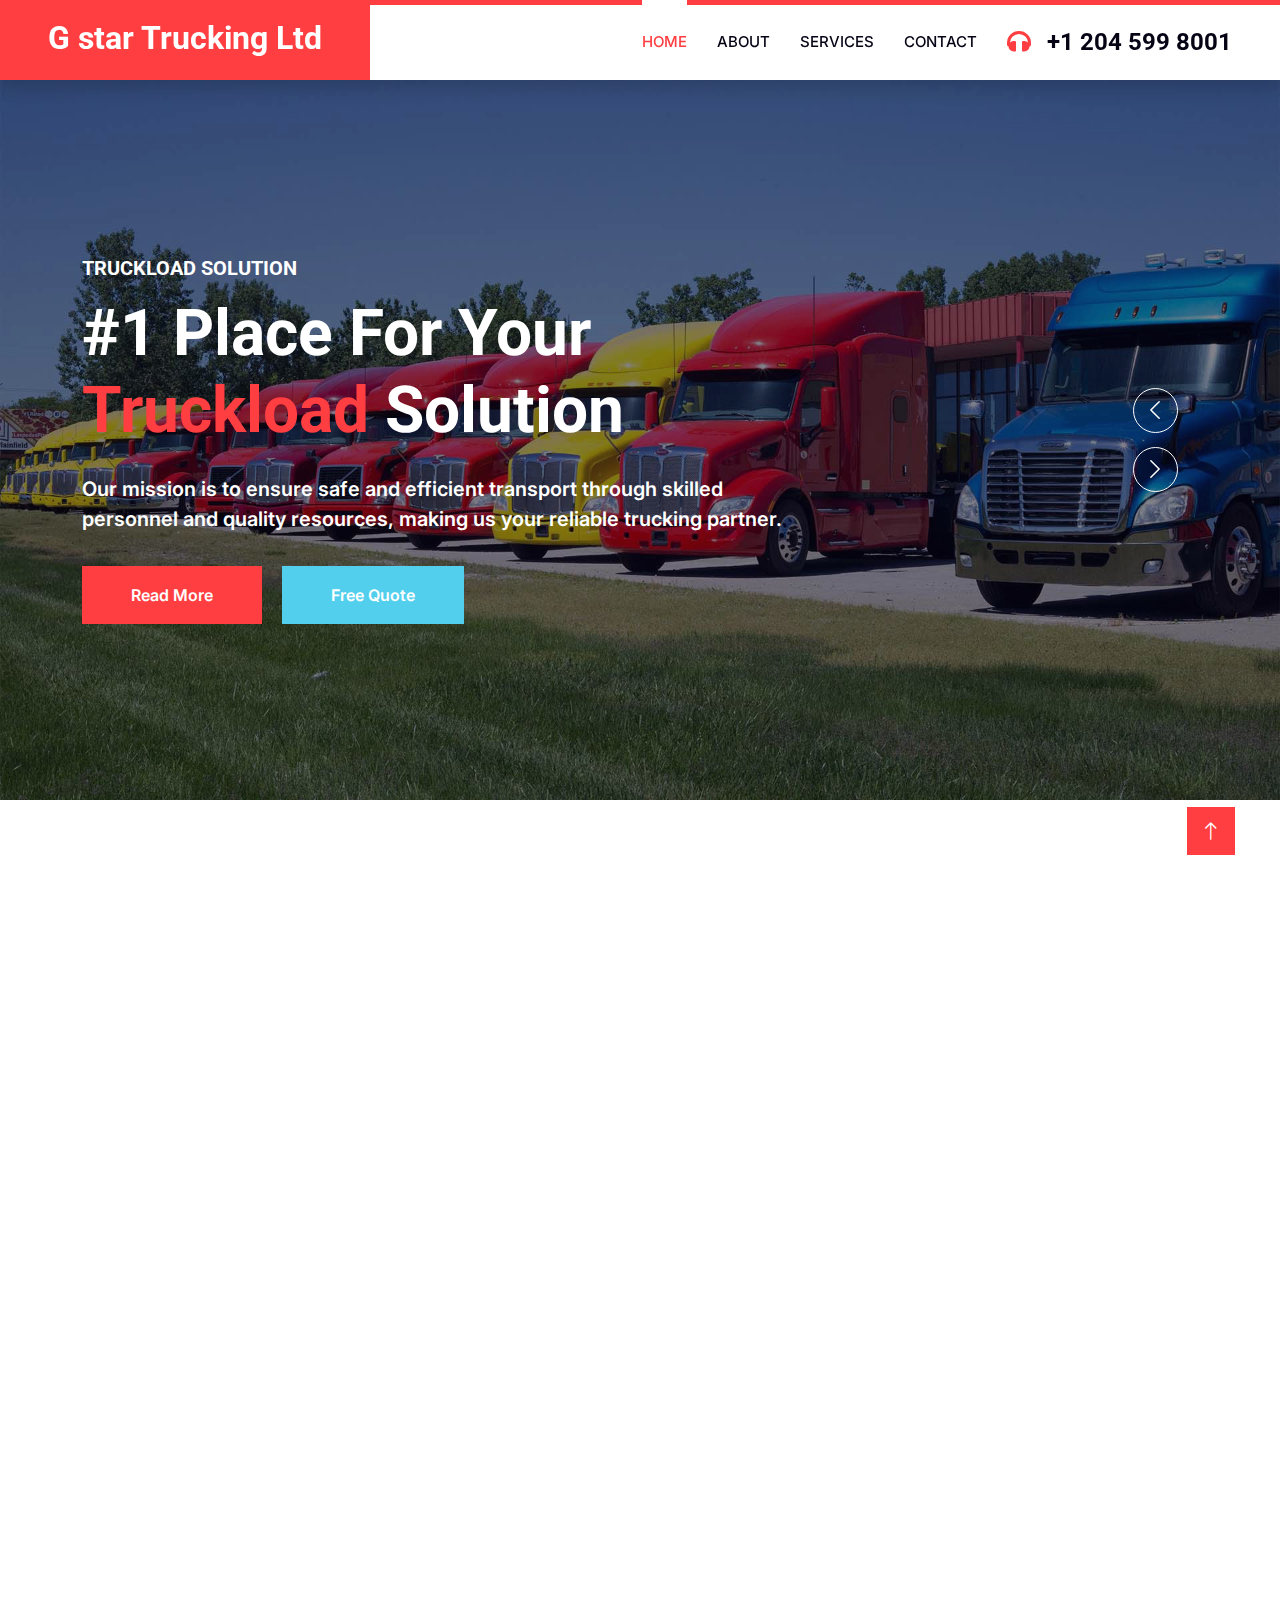
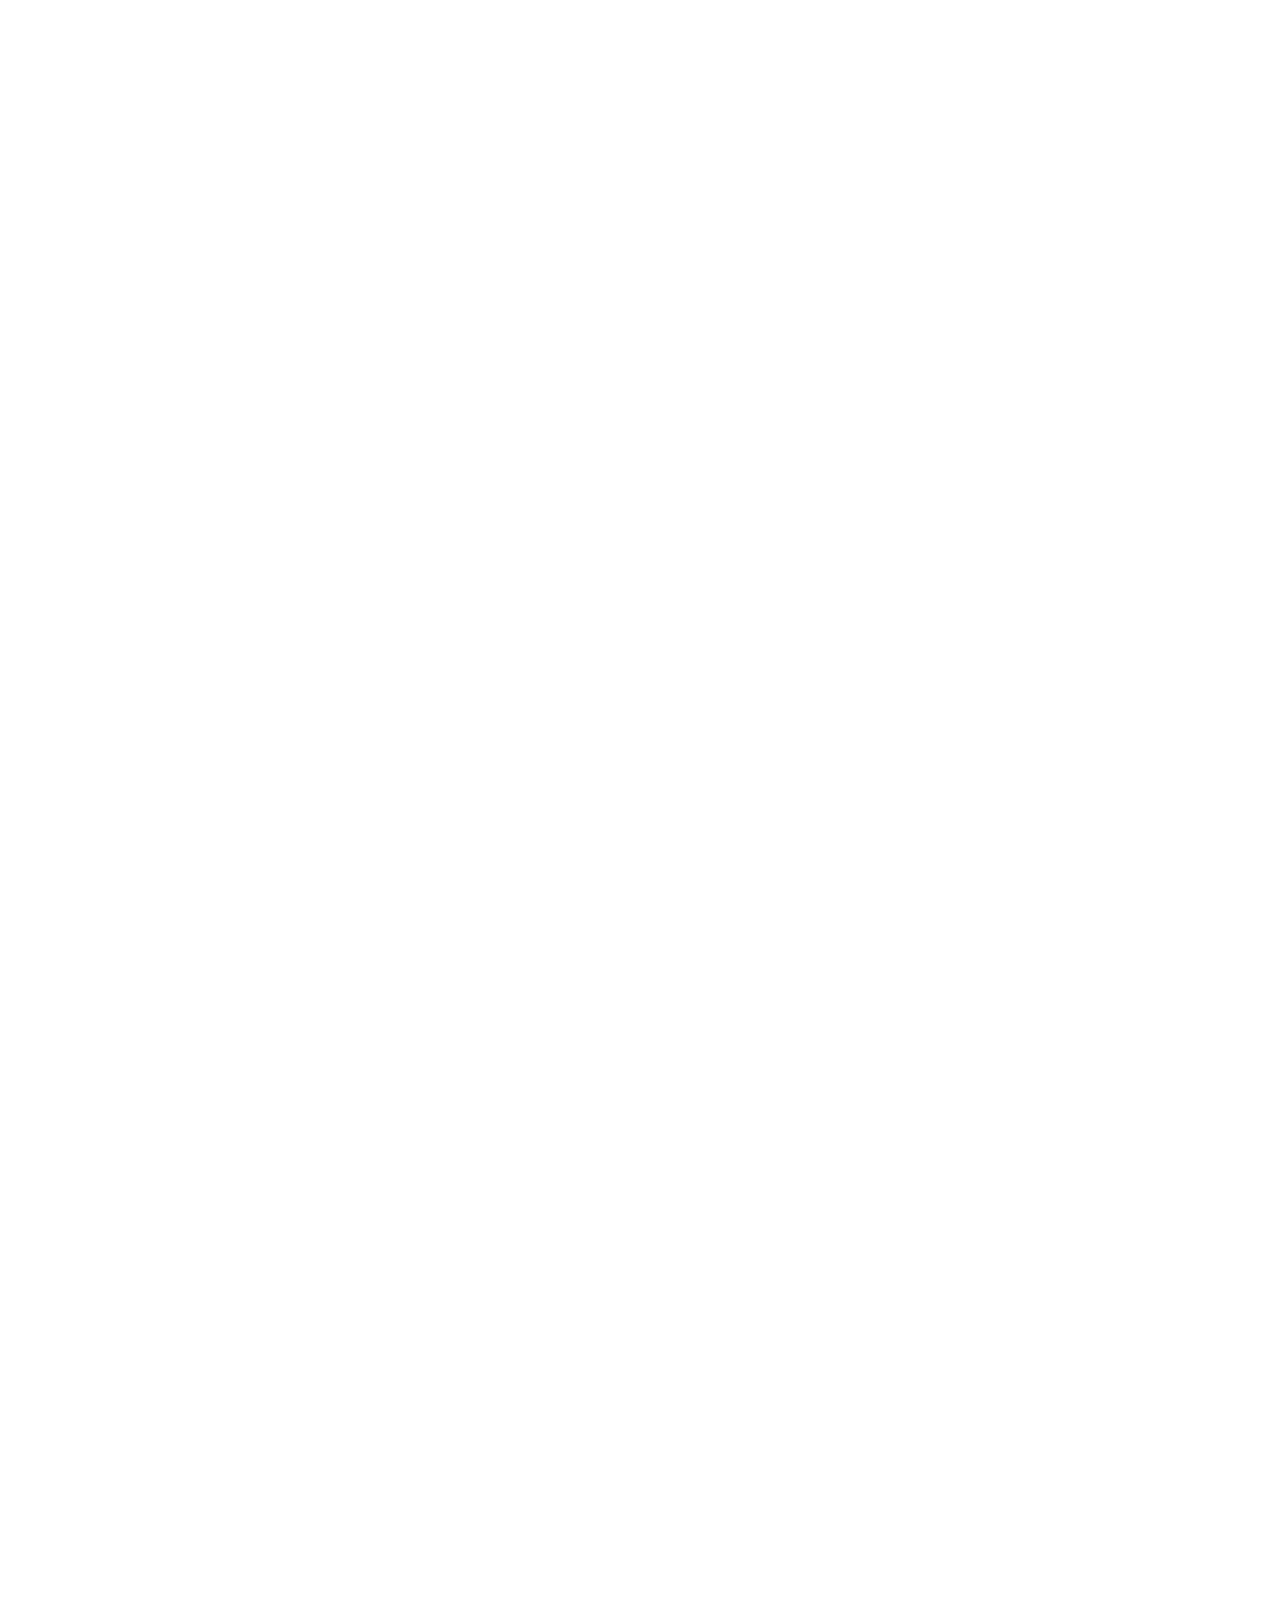
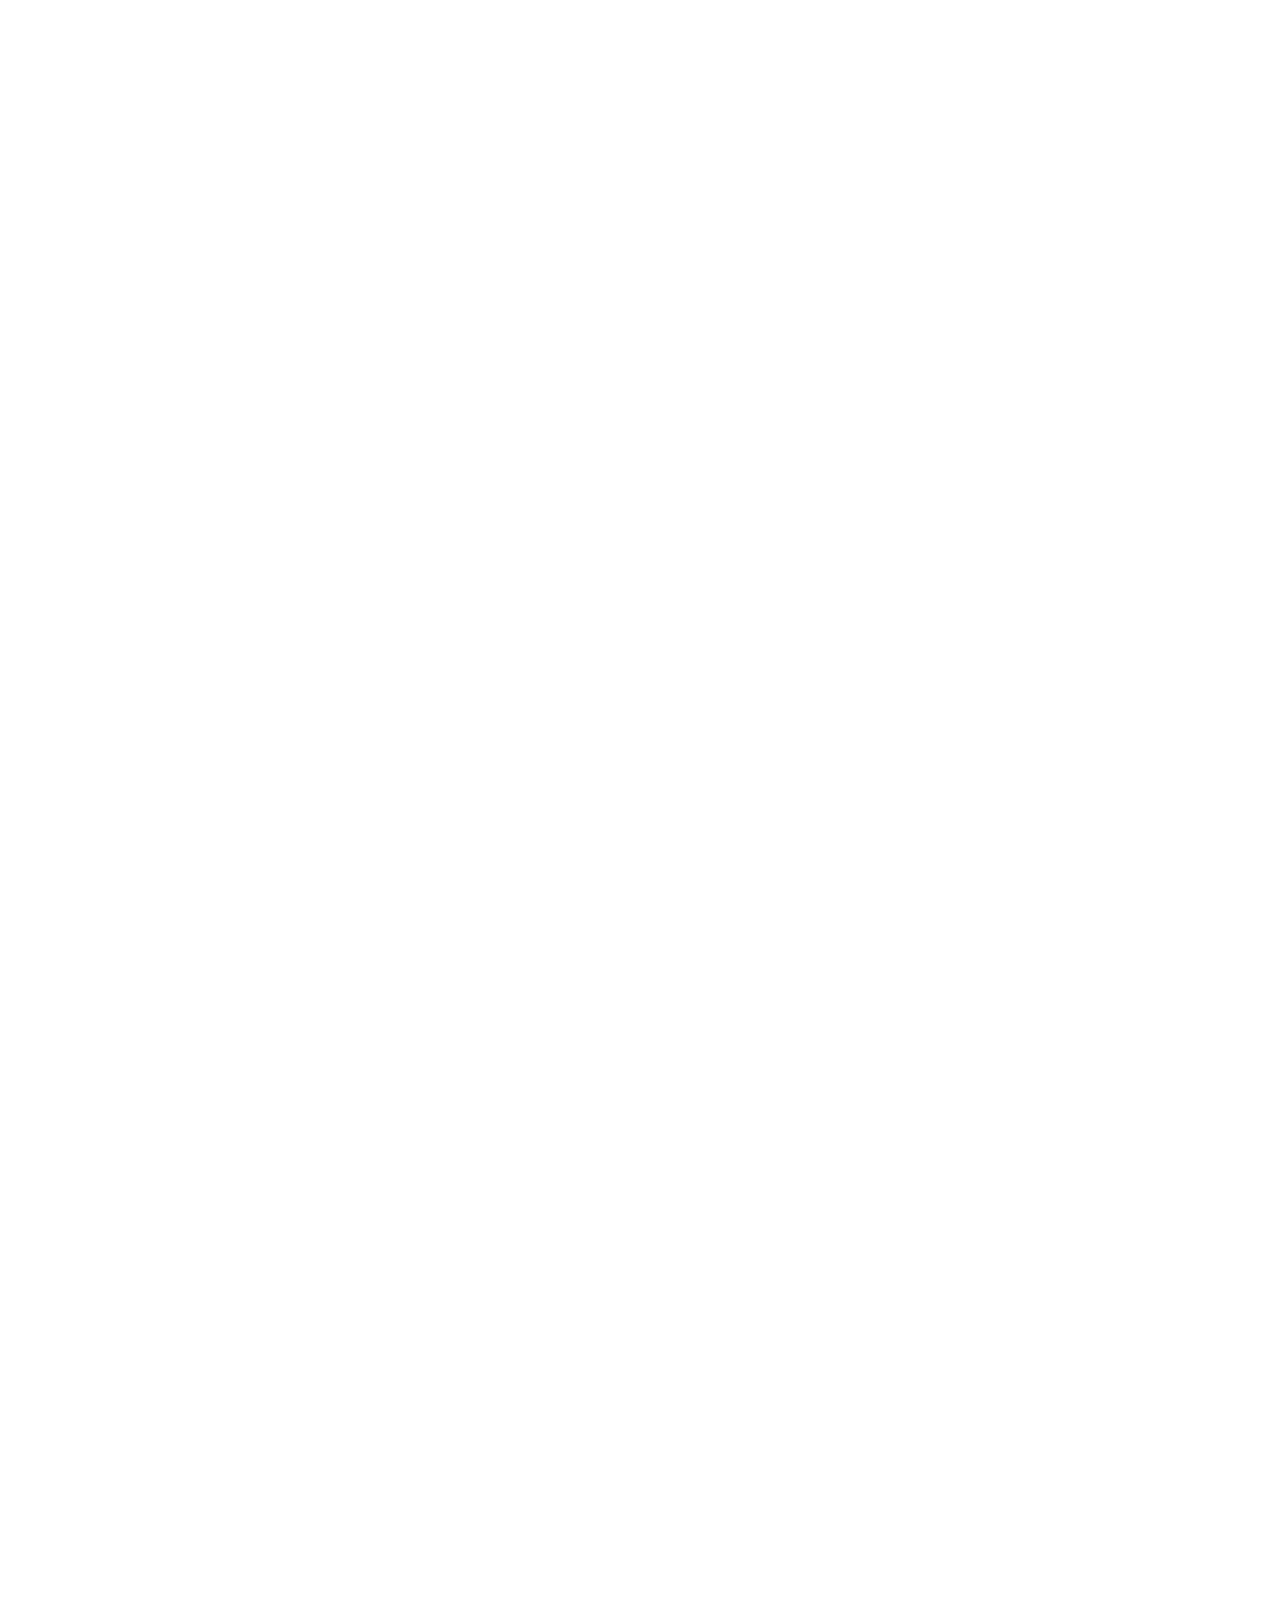
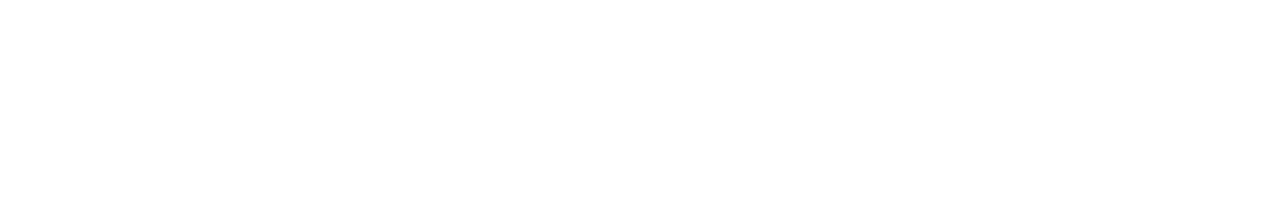
<file: index.html>
<!DOCTYPE html>
<html lang="en">

<head>
    <meta charset="utf-8">
    <title>G star Trucking Ltd - Truckload Company Website</title>
    <meta content="width=device-width, initial-scale=1.0" name="viewport">
    <meta content="" name="keywords">
    <meta content="" name="description">

    <!-- Favicon -->
    <link href="img/favicon.ico" rel="icon">

    <!-- Google Web Fonts -->
    <link rel="preconnect" href="https://fonts.googleapis.com">
    <link rel="preconnect" href="https://fonts.gstatic.com" crossorigin>
    <link href="https://fonts.googleapis.com/css2?family=Inter:wght@400;600&family=Roboto:wght@500;700&display=swap"
        rel="stylesheet">

    <!-- Icon Font Stylesheet -->
    <link href="https://cdnjs.cloudflare.com/ajax/libs/font-awesome/5.10.0/css/all.min.css" rel="stylesheet">
    <link href="https://cdn.jsdelivr.net/npm/bootstrap-icons@1.4.1/font/bootstrap-icons.css" rel="stylesheet">

    <!-- Libraries Stylesheet -->
    <link href="lib/animate/animate.min.css" rel="stylesheet">
    <link href="lib/owlcarousel/assets/owl.carousel.min.css" rel="stylesheet">

    <!-- Customized Bootstrap Stylesheet -->
    <link href="css/bootstrap.min.css" rel="stylesheet">

    <!-- Template Stylesheet -->
    <link href="css/style.css" rel="stylesheet">
</head>

<body>
    <!-- Spinner Start -->
    <div id="spinner"
        class="show bg-white position-fixed translate-middle w-100 vh-100 top-50 start-50 d-flex align-items-center justify-content-center">
        <div class="spinner-grow text-primary" style="width: 3rem; height: 3rem;" role="status">
            <span class="sr-only">Loading...</span>
        </div>
    </div>
    <!-- Spinner End -->


    <!-- Navbar Start -->
    <nav class="navbar navbar-expand-lg bg-white navbar-light shadow border-top border-5 border-primary sticky-top p-0">
        <a href="index.html" class="navbar-brand bg-primary d-flex align-items-center px-4 px-lg-5">
            <h2 class="mb-2 text-white">G star Trucking Ltd</h2>
        </a>
        <button type="button" class="navbar-toggler me-4" data-bs-toggle="collapse" data-bs-target="#navbarCollapse">
            <span class="navbar-toggler-icon"></span>
        </button>
        <div class="collapse navbar-collapse" id="navbarCollapse">
            <div class="navbar-nav ms-auto p-4 p-lg-0">
                <a href="index.html" class="nav-item nav-link active">Home</a>
                <a href="about.html" class="nav-item nav-link">About</a>
                <a href="service.html" class="nav-item nav-link">Services</a>
                <a href="contact.html" class="nav-item nav-link">Contact</a>
            </div>
            <h4 class="m-0 pe-lg-5 d-none d-lg-block"><i class="fa fa-headphones text-primary me-3"></i>+1 204 599 8001
            </h4>
        </div>
    </nav>
    <!-- Navbar End -->


    <!-- Carousel Start -->
    <div class="container-fluid p-0 pb-5">
        <div class="owl-carousel header-carousel position-relative mb-5">
            <div class="owl-carousel-item position-relative">
                <img class="img-fluid" src="img/carousel-2.jpg" alt="">
                <div class="position-absolute top-0 start-0 w-100 h-100 d-flex align-items-center"
                    style="background: rgba(6, 3, 21, .5);">
                    <div class="container">
                        <div class="row justify-content-start">
                            <div class="col-10 col-lg-8">
                                <h5 class="text-white text-uppercase mb-3 animated slideInDown">Truckload
                                    Solution</h5>
                                <h1 class="display-3 text-white animated slideInDown mb-4">#1 Place For Your <span
                                        class="text-primary">Truckload</span> Solution</h1>
                                <p class="fs-5 fw-medium text-white mb-4 pb-2">Our mission is to ensure safe and
                                    efficient transport through skilled personnel and quality resources, making us your
                                    reliable trucking partner.</p>
                                <a href="service.html"
                                    class="btn btn-primary py-md-3 px-md-5 me-3 animated slideInLeft">Read More</a>
                                <a href="quote.html"
                                    class="btn btn-secondary py-md-3 px-md-5 animated slideInRight">Free Quote</a>
                            </div>
                        </div>
                    </div>
                </div>
            </div>
            <div class="owl-carousel-item position-relative">
                <img class="img-fluid" src="img/carousel-2.jpg" alt="">
                <div class="position-absolute top-0 start-0 w-100 h-100 d-flex align-items-center"
                    style="background: rgba(6, 3, 21, .5);">
                    <div class="container">
                        <div class="row justify-content-start">
                            <div class="col-10 col-lg-8">
                                <h5 class="text-white text-uppercase mb-3 animated slideInDown">Transport
                                    Solution</h5>
                                <h1 class="display-3 text-white animated slideInDown mb-4">#1 Place For Your <span
                                        class="text-primary">Transport</span> Solution</h1>
                                <p class="fs-5 fw-medium text-white mb-4 pb-2">Your go-to destination for all transport
                                    needs.
                                    Expertise and reliability in every journey.</p>
                                <a href="service.html"
                                    class="btn btn-primary py-md-3 px-md-5 me-3 animated slideInLeft">Read More</a>
                                <a href="quote.html"
                                    class="btn btn-secondary py-md-3 px-md-5 animated slideInRight">Free Quote</a>
                            </div>
                        </div>
                    </div>
                </div>
            </div>
        </div>
    </div>
    <!-- Carousel End -->


    <!-- About Start -->
    <div class="container-fluid overflow-hidden py-5 px-lg-0">
        <div class="container about py-5 px-lg-0">
            <div class="row g-5 mx-lg-0">
                <div class="col-lg-6 ps-lg-0 wow fadeInLeft" data-wow-delay="0.1s" style="min-height: 400px;">
                    <div class="position-relative h-100">
                        <img class="position-absolute img-fluid w-100 h-100" src="img/about.jpg"
                            style="object-fit: cover;" alt="">
                    </div>
                </div>
                <div class="col-lg-6 about-text wow fadeInUp" data-wow-delay="0.3s">
                    <h6 class="text-secondary text-uppercase mb-3">About Us</h6>
                    <h1 class="mb-5">Quick Transport and Truckload Solutions</h1>
                    <p class="mb-5">With over 13 years of industry expertise, G Star Trucking stands as a trusted leader
                        in transportation. Our extensive experience ensures reliable and efficient service, backed by a
                        commitment to excellence. Clients rely on our proven track record for seamless truckload
                        solutions that keep their businesses moving forward.
                    </p>
                    <div class="row g-4 mb-5">
                        <div class="col-sm-6 wow fadeIn" data-wow-delay="0.5s">
                            <i class="fa fa-globe fa-3x text-primary mb-3"></i>
                            <h5>Global Coverage</h5>
                            <p class="m-0">Spanning the globe with comprehensive Truckload services, we connect your
                                business to the world. Trust in our extensive network for seamless global delivery
                                solutions.
                            </p>
                        </div>
                        <div class="col-sm-6 wow fadeIn" data-wow-delay="0.7s">
                            <i class="fa fa-shipping-fast fa-3x text-primary mb-3"></i>
                            <h5>On Time Delivery</h5>
                            <p class="m-0">Punctuality is our promise — your shipments delivered on time, every time. We
                                value your schedule, ensuring timely deliveries that keep your business ahead.</p>
                        </div>
                    </div>
                    <a href="about.html" class="btn btn-primary py-3 px-5">Explore More</a>
                </div>
            </div>
        </div>
    </div>
    <!-- About End -->


    <!-- Fact Start -->
    <div class="container-xxl py-5">
        <div class="container py-5">
            <div class="row g-5">
                <div class="col-lg-6 wow fadeInUp" data-wow-delay="0.1s">
                    <h6 class="text-secondary text-uppercase mb-3">Some Facts</h6>
                    <h1 class="mb-5">#1 Place To Manage All Of Your Shipments</h1>
                    <p class="mb-5">Experience seamless shipping management with us, your #1 choice for handling all
                        shipment needs. With our innovative platform, you'll enjoy effortless tracking, customized
                        truckload solutions, and expert support, ensuring your goods are delivered safely and
                        efficiently, every time.
                    </p>
                    <div class="d-flex align-items-center">
                        <i class="fa fa-headphones fa-2x flex-shrink-0 bg-primary p-3 text-white"></i>
                        <div class="ps-4">
                            <h6>Call for any query!</h6>
                            <h3 class="text-primary m-0">+1 204 599 8001</h3>
                        </div>
                    </div>
                </div>
                <div class="col-lg-6">
                    <div class="row g-4 align-items-center">
                        <div class="col-sm-6">
                            <div class="bg-primary p-4 mb-4 wow fadeIn" data-wow-delay="0.3s">
                                <i class="fa fa-users fa-2x text-white mb-3"></i>
                                <h2 class="text-white mb-2" data-toggle="counter-up">180</h2>
                                <p class="text-white mb-0">Happy Clients</p>
                            </div>
                            <div class="bg-secondary p-4 wow fadeIn" data-wow-delay="0.5s">
                                <i class="fa fa-ship fa-2x text-white mb-3"></i>
                                <h2 class="text-white mb-2" data-toggle="counter-up">2000</h2>
                                <p class="text-white mb-0">Complete Shipments</p>
                            </div>
                        </div>
                        <div class="col-sm-6">
                            <div class="bg-success p-4 wow fadeIn" data-wow-delay="0.7s">
                                <i class="fa fa-star fa-2x text-white mb-3"></i>
                                <h2 class="text-white mb-2" data-toggle="counter-up">25</h2>
                                <p class="text-white mb-0">Customer Reviews</p>
                            </div>
                        </div>
                    </div>
                </div>
            </div>
        </div>
    </div>
    <!-- Fact End -->


    <!-- Service Start -->
    <div class="container-xxl py-5">
        <div class="container py-5">
            <div class="text-center wow fadeInUp" data-wow-delay="0.1s">
                <h6 class="text-secondary text-uppercase">Our Services</h6>
                <h1 class="mb-5">Explore Our Services</h1>
            </div>
            <div class="row g-4">
                <div class="col-md-6 col-lg-4 wow fadeInUp" data-wow-delay="0.3s">
                    <div class="service-item p-4">
                        <div class="overflow-hidden mb-4">
                            <img class="img-fluid" src="img/service-1.jpg" alt="">
                        </div>
                        <h4 class="mb-3">Dry Load (HEATED)</h4>
                        <p>Our trucking company offers reliable heated dry van services for secure transportation of
                            goods.</p>
                        <a class="btn-slide mt-2" href="service.html"><i class="fa fa-arrow-right"></i><span>Read More</span></a>
                    </div>
                </div>
                <div class="col-md-6 col-lg-4 wow fadeInUp" data-wow-delay="0.5s">
                    <div class="service-item p-4">
                        <div class="overflow-hidden mb-4">
                            <img class="img-fluid" src="img/service-2.jpg" alt="">
                        </div>
                        <h4 class="mb-3">Flatbeds</h4>
                        <p>We specialize in efficient flatbed transportation, ensuring safe and reliable delivery of
                            your cargo.
                        </p>
                        <a class="btn-slide mt-2" href="service.html"><i class="fa fa-arrow-right"></i><span>Read More</span></a>
                    </div>
                </div>
                <div class="col-md-6 col-lg-4 wow fadeInUp" data-wow-delay="0.7s">
                    <div class="service-item p-4">
                        <div class="overflow-hidden mb-4">
                            <img class="img-fluid" src="img/service-3.jpg" alt="">
                        </div>
                        <h4 class="mb-3">Reefer Load</h4>
                        <p>We excel in reefer load transportation, maintaining precise temperature control for the safe
                            delivery of perishable goods.
                        </p>
                        <a class="btn-slide mt-2" href="service.html"><i class="fa fa-arrow-right"></i><span>Read More</span></a>
                    </div>
                </div>
                <!-- <div class="col-md-6 col-lg-4 wow fadeInUp" data-wow-delay="0.3s">
                    <div class="service-item p-4">
                        <div class="overflow-hidden mb-4">
                            <img class="img-fluid" src="img/service-4.jpg" alt="">
                        </div>
                        <h4 class="mb-3">Train Freight</h4>
                        <p>Stet stet justo dolor sed duo. Ut clita sea sit ipsum diam lorem diam.</p>
                        <a class="btn-slide mt-2" href=""><i class="fa fa-arrow-right"></i><span>Read More</span></a>
                    </div>
                </div>
                <div class="col-md-6 col-lg-4 wow fadeInUp" data-wow-delay="0.5s">
                    <div class="service-item p-4">
                        <div class="overflow-hidden mb-4">
                            <img class="img-fluid" src="img/service-5.jpg" alt="">
                        </div>
                        <h4 class="mb-3">Customs Clearance</h4>
                        <p>Stet stet justo dolor sed duo. Ut clita sea sit ipsum diam lorem diam.</p>
                        <a class="btn-slide mt-2" href=""><i class="fa fa-arrow-right"></i><span>Read More</span></a>
                    </div>
                </div>
                <div class="col-md-6 col-lg-4 wow fadeInUp" data-wow-delay="0.7s">
                    <div class="service-item p-4">
                        <div class="overflow-hidden mb-4">
                            <img class="img-fluid" src="img/service-6.jpg" alt="">
                        </div>
                        <h4 class="mb-3">Warehouse Solutions</h4>
                        <p>Stet stet justo dolor sed duo. Ut clita sea sit ipsum diam lorem diam.</p>
                        <a class="btn-slide mt-2" href=""><i class="fa fa-arrow-right"></i><span>Read More</span></a>
                    </div>
                </div> -->
            </div>
        </div>
    </div>
    <!-- Service End -->


    <!-- Feature Start -->
    <div class="container-fluid overflow-hidden py-5 px-lg-0">
        <div class="container feature py-5 px-lg-0">
            <div class="row g-5 mx-lg-0">
                <div class="col-lg-6 feature-text wow fadeInUp" data-wow-delay="0.1s">
                    <h6 class="text-secondary text-uppercase mb-3">Our Features</h6>
                    <h1 class="mb-5">We Are Trusted Truckload Company Since 2011</h1>
                    <div class="d-flex mb-5 wow fadeInUp" data-wow-delay="0.3s">
                        <i class="fa fa-globe text-primary fa-3x flex-shrink-0"></i>
                        <div class="ms-4">
                            <h5>Worldwide Service</h5>
                            <p class="mb-0">Expanding your reach with ease — our worldwide service ensures your cargo
                                travels the global stage efficiently. Experience borderless business with our expert
                                Truckload.</p>
                        </div>
                    </div>
                    <div class="d-flex mb-5 wow fadeIn" data-wow-delay="0.5s">
                        <i class="fa fa-shipping-fast text-primary fa-3x flex-shrink-0"></i>
                        <div class="ms-4">
                            <h5>On Time Delivery</h5>
                            <p class="mb-0">Reliability in every shipment — we stand by our commitment to on-time
                                delivery, making sure your schedule stays on track. Your deadlines are our command.</p>
                        </div>
                    </div>
                    <div class="d-flex mb-0 wow fadeInUp" data-wow-delay="0.7s">
                        <i class="fa fa-headphones text-primary fa-3x flex-shrink-0"></i>
                        <div class="ms-4">
                            <h5>24/7 Telephone Support</h5>
                            <p class="mb-0">Always here to help — our 24/7 telephone support ensures assistance is just
                                a call away, anytime you need it. Your peace of mind is our top priority.</p>
                        </div>
                    </div>
                </div>
                <div class="col-lg-6 pe-lg-0 wow fadeInRight" data-wow-delay="0.1s" style="min-height: 400px;">
                    <div class="position-relative h-100">
                        <img class="position-absolute img-fluid w-100 h-100" src="img/feature.jpg"
                            style="object-fit: cover;" alt="">
                    </div>
                </div>
            </div>
        </div>
    </div>
    <!-- Feature End -->

    <!-- Quote Start -->
    <div class="container-xxl py-5">
        <div class="container py-5">
            <div class="row g-5 align-items-center">
                <div class="col-lg-5 wow fadeInUp" data-wow-delay="0.1s">
                    <h6 class="text-secondary text-uppercase mb-3">Get A Quote</h6>
                    <h1 class="mb-5">Request A Free Quotation!</h1>
                    <p class="mb-5">Unlock your custom truckload solution — request a free quotation today! Reach out to
                        us for personalized service that fits your Truckload needs perfectly.</p>
                    <div class="d-flex align-items-center">
                        <i class="fa fa-headphones fa-2x flex-shrink-0 bg-primary p-3 text-white"></i>
                        <div class="ps-4">
                            <h6>Call for any query!</h6>
                            <h3 class="text-primary m-0">+1 204 599 8001</h3>
                        </div>
                    </div>
                </div>
                <div class="col-lg-7">
                    <div class="bg-light text-center p-5 wow fadeIn" data-wow-delay="0.5s">
                        <form method="post" id="email-form">
                            <div class="row g-3">
                                <div class="response" id="response"></div>
                            </div>
                            <div class="row g-3">
                                <div class="col-12 col-sm-6">
                                    <input type="text" class="form-control border-0" placeholder="Your Name"
                                        style="height: 55px;" name="username" id="username">
                                </div>
                                <div class="col-12 col-sm-6">
                                    <input type="email" class="form-control border-0" placeholder="Your Email"
                                        style="height: 55px;" name="email" id="email">
                                </div>
                                <div class="col-12 col-sm-6">
                                    <input type="text" class="form-control border-0" placeholder="Your Mobile"
                                        style="height: 55px;" name="mobile" id="mobile">
                                </div>
                                <div class="col-12 col-sm-6">
                                    <select class="form-select border-0" style="height: 55px;" name="service" id="service">
                                        <option selected>Select A Service</option>
                                        <option value="1">Dry Load</option>
                                        <option value="2">Flatbeds</option>
                                        <option value="3">Reefer Load</option>
                                    </select>
                                </div>
                                <div class="col-12">
                                    <textarea class="form-control border-0" placeholder="Message" name="contact_message" id="contact_message"></textarea>
                                </div>
                                <div class="col-12">
                                    <button class="btn btn-primary w-100 py-3" id="submit"
                                    name="submit">Submit</button>
                                </div>
                            </div>
                        </form>
                    </div>
                </div>
            </div>
        </div>
    </div>
    <!-- Quote End -->


    <!-- Team Start -->
    <!-- <div class="container-xxl py-5">
        <div class="container py-5">
            <div class="text-center wow fadeInUp" data-wow-delay="0.1s">
                <h6 class="text-secondary text-uppercase">Our Team</h6>
                <h1 class="mb-5">Expert Team Members</h1>
            </div>
            <div class="row g-4">
                <div class="col-lg-3 col-md-6 wow fadeInUp" data-wow-delay="0.3s">
                    <div class="team-item p-4">
                        <div class="overflow-hidden mb-4">
                            <img class="img-fluid" src="img/team-1.jpg" alt="">
                        </div>
                        <h5 class="mb-0">Full Name</h5>
                        <p>Designation</p>
                        <div class="btn-slide mt-1">
                            <i class="fa fa-share"></i>
                            <span>
                                <a href=""><i class="fab fa-facebook-f"></i></a>
                                <a href=""><i class="fab fa-twitter"></i></a>
                                <a href=""><i class="fab fa-instagram"></i></a>
                            </span>
                        </div>
                    </div>
                </div>
                <div class="col-lg-3 col-md-6 wow fadeInUp" data-wow-delay="0.5s">
                    <div class="team-item p-4">
                        <div class="overflow-hidden mb-4">
                            <img class="img-fluid" src="img/team-2.jpg" alt="">
                        </div>
                        <h5 class="mb-0">Full Name</h5>
                        <p>Designation</p>
                        <div class="btn-slide mt-1">
                            <i class="fa fa-share"></i>
                            <span>
                                <a href=""><i class="fab fa-facebook-f"></i></a>
                                <a href=""><i class="fab fa-twitter"></i></a>
                                <a href=""><i class="fab fa-instagram"></i></a>
                            </span>
                        </div>
                    </div>
                </div>
                <div class="col-lg-3 col-md-6 wow fadeInUp" data-wow-delay="0.7s">
                    <div class="team-item p-4">
                        <div class="overflow-hidden mb-4">
                            <img class="img-fluid" src="img/team-3.jpg" alt="">
                        </div>
                        <h5 class="mb-0">Full Name</h5>
                        <p>Designation</p>
                        <div class="btn-slide mt-1">
                            <i class="fa fa-share"></i>
                            <span>
                                <a href=""><i class="fab fa-facebook-f"></i></a>
                                <a href=""><i class="fab fa-twitter"></i></a>
                                <a href=""><i class="fab fa-instagram"></i></a>
                            </span>
                        </div>
                    </div>
                </div>
                <div class="col-lg-3 col-md-6 wow fadeInUp" data-wow-delay="0.9s">
                    <div class="team-item p-4">
                        <div class="overflow-hidden mb-4">
                            <img class="img-fluid" src="img/team-4.jpg" alt="">
                        </div>
                        <h5 class="mb-0">Full Name</h5>
                        <p>Designation</p>
                        <div class="btn-slide mt-1">
                            <i class="fa fa-share"></i>
                            <span>
                                <a href=""><i class="fab fa-facebook-f"></i></a>
                                <a href=""><i class="fab fa-twitter"></i></a>
                                <a href=""><i class="fab fa-instagram"></i></a>
                            </span>
                        </div>
                    </div>
                </div>
            </div>
        </div>
    </div> -->
    <!-- Team End -->


    <!-- Testimonial Start -->
    <!-- <div class="container-xxl py-5 wow fadeInUp" data-wow-delay="0.1s">
        <div class="container py-5">
            <div class="text-center">
                <h6 class="text-secondary text-uppercase">Testimonial</h6>
                <h1 class="mb-0">Our Clients Say!</h1>
            </div>
            <div class="owl-carousel testimonial-carousel wow fadeInUp" data-wow-delay="0.1s">
                <div class="testimonial-item p-4 my-5">
                    <i class="fa fa-quote-right fa-3x text-light position-absolute top-0 end-0 mt-n3 me-4"></i>
                    <div class="d-flex align-items-end mb-4">
                        <img class="img-fluid flex-shrink-0" src="img/testimonial-1.jpg" style="width: 80px; height: 80px;">
                        <div class="ms-4">
                            <h5 class="mb-1">Client Name</h5>
                            <p class="m-0">Profession</p>
                        </div>
                    </div>
                    <p class="mb-0">Tempor erat elitr rebum at clita. Diam dolor diam ipsum sit diam amet diam et eos. Clita erat ipsum et lorem et sit.</p>
                </div>
                <div class="testimonial-item p-4 my-5">
                    <i class="fa fa-quote-right fa-3x text-light position-absolute top-0 end-0 mt-n3 me-4"></i>
                    <div class="d-flex align-items-end mb-4">
                        <img class="img-fluid flex-shrink-0" src="img/testimonial-2.jpg" style="width: 80px; height: 80px;">
                        <div class="ms-4">
                            <h5 class="mb-1">Client Name</h5>
                            <p class="m-0">Profession</p>
                        </div>
                    </div>
                    <p class="mb-0">Tempor erat elitr rebum at clita. Diam dolor diam ipsum sit diam amet diam et eos. Clita erat ipsum et lorem et sit.</p>
                </div>
                <div class="testimonial-item p-4 my-5">
                    <i class="fa fa-quote-right fa-3x text-light position-absolute top-0 end-0 mt-n3 me-4"></i>
                    <div class="d-flex align-items-end mb-4">
                        <img class="img-fluid flex-shrink-0" src="img/testimonial-3.jpg" style="width: 80px; height: 80px;">
                        <div class="ms-4">
                            <h5 class="mb-1">Client Name</h5>
                            <p class="m-0">Profession</p>
                        </div>
                    </div>
                    <p class="mb-0">Tempor erat elitr rebum at clita. Diam dolor diam ipsum sit diam amet diam et eos. Clita erat ipsum et lorem et sit.</p>
                </div>
                <div class="testimonial-item p-4 my-5">
                    <i class="fa fa-quote-right fa-3x text-light position-absolute top-0 end-0 mt-n3 me-4"></i>
                    <div class="d-flex align-items-end mb-4">
                        <img class="img-fluid flex-shrink-0" src="img/testimonial-4.jpg" style="width: 80px; height: 80px;">
                        <div class="ms-4">
                            <h5 class="mb-1">Client Name</h5>
                            <p class="m-0">Profession</p>
                        </div>
                    </div>
                    <p class="mb-0">Tempor erat elitr rebum at clita. Diam dolor diam ipsum sit diam amet diam et eos. Clita erat ipsum et lorem et sit.</p>
                </div>
            </div>
        </div>
    </div> -->
    <!-- Testimonial End -->


    <!-- Footer Start -->
    <div class="container-fluid bg-dark text-light footer pt-5 wow fadeIn" data-wow-delay="0.1s"
        style="margin-top: 6rem;">
        <div class="container py-5">
            <div class="row g-5">
                <div class="col-lg-3 col-md-6">
                    <h4 class="text-light mb-4">Address</h4>
                    <p class="mb-2"><i class="fa fa-map-marker-alt me-3"></i>13266 99a Ave, Surrey, BC</p>
                    <p class="mb-2"><i class="fa fa-phone-alt me-3"></i>+1 204 599 80010</p>
                    <p class="mb-2"><i class="fa fa-envelope me-3"></i>info@example.com</p>
                    <div class="d-flex pt-2">
                        <a class="btn btn-outline-light btn-social" href=""><i class="fab fa-twitter"></i></a>
                        <a class="btn btn-outline-light btn-social" href=""><i class="fab fa-facebook-f"></i></a>
                        <a class="btn btn-outline-light btn-social" href=""><i class="fab fa-youtube"></i></a>
                        <a class="btn btn-outline-light btn-social" href=""><i class="fab fa-linkedin-in"></i></a>
                    </div>
                </div>
                <div class="col-lg-3 col-md-6">
                    <h4 class="text-light mb-4">Services</h4>
                    <a class="btn btn-link" href="">Dry Load</a>
                    <a class="btn btn-link" href="">Flatbeds</a>
                    <a class="btn btn-link" href="">Reefer Load</a>
                </div>
                <div class="col-lg-3 col-md-6">
                    <h4 class="text-light mb-4">Quick Links</h4>
                    <a class="btn btn-link" href="">About Us</a>
                    <a class="btn btn-link" href="">Contact Us</a>
                    <a class="btn btn-link" href="">Our Services</a>
                    <a class="btn btn-link" href="">Terms & Condition</a>
                    <a class="btn btn-link" href="">Support</a>
                </div>
                <div class="col-lg-3 col-md-6">
                    <h4 class="text-light mb-4">Newsletter</h4>
                    <p>Stay updated with our latest Truckload insights and offers !
                    </p>
                    <div class="position-relative mx-auto" style="max-width: 400px;">
                        <input class="form-control border-0 w-100 py-3 ps-4 pe-5" type="text" placeholder="Your email">
                        <button type="button"
                            class="btn btn-primary py-2 position-absolute top-0 end-0 mt-2 me-2">SignUp</button>
                    </div>
                </div>
            </div>
        </div>
        <div class="container">
            <div class="copyright">
                <div class="row">
                    <div class="col-md-6 text-center text-md-start mb-3 mb-md-0">
                        &copy; <a class="border-bottom" href="#">G Star Trucking</a>, All Right Reserved.
                    </div>
                    <div class="col-md-6 text-center text-md-end">
                        </br>Distributed By <a class="border-bottom" href="http://digiidhub.com/" target="_blank">Digi
                            Id Hub</a>
                    </div>
                </div>
            </div>
        </div>
    </div>
    <!-- Footer End -->


    <!-- Back to Top -->
    <a href="#" class="btn btn-lg btn-primary btn-lg-square rounded-0 back-to-top"><i class="bi bi-arrow-up"></i></a>


    <!-- JavaScript Libraries -->
    <script src="https://code.jquery.com/jquery-3.4.1.min.js"></script>
    <script src="https://cdn.jsdelivr.net/npm/bootstrap@5.0.0/dist/js/bootstrap.bundle.min.js"></script>
    <script src="lib/wow/wow.min.js"></script>
    <script src="lib/easing/easing.min.js"></script>
    <script src="lib/waypoints/waypoints.min.js"></script>
    <script src="lib/counterup/counterup.min.js"></script>
    <script src="lib/owlcarousel/owl.carousel.min.js"></script>

    <!-- Template Javascript -->
    <script src="js/main.js"></script>
</body>

</html>
</file>
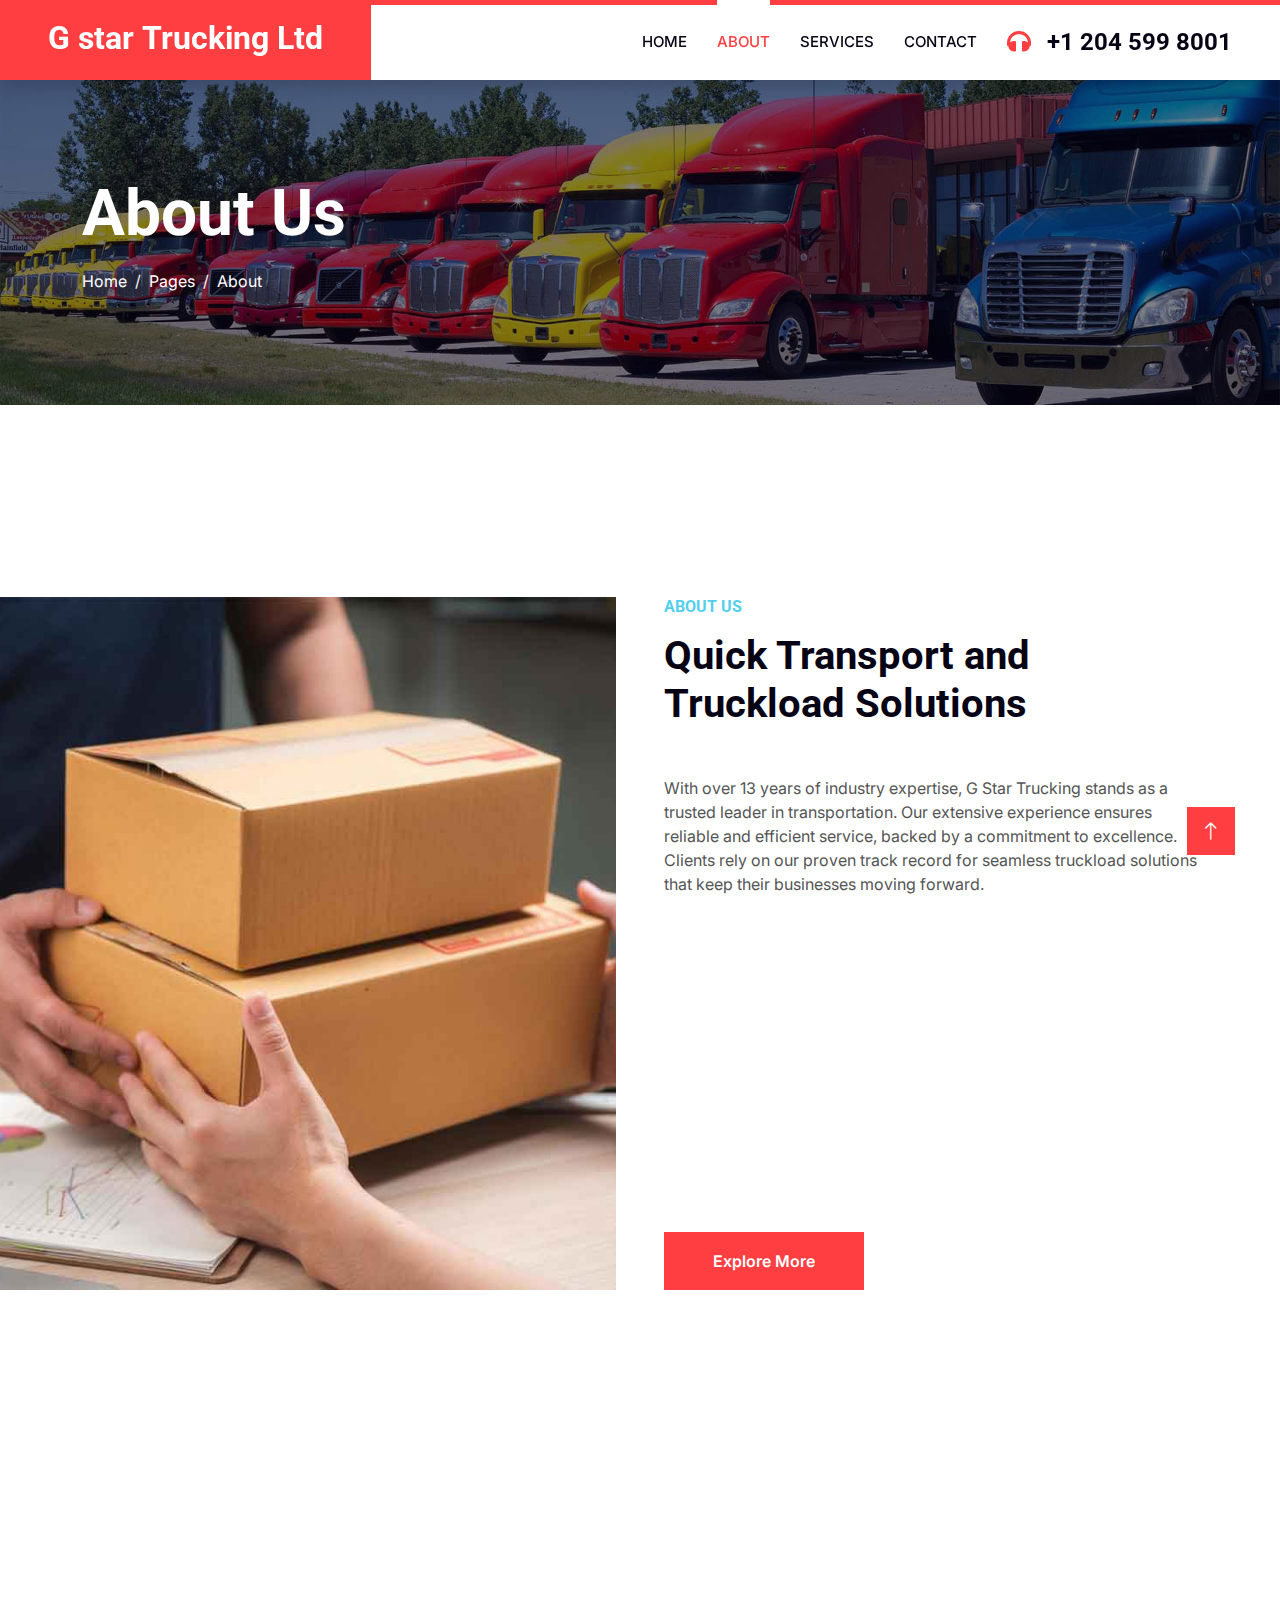
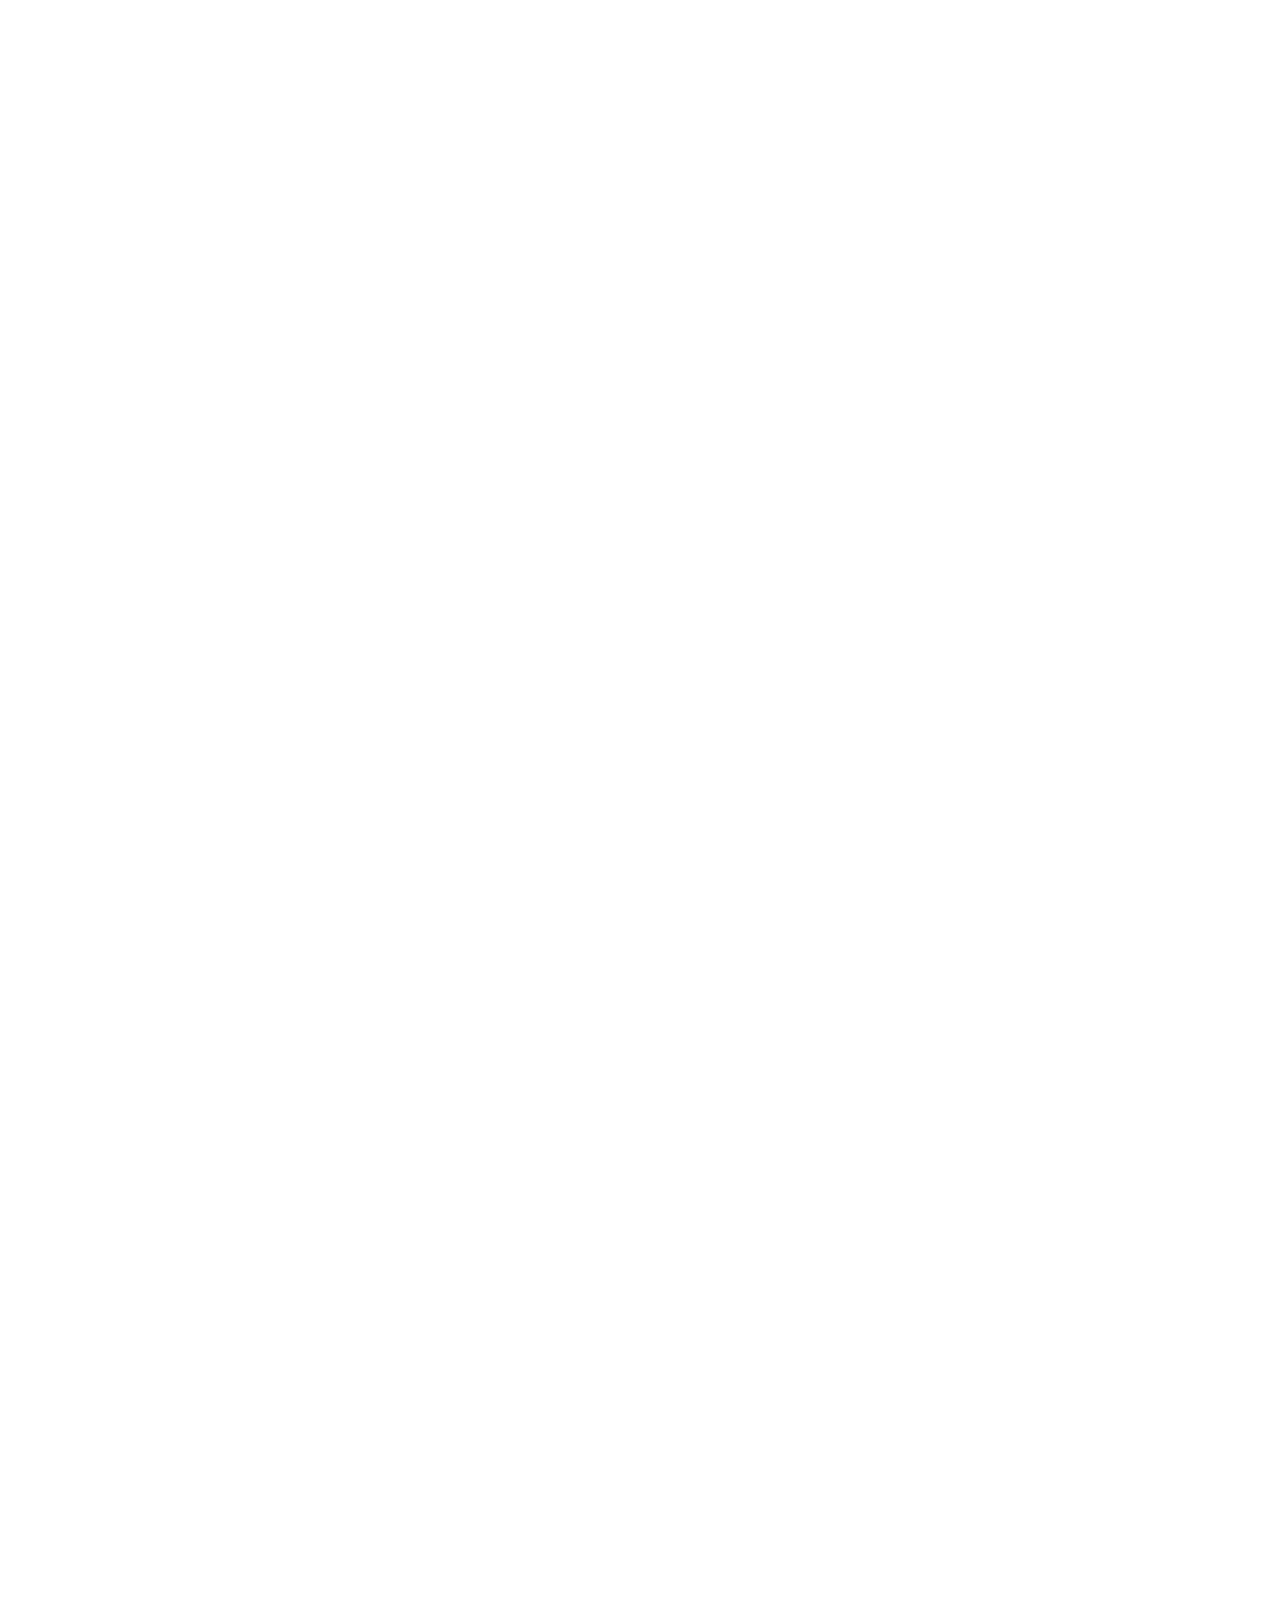
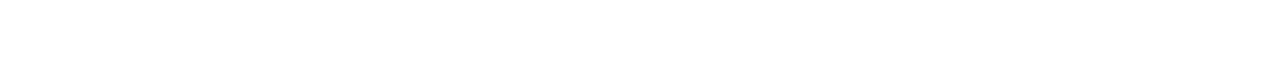
<file: about.html>
<!DOCTYPE html>
<html lang="en">

<head>
    <meta charset="utf-8">
    <title>G star Trucking Ltd - Shipping Company Website Template</title>
    <meta content="width=device-width, initial-scale=1.0" name="viewport">
    <meta content="" name="keywords">
    <meta content="" name="description">

    <!-- Favicon -->
    <link href="img/favicon.ico" rel="icon">

    <!-- Google Web Fonts -->
    <link rel="preconnect" href="https://fonts.googleapis.com">
    <link rel="preconnect" href="https://fonts.gstatic.com" crossorigin>
    <link href="https://fonts.googleapis.com/css2?family=Inter:wght@400;600&family=Roboto:wght@500;700&display=swap"
        rel="stylesheet">

    <!-- Icon Font Stylesheet -->
    <link href="https://cdnjs.cloudflare.com/ajax/libs/font-awesome/5.10.0/css/all.min.css" rel="stylesheet">
    <link href="https://cdn.jsdelivr.net/npm/bootstrap-icons@1.4.1/font/bootstrap-icons.css" rel="stylesheet">

    <!-- Libraries Stylesheet -->
    <link href="lib/animate/animate.min.css" rel="stylesheet">
    <link href="lib/owlcarousel/assets/owl.carousel.min.css" rel="stylesheet">

    <!-- Customized Bootstrap Stylesheet -->
    <link href="css/bootstrap.min.css" rel="stylesheet">

    <!-- Template Stylesheet -->
    <link href="css/style.css" rel="stylesheet">
</head>

<body>
    <!-- Spinner Start -->
    <div id="spinner"
        class="show bg-white position-fixed translate-middle w-100 vh-100 top-50 start-50 d-flex align-items-center justify-content-center">
        <div class="spinner-grow text-primary" style="width: 3rem; height: 3rem;" role="status">
            <span class="sr-only">Loading...</span>
        </div>
    </div>
    <!-- Spinner End -->


    <!-- Navbar Start -->
    <nav class="navbar navbar-expand-lg bg-white navbar-light shadow border-top border-5 border-primary sticky-top p-0">
        <a href="index.html" class="navbar-brand bg-primary d-flex align-items-center px-4 px-lg-5">
            <h2 class="mb-2 text-white">G star Trucking Ltd</h2>
        </a>
        <button type="button" class="navbar-toggler me-4" data-bs-toggle="collapse" data-bs-target="#navbarCollapse">
            <span class="navbar-toggler-icon"></span>
        </button>
        <div class="collapse navbar-collapse" id="navbarCollapse">
            <div class="navbar-nav ms-auto p-4 p-lg-0">
                <a href="index.html" class="nav-item nav-link">Home</a>
                <a href="about.html" class="nav-item nav-link active">About</a>
                <a href="service.html" class="nav-item nav-link">Services</a>

                <a href="contact.html" class="nav-item nav-link">Contact</a>
            </div>
            <h4 class="m-0 pe-lg-5 d-none d-lg-block"><i class="fa fa-headphones text-primary me-3"></i>+1 204 599 8001
            </h4>
        </div>
    </nav>
    <!-- Navbar End -->


    <!-- Page Header Start -->
    <div class="container-fluid page-header py-5" style="margin-bottom: 6rem;">
        <div class="container py-5">
            <h1 class="display-3 text-white mb-3 animated slideInDown">About Us</h1>
            <nav aria-label="breadcrumb animated slideInDown">
                <ol class="breadcrumb">
                    <li class="breadcrumb-item"><a class="text-white" href="#">Home</a></li>
                    <li class="breadcrumb-item"><a class="text-white" href="#">Pages</a></li>
                    <li class="breadcrumb-item text-white active" aria-current="page">About</li>
                </ol>
            </nav>
        </div>
    </div>
    <!-- Page Header End -->


    <!-- About Start -->
    <div class="container-fluid overflow-hidden py-5 px-lg-0">
        <div class="container about py-5 px-lg-0">
            <div class="row g-5 mx-lg-0">
                <div class="col-lg-6 ps-lg-0 wow fadeInLeft" data-wow-delay="0.1s" style="min-height: 400px;">
                    <div class="position-relative h-100">
                        <img class="position-absolute img-fluid w-100 h-100" src="img/about.jpg"
                            style="object-fit: cover;" alt="">
                    </div>
                </div>
                <div class="col-lg-6 about-text wow fadeInUp" data-wow-delay="0.3s">
                    <h6 class="text-secondary text-uppercase mb-3">About Us</h6>
                    <h1 class="mb-5">Quick Transport and Truckload Solutions</h1>
                    <p class="mb-5">With over 13 years of industry expertise, G Star Trucking stands as a trusted leader
                        in transportation. Our extensive experience ensures reliable and efficient service, backed by a
                        commitment to excellence. Clients rely on our proven track record for seamless truckload
                        solutions that keep their businesses moving forward.
                    </p>
                    <div class="row g-4 mb-5">
                        <div class="col-sm-6 wow fadeIn" data-wow-delay="0.5s">
                            <i class="fa fa-globe fa-3x text-primary mb-3"></i>
                            <h5>Global Coverage</h5>
                            <p class="m-0">Spanning the globe with comprehensive Truckload services, we connect your
                                business to the world. Trust in our extensive network for seamless global delivery
                                solutions.
                            </p>
                        </div>
                        <div class="col-sm-6 wow fadeIn" data-wow-delay="0.7s">
                            <i class="fa fa-shipping-fast fa-3x text-primary mb-3"></i>
                            <h5>On Time Delivery</h5>
                            <p class="m-0">Punctuality is our promise — your shipments delivered on time, every time. We
                                value your schedule, ensuring timely deliveries that keep your business ahead.</p>
                        </div>
                    </div>
                    <a href="" class="btn btn-primary py-3 px-5">Explore More</a>
                </div>
            </div>
        </div>
    </div>
    <!-- About End -->



    <!-- Fact Start -->
    <div class="container-xxl py-5">
        <div class="container py-5">
            <div class="row g-5">
                <div class="col-lg-6 wow fadeInUp" data-wow-delay="0.1s">
                    <h6 class="text-secondary text-uppercase mb-3">Some Facts</h6>
                    <h1 class="mb-5">#1 Place To Manage All Of Your Shipments</h1>
                    <p class="mb-5">Experience seamless shipping management with us, your #1 choice for handling all
                        shipment needs. With our innovative platform, you'll enjoy effortless tracking, customized
                        truckload solutions, and expert support, ensuring your goods are delivered safely and
                        efficiently, every time.</p>
                    <div class="d-flex align-items-center">
                        <i class="fa fa-headphones fa-2x flex-shrink-0 bg-primary p-3 text-white"></i>
                        <div class="ps-4">
                            <h6>Call for any query!</h6>
                            <h3 class="text-primary m-0">+1 204 599 8001</h3>
                        </div>
                    </div>
                </div>
                <div class="col-lg-6">
                    <div class="row g-4 align-items-center">
                        <div class="col-sm-6">
                            <div class="bg-primary p-4 mb-4 wow fadeIn" data-wow-delay="0.3s">
                                <i class="fa fa-users fa-2x text-white mb-3"></i>
                                <h2 class="text-white mb-2" data-toggle="counter-up">180</h2>
                                <p class="text-white mb-0">Happy Clients</p>
                            </div>
                            <div class="bg-secondary p-4 wow fadeIn" data-wow-delay="0.5s">
                                <i class="fa fa-ship fa-2x text-white mb-3"></i>
                                <h2 class="text-white mb-2" data-toggle="counter-up">2000</h2>
                                <p class="text-white mb-0">Complete Shipments</p>
                            </div>
                        </div>
                        <div class="col-sm-6">
                            <div class="bg-success p-4 wow fadeIn" data-wow-delay="0.7s">
                                <i class="fa fa-star fa-2x text-white mb-3"></i>
                                <h2 class="text-white mb-2" data-toggle="counter-up">25</h2>
                                <p class="text-white mb-0">Customer Reviews</p>
                            </div>
                        </div>
                    </div>
                </div>
            </div>
        </div>
    </div>
    <!-- Fact End -->


    <!-- Feature Start -->
    <div class="container-fluid overflow-hidden py-5 px-lg-0">
        <div class="container feature py-5 px-lg-0">
            <div class="row g-5 mx-lg-0">
                <div class="col-lg-6 feature-text wow fadeInUp" data-wow-delay="0.1s">
                    <h6 class="text-secondary text-uppercase mb-3">Our Features</h6>
                    <h1 class="mb-5">We Are Trusted truckload Company Since 1990</h1>
                    <div class="d-flex mb-5 wow fadeInUp" data-wow-delay="0.3s">
                        <i class="fa fa-globe text-primary fa-3x flex-shrink-0"></i>
                        <div class="ms-4">
                            <h5>Worldwide Service</h5>
                            <p class="mb-0">Expanding your reach with ease — our worldwide service ensures your cargo
                                travels the global stage efficiently. Experience borderless business with our expert
                                truckload.</p>
                        </div>
                    </div>
                    <div class="d-flex mb-5 wow fadeIn" data-wow-delay="0.5s">
                        <i class="fa fa-shipping-fast text-primary fa-3x flex-shrink-0"></i>
                        <div class="ms-4">
                            <h5>On Time Delivery</h5>
                            <p class="mb-0">Reliability in every shipment — we stand by our commitment to on-time
                                delivery, making sure your schedule stays on track. Your deadlines are our command.</p>
                        </div>
                    </div>
                    <div class="d-flex mb-0 wow fadeInUp" data-wow-delay="0.7s">
                        <i class="fa fa-headphones text-primary fa-3x flex-shrink-0"></i>
                        <div class="ms-4">
                            <h5>24/7 Telephone Support</h5>
                            <p class="mb-0">Always here to help — our 24/7 telephone support ensures assistance is just
                                a call away, anytime you need it. Your peace of mind is our top priority.</p>
                        </div>
                    </div>
                </div>
                <div class="col-lg-6 pe-lg-0 wow fadeInRight" data-wow-delay="0.1s" style="min-height: 400px;">
                    <div class="position-relative h-100">
                        <img class="position-absolute img-fluid w-100 h-100" src="img/feature.jpg"
                            style="object-fit: cover;" alt="">
                    </div>
                </div>
            </div>
        </div>
    </div>
    <!-- Feature End -->


    <!-- Team Start -->
    <!-- <div class="container-xxl py-5">
        <div class="container py-5">
            <div class="text-center wow fadeInUp" data-wow-delay="0.1s">
                <h6 class="text-secondary text-uppercase">Our Team</h6>
                <h1 class="mb-5">Expert Team Members</h1>
            </div>
            <div class="row g-4">
                <div class="col-lg-3 col-md-6 wow fadeInUp" data-wow-delay="0.3s">
                    <div class="team-item p-4">
                        <div class="overflow-hidden mb-4">
                            <img class="img-fluid" src="img/team-1.jpg" alt="">
                        </div>
                        <h5 class="mb-0">Full Name</h5>
                        <p>Designation</p>
                        <div class="btn-slide mt-1">
                            <i class="fa fa-share"></i>
                            <span>
                                <a href=""><i class="fab fa-facebook-f"></i></a>
                                <a href=""><i class="fab fa-twitter"></i></a>
                                <a href=""><i class="fab fa-instagram"></i></a>
                            </span>
                        </div>
                    </div>
                </div>
                <div class="col-lg-3 col-md-6 wow fadeInUp" data-wow-delay="0.5s">
                    <div class="team-item p-4">
                        <div class="overflow-hidden mb-4">
                            <img class="img-fluid" src="img/team-2.jpg" alt="">
                        </div>
                        <h5 class="mb-0">Full Name</h5>
                        <p>Designation</p>
                        <div class="btn-slide mt-1">
                            <i class="fa fa-share"></i>
                            <span>
                                <a href=""><i class="fab fa-facebook-f"></i></a>
                                <a href=""><i class="fab fa-twitter"></i></a>
                                <a href=""><i class="fab fa-instagram"></i></a>
                            </span>
                        </div>
                    </div>
                </div>
                <div class="col-lg-3 col-md-6 wow fadeInUp" data-wow-delay="0.7s">
                    <div class="team-item p-4">
                        <div class="overflow-hidden mb-4">
                            <img class="img-fluid" src="img/team-3.jpg" alt="">
                        </div>
                        <h5 class="mb-0">Full Name</h5>
                        <p>Designation</p>
                        <div class="btn-slide mt-1">
                            <i class="fa fa-share"></i>
                            <span>
                                <a href=""><i class="fab fa-facebook-f"></i></a>
                                <a href=""><i class="fab fa-twitter"></i></a>
                                <a href=""><i class="fab fa-instagram"></i></a>
                            </span>
                        </div>
                    </div>
                </div>
                <div class="col-lg-3 col-md-6 wow fadeInUp" data-wow-delay="0.9s">
                    <div class="team-item p-4">
                        <div class="overflow-hidden mb-4">
                            <img class="img-fluid" src="img/team-4.jpg" alt="">
                        </div>
                        <h5 class="mb-0">Full Name</h5>
                        <p>Designation</p>
                        <div class="btn-slide mt-1">
                            <i class="fa fa-share"></i>
                            <span>
                                <a href=""><i class="fab fa-facebook-f"></i></a>
                                <a href=""><i class="fab fa-twitter"></i></a>
                                <a href=""><i class="fab fa-instagram"></i></a>
                            </span>
                        </div>
                    </div>
                </div>
            </div>
        </div>
    </div> -->
    <!-- Team End -->


    <!-- Footer Start -->
    <div class="container-fluid bg-dark text-light footer pt-5 wow fadeIn" data-wow-delay="0.1s"
        style="margin-top: 6rem;">
        <div class="container py-5">
            <div class="row g-5">
                <div class="col-lg-3 col-md-6">
                    <h4 class="text-light mb-4">Address</h4>
                    <p class="mb-2"><i class="fa fa-map-marker-alt me-3"></i>13266 99a Ave, Surrey, BC</p>
                    <p class="mb-2"><i class="fa fa-phone-alt me-3"></i>+1 204 599 80010</p>
                    <p class="mb-2"><i class="fa fa-envelope me-3"></i>info@example.com</p>
                    <div class="d-flex pt-2">
                        <a class="btn btn-outline-light btn-social" href=""><i class="fab fa-twitter"></i></a>
                        <a class="btn btn-outline-light btn-social" href=""><i class="fab fa-facebook-f"></i></a>
                        <a class="btn btn-outline-light btn-social" href=""><i class="fab fa-youtube"></i></a>
                        <a class="btn btn-outline-light btn-social" href=""><i class="fab fa-linkedin-in"></i></a>
                    </div>
                </div>
                <div class="col-lg-3 col-md-6">
                    <h4 class="text-light mb-4">Services</h4>
                    <a class="btn btn-link" href="">Dry Load</a>
                    <a class="btn btn-link" href="">Flatbeds</a>
                    <a class="btn btn-link" href="">Reefer Load</a>
                </div>
                <div class="col-lg-3 col-md-6">
                    <h4 class="text-light mb-4">Quick Links</h4>
                    <a class="btn btn-link" href="">About Us</a>
                    <a class="btn btn-link" href="">Contact Us</a>
                    <a class="btn btn-link" href="">Our Services</a>
                    <a class="btn btn-link" href="">Terms & Condition</a>
                    <a class="btn btn-link" href="">Support</a>
                </div>
                <div class="col-lg-3 col-md-6">
                    <h4 class="text-light mb-4">Newsletter</h4>
                    <p>Stay updated with our latest Truckload insights and offers !






                    </p>
                    <div class="position-relative mx-auto" style="max-width: 400px;">
                        <input class="form-control border-0 w-100 py-3 ps-4 pe-5" type="text" placeholder="Your email">
                        <button type="button"
                            class="btn btn-primary py-2 position-absolute top-0 end-0 mt-2 me-2">SignUp</button>
                    </div>
                </div>
            </div>
        </div>
        <div class="container">
            <div class="copyright">
                <div class="row">
                    <div class="col-md-6 text-center text-md-start mb-3 mb-md-0">
                        &copy; <a class="border-bottom" href="#">G Star Trucking</a>, All Right Reserved.
                    </div>
                    <div class="col-md-6 text-center text-md-end">
                        </br>Distributed By <a class="border-bottom" href="http://digiidhub.com/" target="_blank">Digi
                            Id Hub</a>
                    </div>
                </div>
            </div>
        </div>
    </div>
    <!-- Footer End -->


    <!-- Back to Top -->
    <a href="#" class="btn btn-lg btn-primary btn-lg-square rounded-0 back-to-top"><i class="bi bi-arrow-up"></i></a>


    <!-- JavaScript Libraries -->
    <script src="https://code.jquery.com/jquery-3.4.1.min.js"></script>
    <script src="https://cdn.jsdelivr.net/npm/bootstrap@5.0.0/dist/js/bootstrap.bundle.min.js"></script>
    <script src="lib/wow/wow.min.js"></script>
    <script src="lib/easing/easing.min.js"></script>
    <script src="lib/waypoints/waypoints.min.js"></script>
    <script src="lib/counterup/counterup.min.js"></script>
    <script src="lib/owlcarousel/owl.carousel.min.js"></script>

    <!-- Template Javascript -->
    <script src="js/main.js"></script>
</body>

</html>
</file>
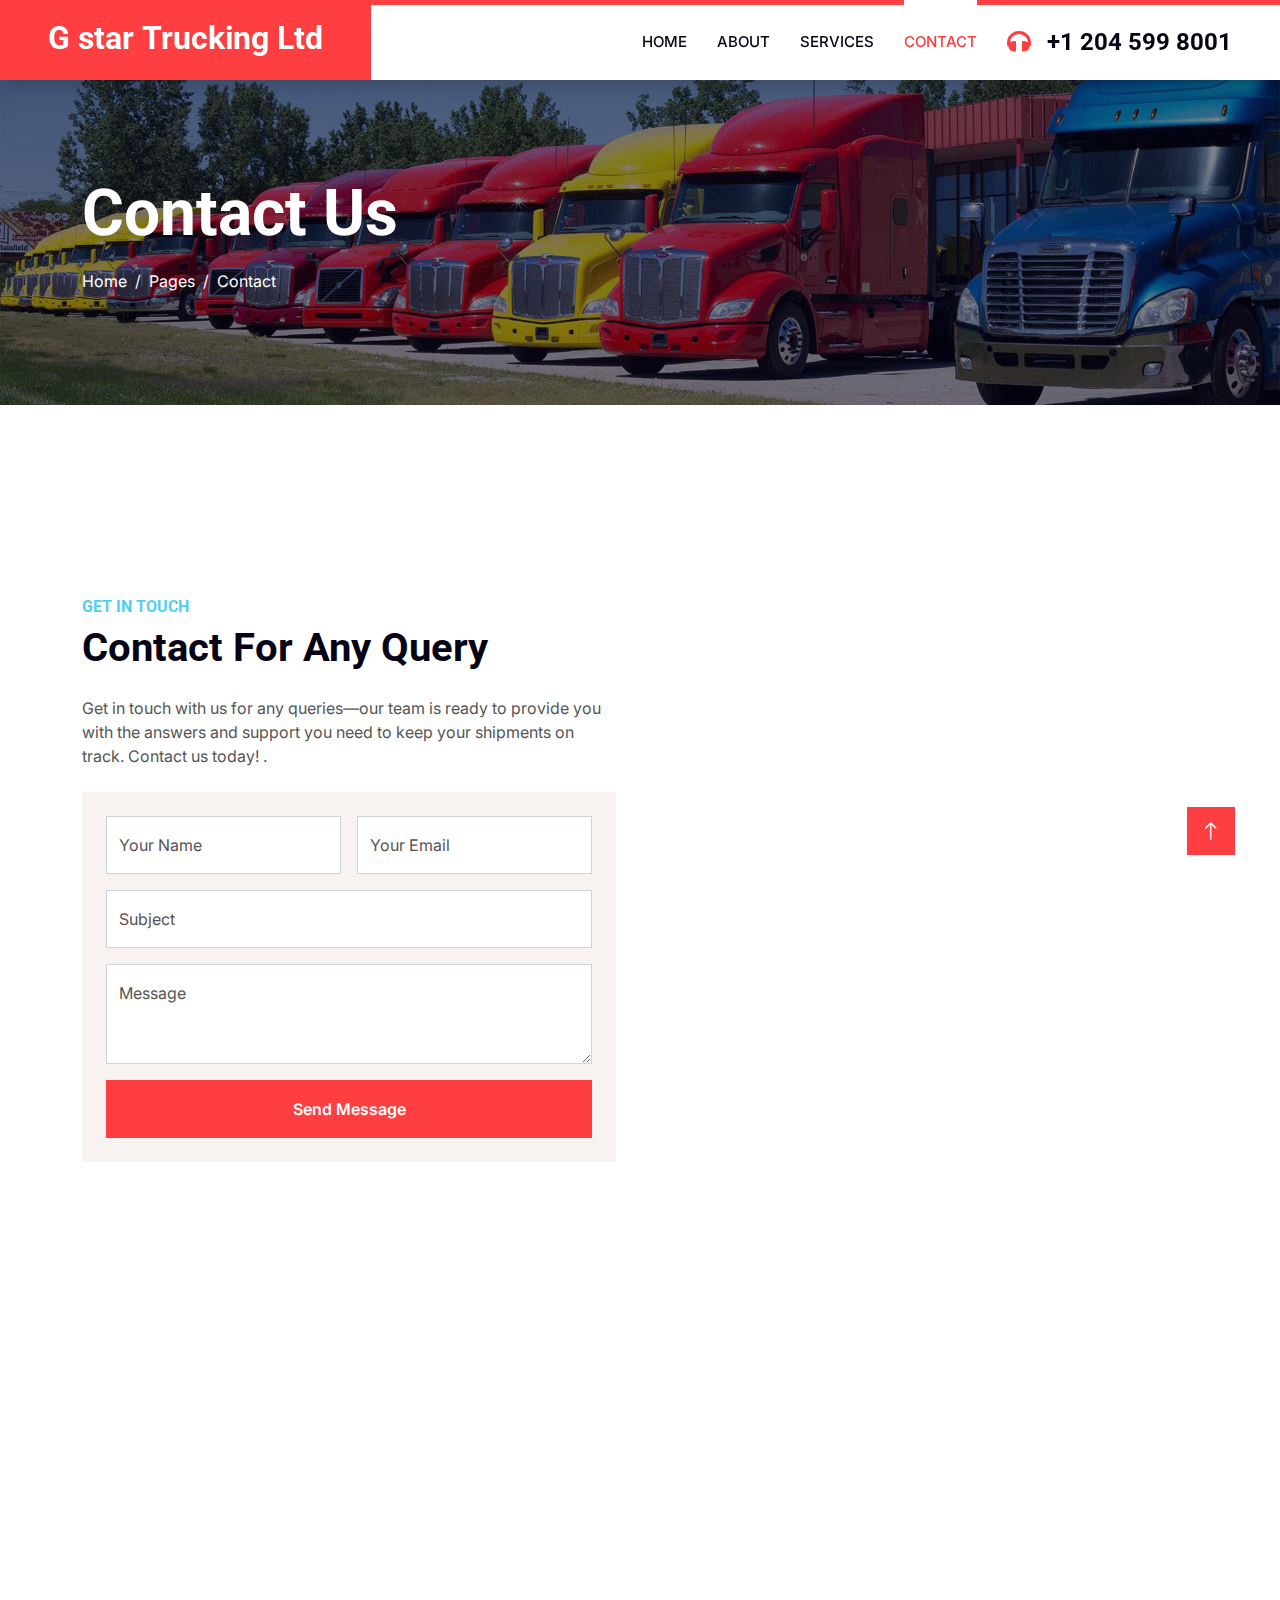
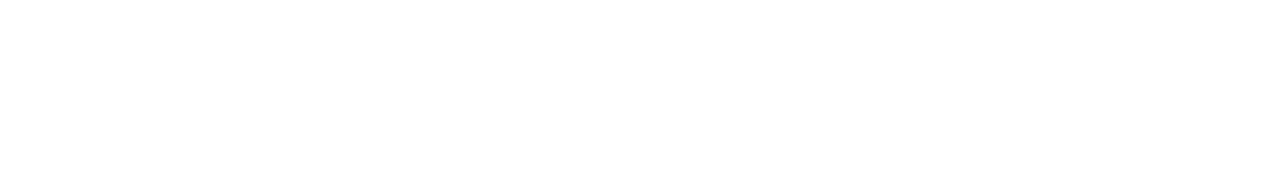
<file: contact.html>
<!DOCTYPE html>
<html lang="en">

<head>
    <meta charset="utf-8">
    <title>G star Trucking Ltd</title>
    <meta content="width=device-width, initial-scale=1.0" name="viewport">
    <meta content="" name="keywords">
    <meta content="" name="description">

    <!-- Favicon -->
    <link href="img/favicon.ico" rel="icon">

    <!-- Google Web Fonts -->
    <link rel="preconnect" href="https://fonts.googleapis.com">
    <link rel="preconnect" href="https://fonts.gstatic.com" crossorigin>
    <link href="https://fonts.googleapis.com/css2?family=Inter:wght@400;600&family=Roboto:wght@500;700&display=swap"
        rel="stylesheet">

    <!-- Icon Font Stylesheet -->
    <link href="https://cdnjs.cloudflare.com/ajax/libs/font-awesome/5.10.0/css/all.min.css" rel="stylesheet">
    <link href="https://cdn.jsdelivr.net/npm/bootstrap-icons@1.4.1/font/bootstrap-icons.css" rel="stylesheet">

    <!-- Libraries Stylesheet -->
    <link href="lib/animate/animate.min.css" rel="stylesheet">
    <link href="lib/owlcarousel/assets/owl.carousel.min.css" rel="stylesheet">

    <!-- Customized Bootstrap Stylesheet -->
    <link href="css/bootstrap.min.css" rel="stylesheet">

    <!-- Template Stylesheet -->
    <link href="css/style.css" rel="stylesheet">
</head>

<body>
    <!-- Spinner Start -->
    <div id="spinner"
        class="show bg-white position-fixed translate-middle w-100 vh-100 top-50 start-50 d-flex align-items-center justify-content-center">
        <div class="spinner-grow text-primary" style="width: 3rem; height: 3rem;" role="status">
            <span class="sr-only">Loading...</span>
        </div>
    </div>
    <!-- Spinner End -->


    <!-- Navbar Start -->
    <nav class="navbar navbar-expand-lg bg-white navbar-light shadow border-top border-5 border-primary sticky-top p-0">
        <a href="index.html" class="navbar-brand bg-primary d-flex align-items-center px-4 px-lg-5">
            <h2 class="mb-2 text-white">G star Trucking Ltd</h2>
        </a>
        <button type="button" class="navbar-toggler me-4" data-bs-toggle="collapse" data-bs-target="#navbarCollapse">
            <span class="navbar-toggler-icon"></span>
        </button>
        <div class="collapse navbar-collapse" id="navbarCollapse">
            <div class="navbar-nav ms-auto p-4 p-lg-0">
                <a href="index.html" class="nav-item nav-link">Home</a>
                <a href="about.html" class="nav-item nav-link">About</a>
                <a href="service.html" class="nav-item nav-link">Services</a>

                <a href="contact.html" class="nav-item nav-link active">Contact</a>
            </div>
            <h4 class="m-0 pe-lg-5 d-none d-lg-block"><i class="fa fa-headphones text-primary me-3"></i>+1 204 599 8001
            </h4>
        </div>
    </nav>
    <!-- Navbar End -->


    <!-- Page Header Start -->
    <div class="container-fluid page-header py-5" style="margin-bottom: 6rem;">
        <div class="container py-5">
            <h1 class="display-3 text-white mb-3 animated slideInDown">Contact Us</h1>
            <nav aria-label="breadcrumb animated slideInDown">
                <ol class="breadcrumb">
                    <li class="breadcrumb-item"><a class="text-white" href="#">Home</a></li>
                    <li class="breadcrumb-item"><a class="text-white" href="#">Pages</a></li>
                    <li class="breadcrumb-item text-white active" aria-current="page">Contact</li>
                </ol>
            </nav>
        </div>
    </div>
    <!-- Page Header End -->


    <!-- Contact Start -->
    <div class="container-fluid overflow-hidden py-5 px-lg-0">
        <div class="container contact-page py-5 px-lg-0">
            <div class="row g-5 mx-lg-0">
                <div class="col-md-6 contact-form wow fadeIn" data-wow-delay="0.1s">
                    <h6 class="text-secondary text-uppercase">Get In Touch</h6>
                    <h1 class="mb-4">Contact For Any Query</h1>
                    <p class="mb-4">Get in touch with us for any queries—our team is ready to provide you with the
                        answers and support you need to keep your shipments on track. Contact us today! </a>.</p>
                    <div class="bg-light p-4">
                        <form>
                            <div class="row g-3">
                                <div class="col-md-6">
                                    <div class="form-floating">
                                        <input type="text" class="form-control" id="name" placeholder="Your Name">
                                        <label for="name">Your Name</label>
                                    </div>
                                </div>
                                <div class="col-md-6">
                                    <div class="form-floating">
                                        <input type="email" class="form-control" id="email" placeholder="Your Email">
                                        <label for="email">Your Email</label>
                                    </div>
                                </div>
                                <div class="col-12">
                                    <div class="form-floating">
                                        <input type="text" class="form-control" id="subject" placeholder="Subject">
                                        <label for="subject">Subject</label>
                                    </div>
                                </div>
                                <div class="col-12">
                                    <div class="form-floating">
                                        <textarea class="form-control" placeholder="Leave a message here" id="message"
                                            style="height: 100px"></textarea>
                                        <label for="message">Message</label>
                                    </div>
                                </div>
                                <div class="col-12">
                                    <button class="btn btn-primary w-100 py-3" type="submit">Send Message</button>
                                </div>
                            </div>
                        </form>
                    </div>
                </div>
                <div class="col-md-6 pe-lg-0 wow fadeInRight" data-wow-delay="0.1s">
                    <div class="position-relative h-100">
                        <iframe src="https://www.google.com/maps/embed?pb=!1m18!1m12!1m3!1d2607.9172145925836!2d-122.85495279999999!3d49.1831575!2m3!1f0!2f0!3f0!3m2!1i1024!2i768!4f13.1!3m3!1m2!1s0x5485d9cd883e5a77%3A0xb4cd75c9eef443ee!2s13266%2099a%20Ave%2C%20Surrey%2C%20BC%20V3T%201G4!5e0!3m2!1sen!2sca!4v1711409656212!5m2!1sen!2sca" width="600" height="450" style="border:0;" allowfullscreen="" loading="lazy" referrerpolicy="no-referrer-when-downgrade"></iframe>
                    </div>
                </div>
            </div>
        </div>
    </div>
    <!-- Contact End -->


    <!-- Footer Start -->
    <div class="container-fluid bg-dark text-light footer pt-5 wow fadeIn" data-wow-delay="0.1s"
        style="margin-top: 6rem;">
        <div class="container py-5">
            <div class="row g-5">
                <div class="col-lg-3 col-md-6">
                    <h4 class="text-light mb-4">Address</h4>
                    <p class="mb-2"><i class="fa fa-map-marker-alt me-3"></i>13266 99a Ave, Surrey, BC</p>
                    <p class="mb-2"><i class="fa fa-phone-alt me-3"></i>+1 204 599 80010</p>
                    <p class="mb-2"><i class="fa fa-envelope me-3"></i>info@example.com</p>
                    <div class="d-flex pt-2">
                        <a class="btn btn-outline-light btn-social" href=""><i class="fab fa-twitter"></i></a>
                        <a class="btn btn-outline-light btn-social" href=""><i class="fab fa-facebook-f"></i></a>
                        <a class="btn btn-outline-light btn-social" href=""><i class="fab fa-youtube"></i></a>
                        <a class="btn btn-outline-light btn-social" href=""><i class="fab fa-linkedin-in"></i></a>
                    </div>
                </div>
                <div class="col-lg-3 col-md-6">
                    <h4 class="text-light mb-4">Services</h4>
                    <a class="btn btn-link" href="">Dry Load</a>
                    <a class="btn btn-link" href="">Flatbeds</a>
                    <a class="btn btn-link" href="">Reefer Load</a>
                </div>
                <div class="col-lg-3 col-md-6">
                    <h4 class="text-light mb-4">Quick Links</h4>
                    <a class="btn btn-link" href="">About Us</a>
                    <a class="btn btn-link" href="">Contact Us</a>
                    <a class="btn btn-link" href="">Our Services</a>
                    <a class="btn btn-link" href="">Terms & Condition</a>
                    <a class="btn btn-link" href="">Support</a>
                </div>
                <div class="col-lg-3 col-md-6">
                    <h4 class="text-light mb-4">Newsletter</h4>
                    <p>Stay updated with our latest Truckload insights and offers !
                    </p>
                    <div class="position-relative mx-auto" style="max-width: 400px;">
                        <input class="form-control border-0 w-100 py-3 ps-4 pe-5" type="text" placeholder="Your email">
                        <button type="button"
                            class="btn btn-primary py-2 position-absolute top-0 end-0 mt-2 me-2">SignUp</button>
                    </div>
                </div>
            </div>
        </div>
        <div class="container">
            <div class="copyright">
                <div class="row">
                    <div class="col-md-6 text-center text-md-start mb-3 mb-md-0">
                        &copy; <a class="border-bottom" href="#">G Star Trucking</a>, All Right Reserved.
                    </div>
                    <div class="col-md-6 text-center text-md-end">
                        </br>Distributed By <a class="border-bottom" href="http://digiidhub.com/" target="_blank">Digi
                            Id Hub</a>
                    </div>
                </div>
            </div>
        </div>
    </div>
    <!-- Footer End -->


    <!-- Back to Top -->
    <a href="#" class="btn btn-lg btn-primary btn-lg-square rounded-0 back-to-top"><i class="bi bi-arrow-up"></i></a>


    <!-- JavaScript Libraries -->
    <script src="https://code.jquery.com/jquery-3.4.1.min.js"></script>
    <script src="https://cdn.jsdelivr.net/npm/bootstrap@5.0.0/dist/js/bootstrap.bundle.min.js"></script>
    <script src="lib/wow/wow.min.js"></script>
    <script src="lib/easing/easing.min.js"></script>
    <script src="lib/waypoints/waypoints.min.js"></script>
    <script src="lib/counterup/counterup.min.js"></script>
    <script src="lib/owlcarousel/owl.carousel.min.js"></script>

    <!-- Template Javascript -->
    <script src="js/main.js"></script>
</body>

</html>
</file>
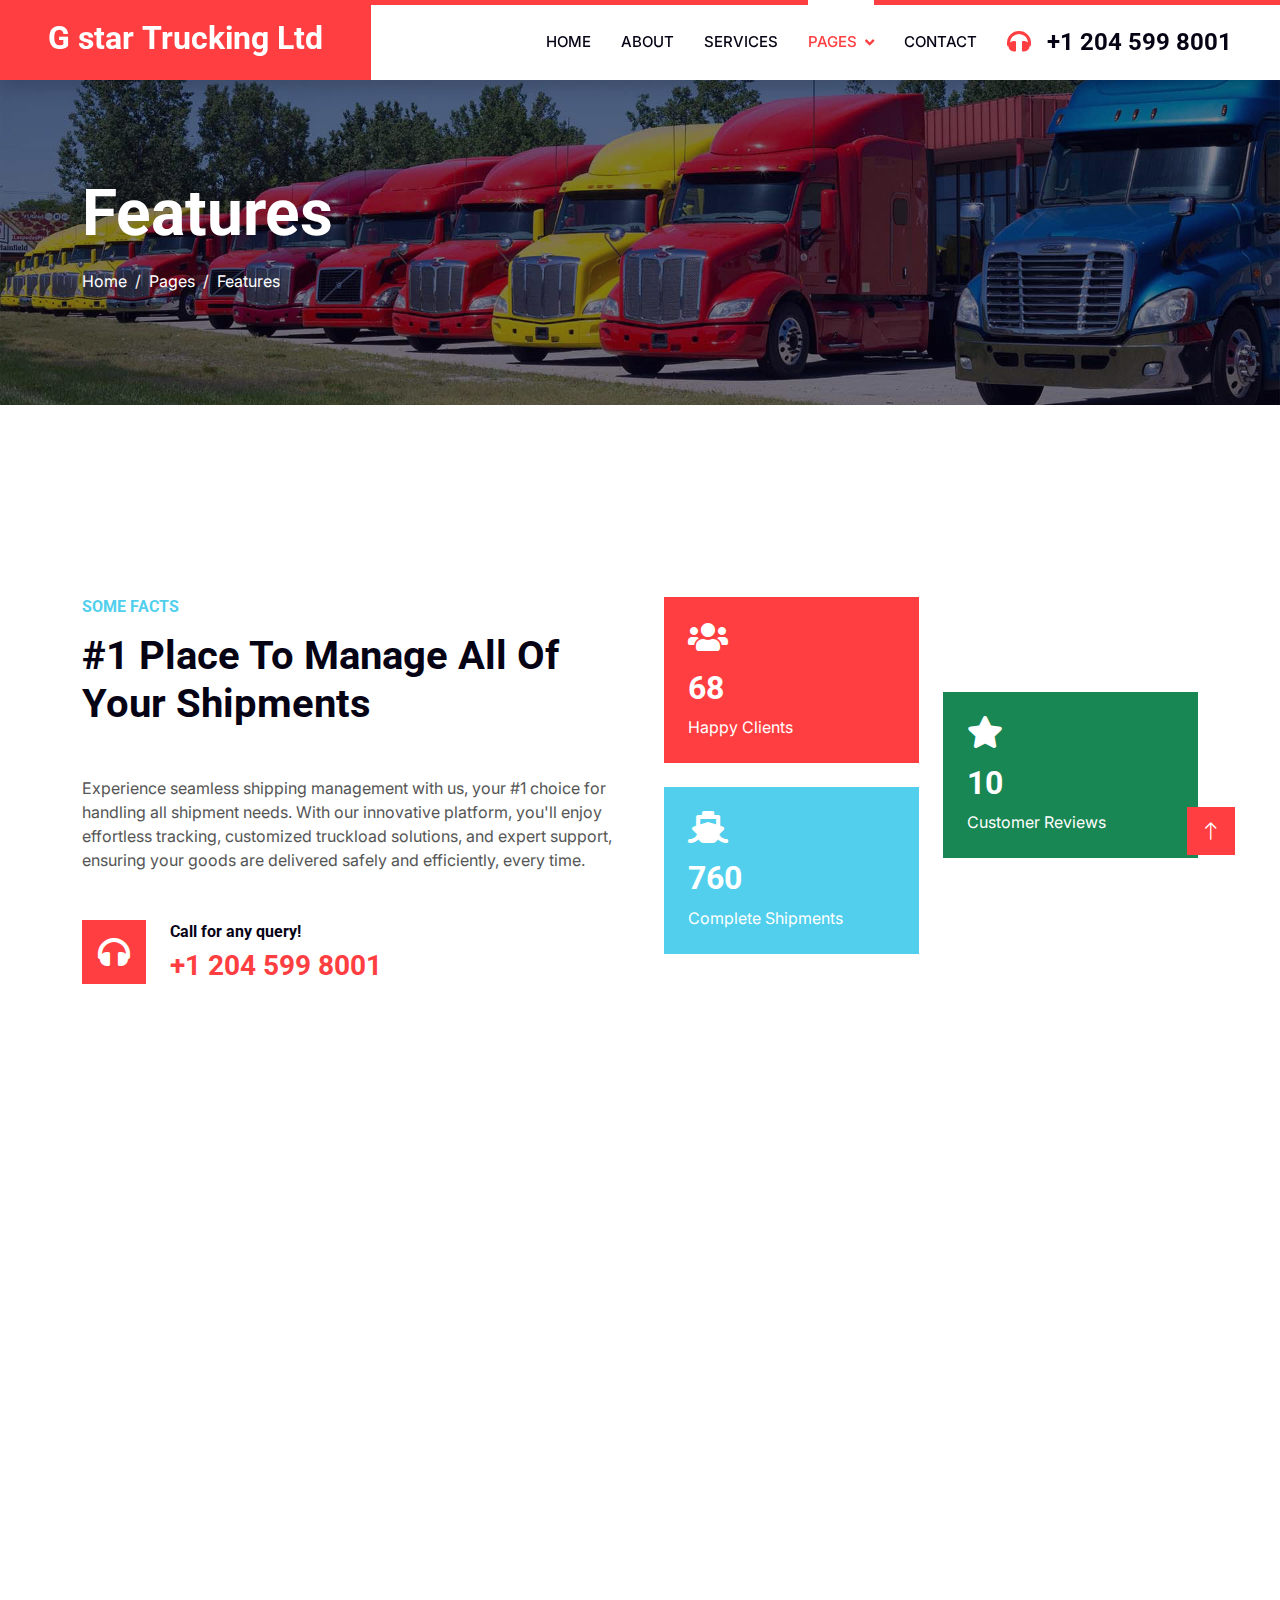
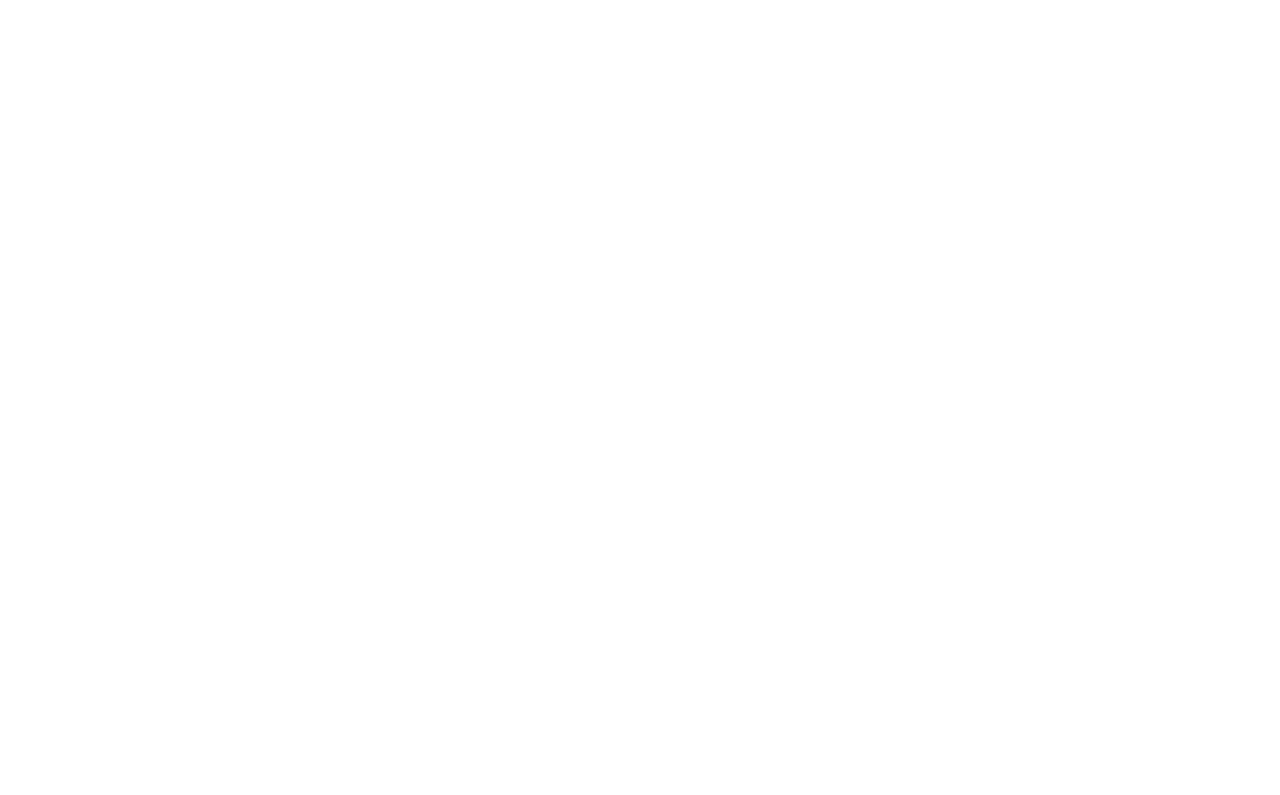
<file: feature.html>
<!DOCTYPE html>
<html lang="en">

<head>
    <meta charset="utf-8">
    <title>G star Trucking Ltd - Shipping Company Website Template</title>
    <meta content="width=device-width, initial-scale=1.0" name="viewport">
    <meta content="" name="keywords">
    <meta content="" name="description">

    <!-- Favicon -->
    <link href="img/favicon.ico" rel="icon">

    <!-- Google Web Fonts -->
    <link rel="preconnect" href="https://fonts.googleapis.com">
    <link rel="preconnect" href="https://fonts.gstatic.com" crossorigin>
    <link href="https://fonts.googleapis.com/css2?family=Inter:wght@400;600&family=Roboto:wght@500;700&display=swap"
        rel="stylesheet">

    <!-- Icon Font Stylesheet -->
    <link href="https://cdnjs.cloudflare.com/ajax/libs/font-awesome/5.10.0/css/all.min.css" rel="stylesheet">
    <link href="https://cdn.jsdelivr.net/npm/bootstrap-icons@1.4.1/font/bootstrap-icons.css" rel="stylesheet">

    <!-- Libraries Stylesheet -->
    <link href="lib/animate/animate.min.css" rel="stylesheet">
    <link href="lib/owlcarousel/assets/owl.carousel.min.css" rel="stylesheet">

    <!-- Customized Bootstrap Stylesheet -->
    <link href="css/bootstrap.min.css" rel="stylesheet">

    <!-- Template Stylesheet -->
    <link href="css/style.css" rel="stylesheet">
</head>

<body>
    <!-- Spinner Start -->
    <div id="spinner"
        class="show bg-white position-fixed translate-middle w-100 vh-100 top-50 start-50 d-flex align-items-center justify-content-center">
        <div class="spinner-grow text-primary" style="width: 3rem; height: 3rem;" role="status">
            <span class="sr-only">Loading...</span>
        </div>
    </div>
    <!-- Spinner End -->


    <!-- Navbar Start -->
    <nav class="navbar navbar-expand-lg bg-white navbar-light shadow border-top border-5 border-primary sticky-top p-0">
        <a href="index.html" class="navbar-brand bg-primary d-flex align-items-center px-4 px-lg-5">
            <h2 class="mb-2 text-white">G star Trucking Ltd</h2>
        </a>
        <button type="button" class="navbar-toggler me-4" data-bs-toggle="collapse" data-bs-target="#navbarCollapse">
            <span class="navbar-toggler-icon"></span>
        </button>
        <div class="collapse navbar-collapse" id="navbarCollapse">
            <div class="navbar-nav ms-auto p-4 p-lg-0">
                <a href="index.html" class="nav-item nav-link">Home</a>
                <a href="about.html" class="nav-item nav-link">About</a>
                <a href="service.html" class="nav-item nav-link">Services</a>
                <div class="nav-item dropdown">
                    <a href="#" class="nav-link dropdown-toggle active" data-bs-toggle="dropdown">Pages</a>
                    <div class="dropdown-menu fade-up m-0">
                        <a href="price.html" class="dropdown-item">Pricing Plan</a>
                        <a href="feature.html" class="dropdown-item active">Features</a>
                        <a href="quote.html" class="dropdown-item">Free Quote</a>
                        <a href="team.html" class="dropdown-item">Our Team</a>
                        <a href="testimonial.html" class="dropdown-item">Testimonial</a>
                        <a href="404.html" class="dropdown-item">404 Page</a>
                    </div>
                </div>
                <a href="contact.html" class="nav-item nav-link">Contact</a>
            </div>
            <h4 class="m-0 pe-lg-5 d-none d-lg-block"><i class="fa fa-headphones text-primary me-3"></i>+1 204 599 8001
            </h4>
        </div>
    </nav>
    <!-- Navbar End -->


    <!-- Page Header Start -->
    <div class="container-fluid page-header py-5" style="margin-bottom: 6rem;">
        <div class="container py-5">
            <h1 class="display-3 text-white mb-3 animated slideInDown">Features</h1>
            <nav aria-label="breadcrumb animated slideInDown">
                <ol class="breadcrumb">
                    <li class="breadcrumb-item"><a class="text-white" href="#">Home</a></li>
                    <li class="breadcrumb-item"><a class="text-white" href="#">Pages</a></li>
                    <li class="breadcrumb-item text-white active" aria-current="page">Features</li>
                </ol>
            </nav>
        </div>
    </div>
    <!-- Page Header End -->


    <!-- Fact Start -->
    <div class="container-xxl py-5">
        <div class="container py-5">
            <div class="row g-5">
                <div class="col-lg-6 wow fadeInUp" data-wow-delay="0.1s">
                    <h6 class="text-secondary text-uppercase mb-3">Some Facts</h6>
                    <h1 class="mb-5">#1 Place To Manage All Of Your Shipments</h1>
                    <p class="mb-5">Experience seamless shipping management with us, your #1 choice for handling all
                        shipment needs. With our innovative platform, you'll enjoy effortless tracking, customized
                        truckload solutions, and expert support, ensuring your goods are delivered safely and
                        efficiently, every time.
                    </p>
                    <div class="d-flex align-items-center">
                        <i class="fa fa-headphones fa-2x flex-shrink-0 bg-primary p-3 text-white"></i>
                        <div class="ps-4">
                            <h6>Call for any query!</h6>
                            <h3 class="text-primary m-0">+1 204 599 8001</h3>
                        </div>
                    </div>
                </div>
                <div class="col-lg-6">
                    <div class="row g-4 align-items-center">
                        <div class="col-sm-6">
                            <div class="bg-primary p-4 mb-4 wow fadeIn" data-wow-delay="0.3s">
                                <i class="fa fa-users fa-2x text-white mb-3"></i>
                                <h2 class="text-white mb-2" data-toggle="counter-up">180</h2>
                                <p class="text-white mb-0">Happy Clients</p>
                            </div>
                            <div class="bg-secondary p-4 wow fadeIn" data-wow-delay="0.5s">
                                <i class="fa fa-ship fa-2x text-white mb-3"></i>
                                <h2 class="text-white mb-2" data-toggle="counter-up">2000</h2>
                                <p class="text-white mb-0">Complete Shipments</p>
                            </div>
                        </div>
                        <div class="col-sm-6">
                            <div class="bg-success p-4 wow fadeIn" data-wow-delay="0.7s">
                                <i class="fa fa-star fa-2x text-white mb-3"></i>
                                <h2 class="text-white mb-2" data-toggle="counter-up">25</h2>
                                <p class="text-white mb-0">Customer Reviews</p>
                            </div>
                        </div>
                    </div>
                </div>
            </div>
        </div>
    </div>
    <!-- Fact End -->


    <!-- Feature Start -->
    <div class="container-fluid overflow-hidden py-5 px-lg-0">
        <div class="container feature py-5 px-lg-0">
            <div class="row g-5 mx-lg-0">
                <div class="col-lg-6 feature-text wow fadeInUp" data-wow-delay="0.1s">
                    <h6 class="text-secondary text-uppercase mb-3">Our Features</h6>
                    <h1 class="mb-5">We Are Trusted truckload Company Since 1990</h1>
                    <div class="d-flex mb-5 wow fadeInUp" data-wow-delay="0.3s">
                        <i class="fa fa-globe text-primary fa-3x flex-shrink-0"></i>
                        <div class="ms-4">
                            <h5>Worldwide Service</h5>
                            <p class="mb-0">Expanding your reach with ease — our worldwide service ensures your cargo
                                travels the global stage efficiently. Experience borderless business with our expert
                                truckload.</p>
                        </div>
                    </div>
                    <div class="d-flex mb-5 wow fadeIn" data-wow-delay="0.5s">
                        <i class="fa fa-shipping-fast text-primary fa-3x flex-shrink-0"></i>
                        <div class="ms-4">
                            <h5>On Time Delivery</h5>
                            <p class="mb-0">Reliability in every shipment — we stand by our commitment to on-time
                                delivery, making sure your schedule stays on track. Your deadlines are our command.</p>
                        </div>
                    </div>
                    <div class="d-flex mb-0 wow fadeInUp" data-wow-delay="0.7s">
                        <i class="fa fa-headphones text-primary fa-3x flex-shrink-0"></i>
                        <div class="ms-4">
                            <h5>24/7 Telephone Support</h5>
                            <p class="mb-0">Always here to help — our 24/7 telephone support ensures assistance is just
                                a call away, anytime you need it. Your peace of mind is our top priority.</p>
                        </div>
                    </div>
                </div>
                <div class="col-lg-6 pe-lg-0 wow fadeInRight" data-wow-delay="0.1s" style="min-height: 400px;">
                    <div class="position-relative h-100">
                        <img class="position-absolute img-fluid w-100 h-100" src="img/feature.jpg"
                            style="object-fit: cover;" alt="">
                    </div>
                </div>
            </div>
        </div>
    </div>
    <!-- Feature End -->


    <!-- Footer Start -->
    <div class="container-fluid bg-dark text-light footer pt-5 wow fadeIn" data-wow-delay="0.1s"
        style="margin-top: 6rem;">
        <div class="container py-5">
            <div class="row g-5">
                <div class="col-lg-3 col-md-6">
                    <h4 class="text-light mb-4">Address</h4>
                    <p class="mb-2"><i class="fa fa-map-marker-alt me-3"></i>13266 99a Ave, Surrey, BC</p>
                    <p class="mb-2"><i class="fa fa-phone-alt me-3"></i>+1 204 599 80010</p>
                    <p class="mb-2"><i class="fa fa-envelope me-3"></i>info@example.com</p>
                    <div class="d-flex pt-2">
                        <a class="btn btn-outline-light btn-social" href=""><i class="fab fa-twitter"></i></a>
                        <a class="btn btn-outline-light btn-social" href=""><i class="fab fa-facebook-f"></i></a>
                        <a class="btn btn-outline-light btn-social" href=""><i class="fab fa-youtube"></i></a>
                        <a class="btn btn-outline-light btn-social" href=""><i class="fab fa-linkedin-in"></i></a>
                    </div>
                </div>
                <div class="col-lg-3 col-md-6">
                    <h4 class="text-light mb-4">Services</h4>
                    <a class="btn btn-link" href="">Dry Load</a>
                    <a class="btn btn-link" href="">Flatbeds</a>
                    <a class="btn btn-link" href="">Reefer Load</a>
                </div>
                <div class="col-lg-3 col-md-6">
                    <h4 class="text-light mb-4">Quick Links</h4>
                    <a class="btn btn-link" href="">About Us</a>
                    <a class="btn btn-link" href="">Contact Us</a>
                    <a class="btn btn-link" href="">Our Services</a>
                    <a class="btn btn-link" href="">Terms & Condition</a>
                    <a class="btn btn-link" href="">Support</a>
                </div>
                <div class="col-lg-3 col-md-6">
                    <h4 class="text-light mb-4">Newsletter</h4>
                    <p>Stay updated with our latest Truckload insights and offers !






                    </p>
                    <div class="position-relative mx-auto" style="max-width: 400px;">
                        <input class="form-control border-0 w-100 py-3 ps-4 pe-5" type="text" placeholder="Your email">
                        <button type="button"
                            class="btn btn-primary py-2 position-absolute top-0 end-0 mt-2 me-2">SignUp</button>
                    </div>
                </div>
            </div>
        </div>
        <div class="container">
            <div class="copyright">
                <div class="row">
                    <div class="col-md-6 text-center text-md-start mb-3 mb-md-0">
                        &copy; <a class="border-bottom" href="#">G Star Trucking</a>, All Right Reserved.
                    </div>
                    <div class="col-md-6 text-center text-md-end">
                        </br>Distributed By <a class="border-bottom" href="http://digiidhub.com/" target="_blank">Digi
                            Id Hub</a>
                    </div>
                </div>
            </div>
        </div>
    </div>
    <!-- Footer End -->


    <!-- Back to Top -->
    <a href="#" class="btn btn-lg btn-primary btn-lg-square rounded-0 back-to-top"><i class="bi bi-arrow-up"></i></a>


    <!-- JavaScript Libraries -->
    <script src="https://code.jquery.com/jquery-3.4.1.min.js"></script>
    <script src="https://cdn.jsdelivr.net/npm/bootstrap@5.0.0/dist/js/bootstrap.bundle.min.js"></script>
    <script src="lib/wow/wow.min.js"></script>
    <script src="lib/easing/easing.min.js"></script>
    <script src="lib/waypoints/waypoints.min.js"></script>
    <script src="lib/counterup/counterup.min.js"></script>
    <script src="lib/owlcarousel/owl.carousel.min.js"></script>

    <!-- Template Javascript -->
    <script src="js/main.js"></script>
</body>

</html>
</file>
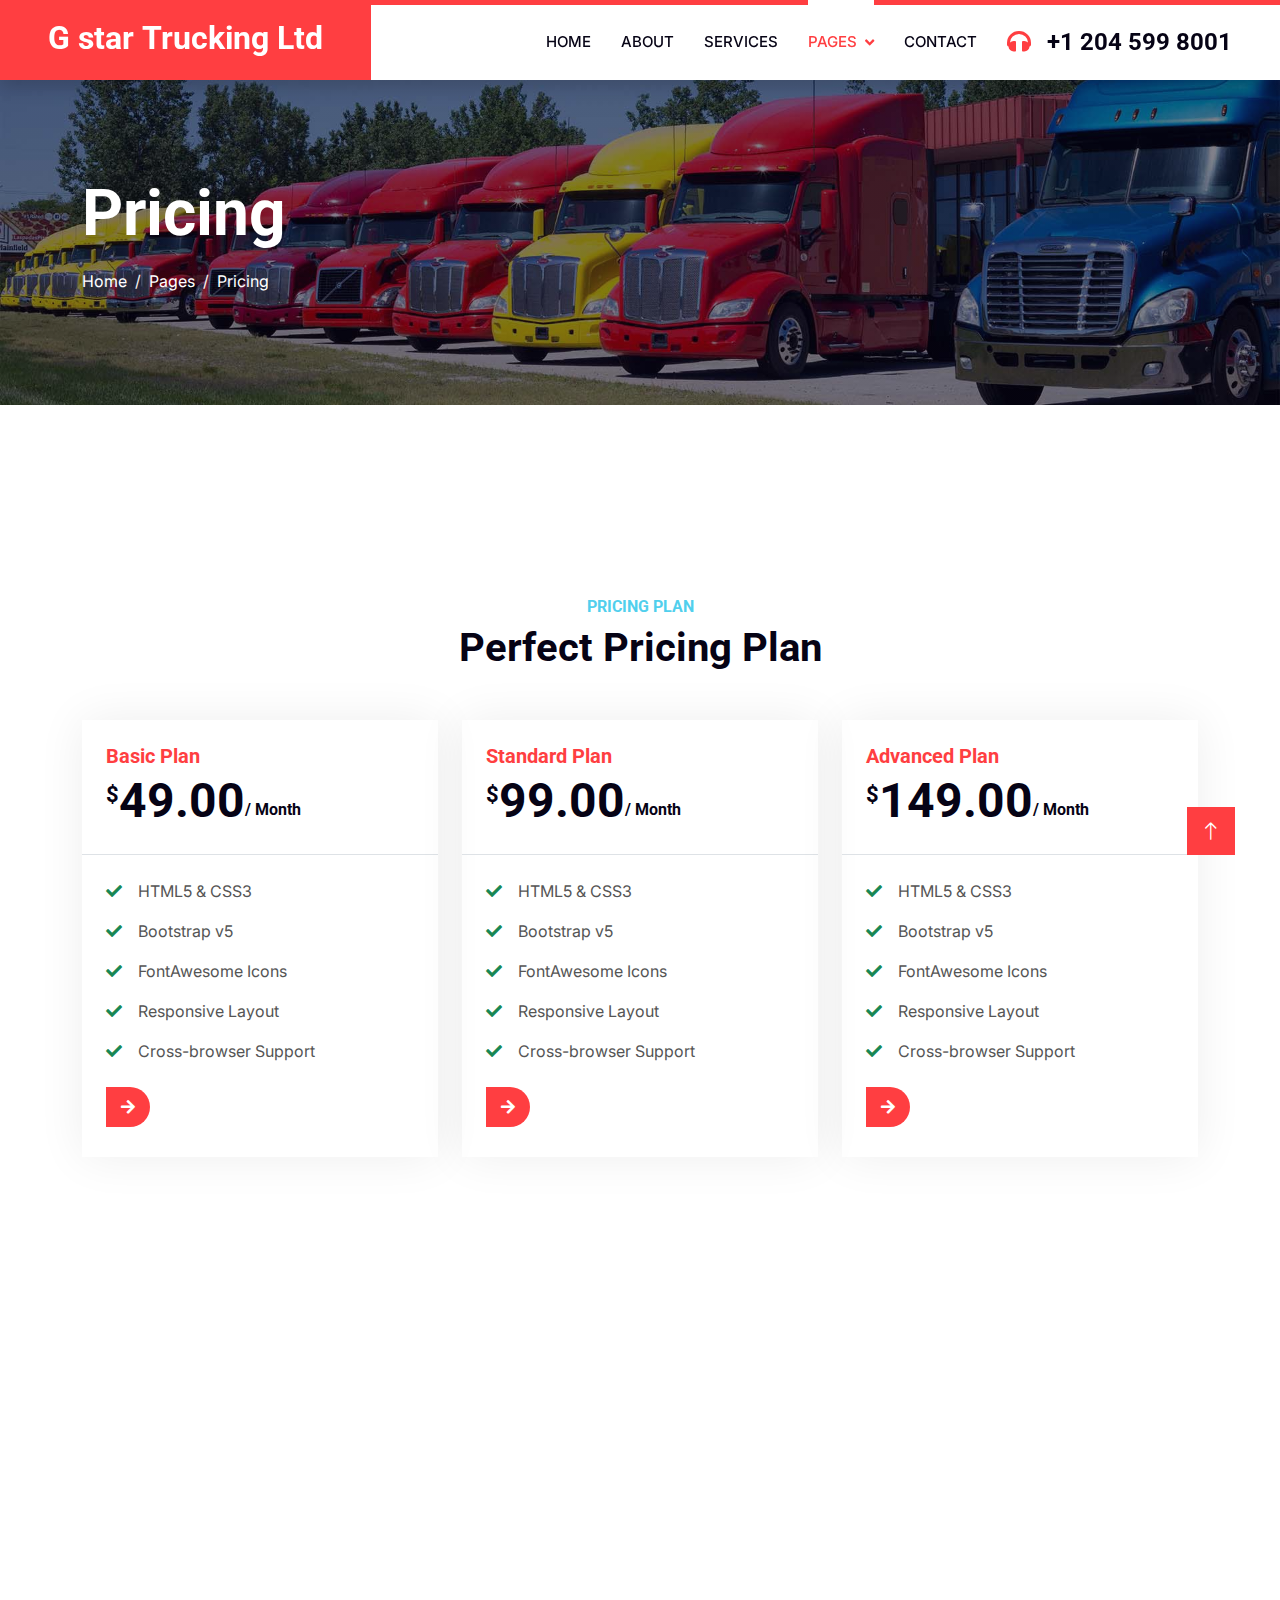
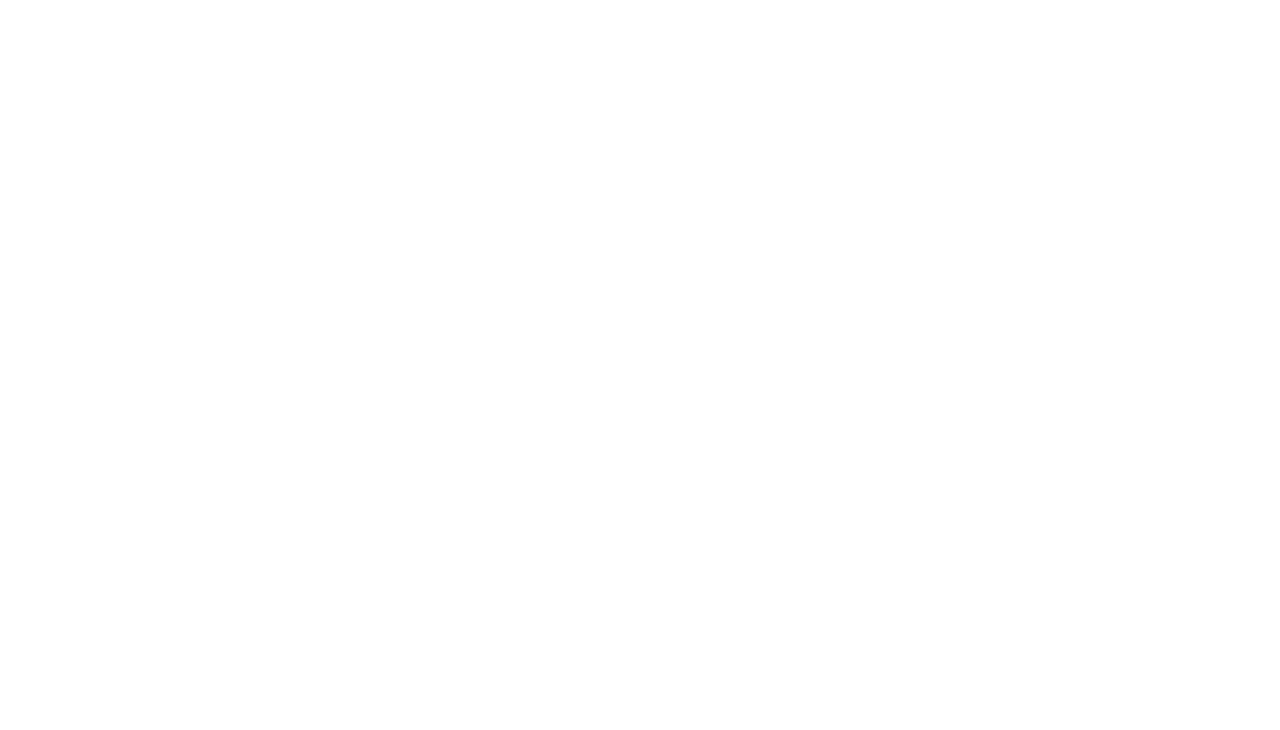
<file: price.html>
<!DOCTYPE html>
<html lang="en">

<head>
    <meta charset="utf-8">
    <title>G star Trucking Ltd - Shipping Company Website Template</title>
    <meta content="width=device-width, initial-scale=1.0" name="viewport">
    <meta content="" name="keywords">
    <meta content="" name="description">

    <!-- Favicon -->
    <link href="img/favicon.ico" rel="icon">

    <!-- Google Web Fonts -->
    <link rel="preconnect" href="https://fonts.googleapis.com">
    <link rel="preconnect" href="https://fonts.gstatic.com" crossorigin>
    <link href="https://fonts.googleapis.com/css2?family=Inter:wght@400;600&family=Roboto:wght@500;700&display=swap" rel="stylesheet">

    <!-- Icon Font Stylesheet -->
    <link href="https://cdnjs.cloudflare.com/ajax/libs/font-awesome/5.10.0/css/all.min.css" rel="stylesheet">
    <link href="https://cdn.jsdelivr.net/npm/bootstrap-icons@1.4.1/font/bootstrap-icons.css" rel="stylesheet">

    <!-- Libraries Stylesheet -->
    <link href="lib/animate/animate.min.css" rel="stylesheet">
    <link href="lib/owlcarousel/assets/owl.carousel.min.css" rel="stylesheet">

    <!-- Customized Bootstrap Stylesheet -->
    <link href="css/bootstrap.min.css" rel="stylesheet">

    <!-- Template Stylesheet -->
    <link href="css/style.css" rel="stylesheet">
</head>

<body>
    <!-- Spinner Start -->
    <div id="spinner" class="show bg-white position-fixed translate-middle w-100 vh-100 top-50 start-50 d-flex align-items-center justify-content-center">
        <div class="spinner-grow text-primary" style="width: 3rem; height: 3rem;" role="status">
            <span class="sr-only">Loading...</span>
        </div>
    </div>
    <!-- Spinner End -->


    <!-- Navbar Start -->
    <nav class="navbar navbar-expand-lg bg-white navbar-light shadow border-top border-5 border-primary sticky-top p-0">
        <a href="index.html" class="navbar-brand bg-primary d-flex align-items-center px-4 px-lg-5">
            <h2 class="mb-2 text-white">G star Trucking Ltd</h2>
        </a>
        <button type="button" class="navbar-toggler me-4" data-bs-toggle="collapse" data-bs-target="#navbarCollapse">
            <span class="navbar-toggler-icon"></span>
        </button>
        <div class="collapse navbar-collapse" id="navbarCollapse">
            <div class="navbar-nav ms-auto p-4 p-lg-0">
                <a href="index.html" class="nav-item nav-link">Home</a>
                <a href="about.html" class="nav-item nav-link">About</a>
                <a href="service.html" class="nav-item nav-link">Services</a>
                <div class="nav-item dropdown">
                    <a href="#" class="nav-link dropdown-toggle active" data-bs-toggle="dropdown">Pages</a>
                    <div class="dropdown-menu fade-up m-0">
                        <a href="price.html" class="dropdown-item active">Pricing Plan</a>
                        <a href="feature.html" class="dropdown-item">Features</a>
                        <a href="quote.html" class="dropdown-item">Free Quote</a>
                        <a href="team.html" class="dropdown-item">Our Team</a>
                        <a href="testimonial.html" class="dropdown-item">Testimonial</a>
                        <a href="404.html" class="dropdown-item">404 Page</a>
                    </div>
                </div>
                <a href="contact.html" class="nav-item nav-link">Contact</a>
            </div>
            <h4 class="m-0 pe-lg-5 d-none d-lg-block"><i class="fa fa-headphones text-primary me-3"></i>+1 204 599 8001</h4>
        </div>
    </nav>
    <!-- Navbar End -->


    <!-- Page Header Start -->
    <div class="container-fluid page-header py-5" style="margin-bottom: 6rem;">
        <div class="container py-5">
            <h1 class="display-3 text-white mb-3 animated slideInDown">Pricing</h1>
            <nav aria-label="breadcrumb animated slideInDown">
                <ol class="breadcrumb">
                    <li class="breadcrumb-item"><a class="text-white" href="#">Home</a></li>
                    <li class="breadcrumb-item"><a class="text-white" href="#">Pages</a></li>
                    <li class="breadcrumb-item text-white active" aria-current="page">Pricing</li>
                </ol>
            </nav>
        </div>
    </div>
    <!-- Page Header End -->


    <!-- Pricing Start -->
    <div class="container-xxl py-5">
        <div class="container py-5">
            <div class="text-center wow fadeInUp" data-wow-delay="0.1s">
                <h6 class="text-secondary text-uppercase">Pricing Plan</h6>
                <h1 class="mb-5">Perfect Pricing Plan</h1>
            </div>
            <div class="row g-4">
                <div class="col-md-6 col-lg-4 wow fadeInUp" data-wow-delay="0.3s">
                    <div class="price-item">
                        <div class="border-bottom p-4 mb-4">
                            <h5 class="text-primary mb-1">Basic Plan</h5>
                            <h1 class="display-5 mb-0">
                                <small class="align-top" style="font-size: 22px; line-height: 45px;">$</small>49.00<small
                                    class="align-bottom" style="font-size: 16px; line-height: 40px;">/ Month</small>
                            </h1>
                        </div>
                        <div class="p-4 pt-0">
                            <p><i class="fa fa-check text-success me-3"></i>HTML5 & CSS3</p>
                            <p><i class="fa fa-check text-success me-3"></i>Bootstrap v5</p>
                            <p><i class="fa fa-check text-success me-3"></i>FontAwesome Icons</p>
                            <p><i class="fa fa-check text-success me-3"></i>Responsive Layout</p>
                            <p><i class="fa fa-check text-success me-3"></i>Cross-browser Support</p>
                            <a class="btn-slide mt-2" href=""><i class="fa fa-arrow-right"></i><span >Order Now</span></a>
                        </div>
                    </div>
                </div>
                <div class="col-md-6 col-lg-4 wow fadeInUp" data-wow-delay="0.5s">
                    <div class="price-item">
                        <div class="border-bottom p-4 mb-4">
                            <h5 class="text-primary mb-1">Standard Plan</h5>
                            <h1 class="display-5 mb-0">
                                <small class="align-top" style="font-size: 22px; line-height: 45px;">$</small>99.00<small
                                    class="align-bottom" style="font-size: 16px; line-height: 40px;">/ Month</small>
                            </h1>
                        </div>
                        <div class="p-4 pt-0">
                            <p><i class="fa fa-check text-success me-3"></i>HTML5 & CSS3</p>
                            <p><i class="fa fa-check text-success me-3"></i>Bootstrap v5</p>
                            <p><i class="fa fa-check text-success me-3"></i>FontAwesome Icons</p>
                            <p><i class="fa fa-check text-success me-3"></i>Responsive Layout</p>
                            <p><i class="fa fa-check text-success me-3"></i>Cross-browser Support</p>
                            <a class="btn-slide mt-2" href=""><i class="fa fa-arrow-right"></i><span >Order Now</span></a>
                        </div>
                    </div>
                </div>
                <div class="col-md-6 col-lg-4 wow fadeInUp" data-wow-delay="0.7s">
                    <div class="price-item">
                        <div class="border-bottom p-4 mb-4">
                            <h5 class="text-primary mb-1">Advanced Plan</h5>
                            <h1 class="display-5 mb-0">
                                <small class="align-top" style="font-size: 22px; line-height: 45px;">$</small>149.00<small
                                    class="align-bottom" style="font-size: 16px; line-height: 40px;">/ Month</small>
                            </h1>
                        </div>
                        <div class="p-4 pt-0">
                            <p><i class="fa fa-check text-success me-3"></i>HTML5 & CSS3</p>
                            <p><i class="fa fa-check text-success me-3"></i>Bootstrap v5</p>
                            <p><i class="fa fa-check text-success me-3"></i>FontAwesome Icons</p>
                            <p><i class="fa fa-check text-success me-3"></i>Responsive Layout</p>
                            <p><i class="fa fa-check text-success me-3"></i>Cross-browser Support</p>
                            <a class="btn-slide mt-2" href=""><i class="fa fa-arrow-right"></i><span >Order Now</span></a>
                        </div>
                    </div>
                </div>
            </div>
        </div>
    </div>
    <!-- Pricing End -->


    <!-- Quote Start -->
    <div class="container-xxl py-5">
        <div class="container py-5">
            <div class="row g-5 align-items-center">
                <div class="col-lg-5 wow fadeInUp" data-wow-delay="0.1s">
                    <h6 class="text-secondary text-uppercase mb-3">Get A Quote</h6>
                    <h1 class="mb-5">Request A Free Quotation!</h1>
                    <p class="mb-5">Tempor erat elitr rebum at clita. Diam dolor diam ipsum sit. Aliqu diam amet diam et eos. Clita erat ipsum et lorem et sit, sed stet lorem sit clita duo justo erat amet</p>
                    <div class="d-flex align-items-center">
                        <i class="fa fa-headphones fa-2x flex-shrink-0 bg-primary p-3 text-white"></i>
                        <div class="ps-4">
                            <h6>Call for any query!</h6>
                            <h3 class="text-primary m-0">+1 204 599 8001</h3>
                        </div>
                    </div>
                </div>
                <div class="col-lg-7">
                    <div class="bg-light text-center p-5 wow fadeIn" data-wow-delay="0.5s">
                        <form>
                            <div class="row g-3">
                                <div class="col-12 col-sm-6">
                                    <input type="text" class="form-control border-0" placeholder="Your Name" style="height: 55px;">
                                </div>
                                <div class="col-12 col-sm-6">
                                    <input type="email" class="form-control border-0" placeholder="Your Email" style="height: 55px;">
                                </div>
                                <div class="col-12 col-sm-6">
                                    <input type="text" class="form-control border-0" placeholder="Your Mobile" style="height: 55px;">
                                </div>
                                <div class="col-12 col-sm-6">
                                    <select class="form-select border-0" style="height: 55px;">
                                        <option selected>Select A Service</option>
                                        <option value="1">Dry Load</option>
                                        <option value="2">Flatbeds</option>
                                        <option value="3">Reefer Load</option>
                                    </select>
                                </div>
                                <div class="col-12">
                                    <textarea class="form-control border-0" placeholder="Special Note"></textarea>
                                </div>
                                <div class="col-12">
                                    <button class="btn btn-primary w-100 py-3" type="submit">Submit</button>
                                </div>
                            </div>
                        </form>
                    </div>
                </div>
            </div>
        </div>
    </div>
    <!-- Quote End -->
        

    <!-- Footer Start -->
    <div class="container-fluid bg-dark text-light footer pt-5 wow fadeIn" data-wow-delay="0.1s" style="margin-top: 6rem;">
        <div class="container py-5">
            <div class="row g-5">
                <div class="col-lg-3 col-md-6">
                    <h4 class="text-light mb-4">Address</h4>
                    <p class="mb-2"><i class="fa fa-map-marker-alt me-3"></i>13266 99a Ave, Surrey, BC</p>
                    <p class="mb-2"><i class="fa fa-phone-alt me-3"></i>+1 204 599 80010</p>
                    <p class="mb-2"><i class="fa fa-envelope me-3"></i>info@example.com</p>
                    <div class="d-flex pt-2">
                        <a class="btn btn-outline-light btn-social" href=""><i class="fab fa-twitter"></i></a>
                        <a class="btn btn-outline-light btn-social" href=""><i class="fab fa-facebook-f"></i></a>
                        <a class="btn btn-outline-light btn-social" href=""><i class="fab fa-youtube"></i></a>
                        <a class="btn btn-outline-light btn-social" href=""><i class="fab fa-linkedin-in"></i></a>
                    </div>
                </div>
                <div class="col-lg-3 col-md-6">
                    <h4 class="text-light mb-4">Services</h4>
                    <a class="btn btn-link" href="">Air Freight</a>
                    <a class="btn btn-link" href="">Sea Freight</a>
                    <a class="btn btn-link" href="">Road Freight</a>
                    <a class="btn btn-link" href="">Logistic Solutions</a>
                    <a class="btn btn-link" href="">Industry solutions</a>
                </div>
                <div class="col-lg-3 col-md-6">
                    <h4 class="text-light mb-4">Quick Links</h4>
                    <a class="btn btn-link" href="">About Us</a>
                    <a class="btn btn-link" href="">Contact Us</a>
                    <a class="btn btn-link" href="">Our Services</a>
                    <a class="btn btn-link" href="">Terms & Condition</a>
                    <a class="btn btn-link" href="">Support</a>
                </div>
                <div class="col-lg-3 col-md-6">
                    <h4 class="text-light mb-4">Newsletter</h4>
                    <p>Stay updated with our latest truckload insights and offers !






</p>
                    <div class="position-relative mx-auto" style="max-width: 400px;">
                        <input class="form-control border-0 w-100 py-3 ps-4 pe-5" type="text" placeholder="Your email">
                        <button type="button" class="btn btn-primary py-2 position-absolute top-0 end-0 mt-2 me-2">SignUp</button>
                    </div>
                </div>
            </div>
        </div>
        <div class="container">
            <div class="copyright">
                <div class="row">
                    <div class="col-md-6 text-center text-md-start mb-3 mb-md-0">
                        &copy; <a class="border-bottom" href="#">G star Transport</a>, All Right Reserved.
                    </div>
                    <div class="col-md-6 text-center text-md-end">
                        <!--/*** This template is free as long as you keep the footer author’s credit link/attribution link/backlink. If you'd like to use the template without the footer author’s credit link/attribution link/backlink, you can purchase the Credit Removal License from "https://htmlcodex.com/credit-removal". Thank you for your support. ***/-->
                        Designed By <a class="border-bottom" href="https://htmlcodex.com">HTML Codex</a>
                    </div>
                </div>
            </div>
        </div>
    </div>
    <!-- Footer End -->


    <!-- Back to Top -->
    <a href="#" class="btn btn-lg btn-primary btn-lg-square rounded-0 back-to-top"><i class="bi bi-arrow-up"></i></a>


    <!-- JavaScript Libraries -->
    <script src="https://code.jquery.com/jquery-3.4.1.min.js"></script>
    <script src="https://cdn.jsdelivr.net/npm/bootstrap@5.0.0/dist/js/bootstrap.bundle.min.js"></script>
    <script src="lib/wow/wow.min.js"></script>
    <script src="lib/easing/easing.min.js"></script>
    <script src="lib/waypoints/waypoints.min.js"></script>
    <script src="lib/counterup/counterup.min.js"></script>
    <script src="lib/owlcarousel/owl.carousel.min.js"></script>

    <!-- Template Javascript -->
    <script src="js/main.js"></script>
</body>

</html>
</file>
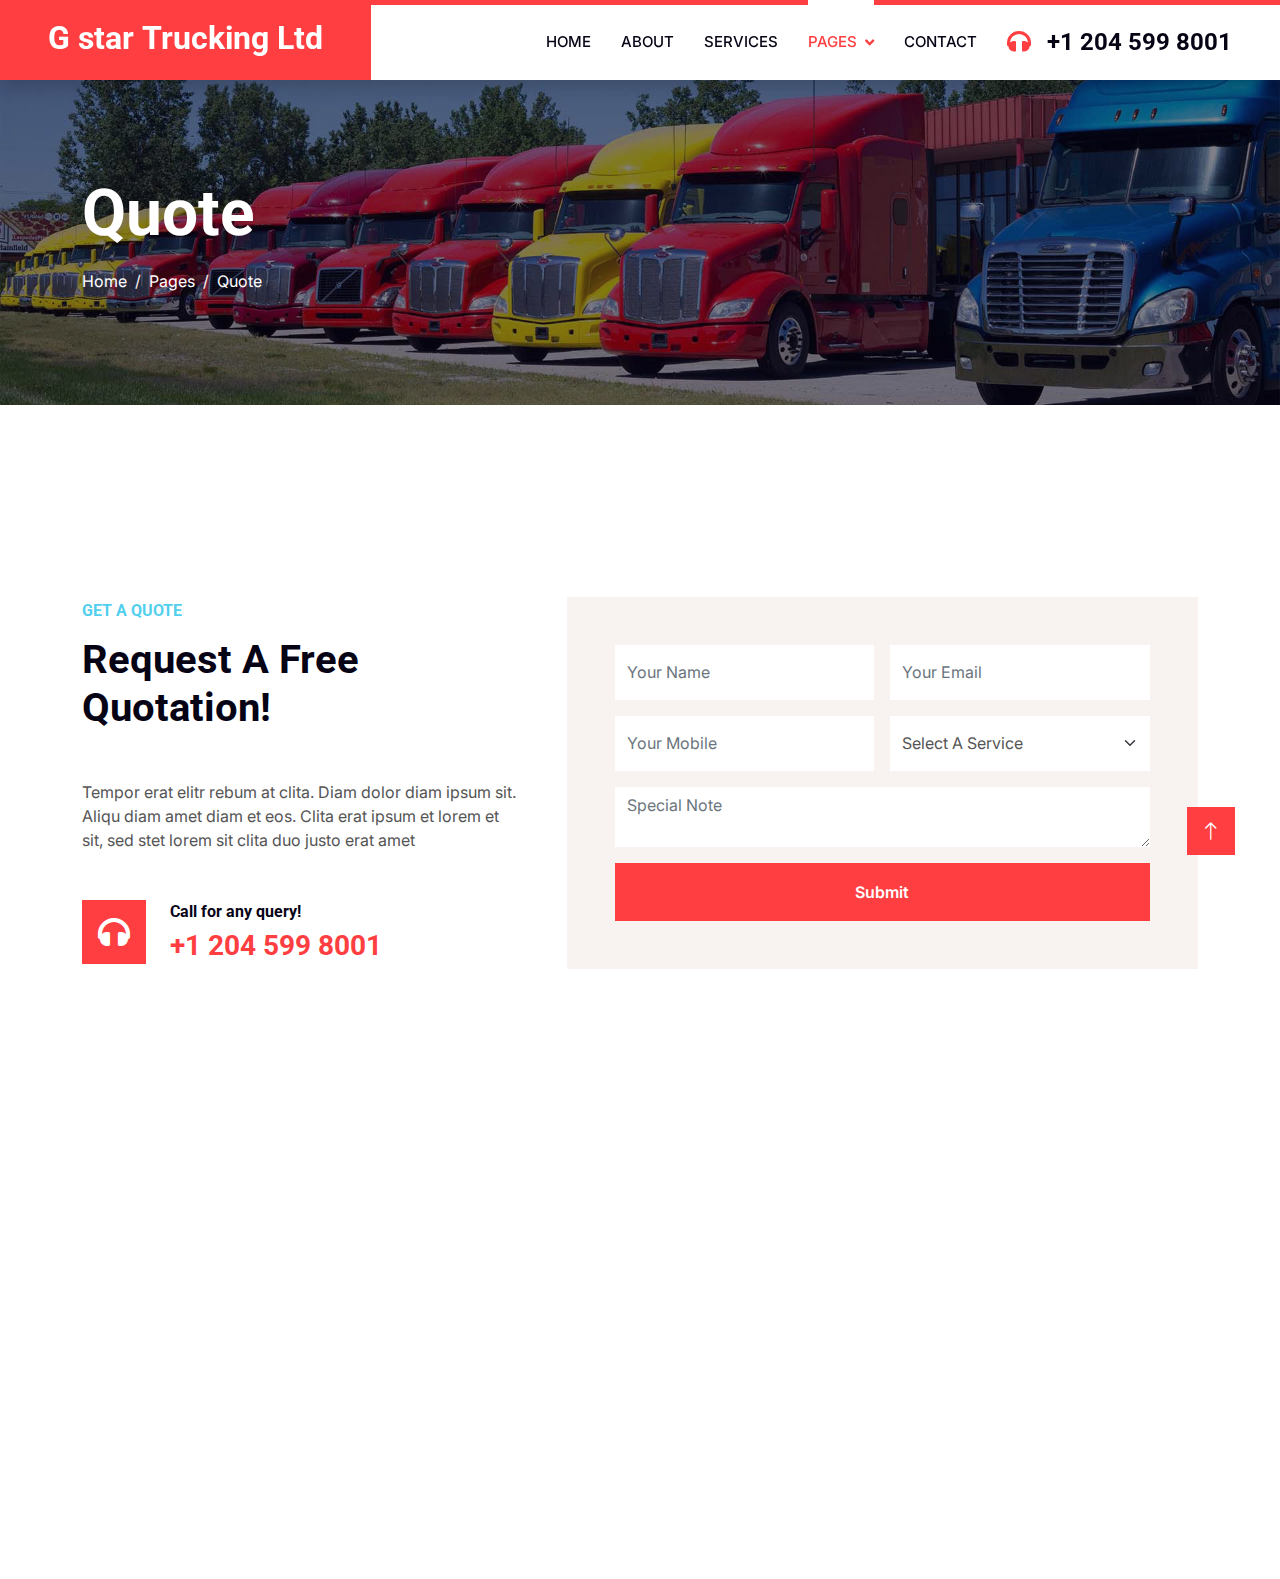
<file: quote.html>
<!DOCTYPE html>
<html lang="en">

<head>
    <meta charset="utf-8">
    <title>G star Trucking Ltd - Shipping Company Website Template</title>
    <meta content="width=device-width, initial-scale=1.0" name="viewport">
    <meta content="" name="keywords">
    <meta content="" name="description">

    <!-- Favicon -->
    <link href="img/favicon.ico" rel="icon">

    <!-- Google Web Fonts -->
    <link rel="preconnect" href="https://fonts.googleapis.com">
    <link rel="preconnect" href="https://fonts.gstatic.com" crossorigin>
    <link href="https://fonts.googleapis.com/css2?family=Inter:wght@400;600&family=Roboto:wght@500;700&display=swap" rel="stylesheet">

    <!-- Icon Font Stylesheet -->
    <link href="https://cdnjs.cloudflare.com/ajax/libs/font-awesome/5.10.0/css/all.min.css" rel="stylesheet">
    <link href="https://cdn.jsdelivr.net/npm/bootstrap-icons@1.4.1/font/bootstrap-icons.css" rel="stylesheet">

    <!-- Libraries Stylesheet -->
    <link href="lib/animate/animate.min.css" rel="stylesheet">
    <link href="lib/owlcarousel/assets/owl.carousel.min.css" rel="stylesheet">

    <!-- Customized Bootstrap Stylesheet -->
    <link href="css/bootstrap.min.css" rel="stylesheet">

    <!-- Template Stylesheet -->
    <link href="css/style.css" rel="stylesheet">
</head>

<body>
    <!-- Spinner Start -->
    <div id="spinner" class="show bg-white position-fixed translate-middle w-100 vh-100 top-50 start-50 d-flex align-items-center justify-content-center">
        <div class="spinner-grow text-primary" style="width: 3rem; height: 3rem;" role="status">
            <span class="sr-only">Loading...</span>
        </div>
    </div>
    <!-- Spinner End -->


    <!-- Navbar Start -->
    <nav class="navbar navbar-expand-lg bg-white navbar-light shadow border-top border-5 border-primary sticky-top p-0">
        <a href="index.html" class="navbar-brand bg-primary d-flex align-items-center px-4 px-lg-5">
            <h2 class="mb-2 text-white">G star Trucking Ltd</h2>
        </a>
        <button type="button" class="navbar-toggler me-4" data-bs-toggle="collapse" data-bs-target="#navbarCollapse">
            <span class="navbar-toggler-icon"></span>
        </button>
        <div class="collapse navbar-collapse" id="navbarCollapse">
            <div class="navbar-nav ms-auto p-4 p-lg-0">
                <a href="index.html" class="nav-item nav-link">Home</a>
                <a href="about.html" class="nav-item nav-link">About</a>
                <a href="service.html" class="nav-item nav-link">Services</a>
                <div class="nav-item dropdown">
                    <a href="#" class="nav-link dropdown-toggle active" data-bs-toggle="dropdown">Pages</a>
                    <div class="dropdown-menu fade-up m-0">
                        <a href="price.html" class="dropdown-item">Pricing Plan</a>
                        <a href="feature.html" class="dropdown-item">Features</a>
                        <a href="quote.html" class="dropdown-item active">Free Quote</a>
                        <a href="team.html" class="dropdown-item">Our Team</a>
                        <a href="testimonial.html" class="dropdown-item">Testimonial</a>
                        <a href="404.html" class="dropdown-item">404 Page</a>
                    </div>
                </div>
                <a href="contact.html" class="nav-item nav-link">Contact</a>
            </div>
            <h4 class="m-0 pe-lg-5 d-none d-lg-block"><i class="fa fa-headphones text-primary me-3"></i>+1 204 599 8001</h4>
        </div>
    </nav>
    <!-- Navbar End -->


    <!-- Page Header Start -->
    <div class="container-fluid page-header py-5" style="margin-bottom: 6rem;">
        <div class="container py-5">
            <h1 class="display-3 text-white mb-3 animated slideInDown">Quote</h1>
            <nav aria-label="breadcrumb animated slideInDown">
                <ol class="breadcrumb">
                    <li class="breadcrumb-item"><a class="text-white" href="#">Home</a></li>
                    <li class="breadcrumb-item"><a class="text-white" href="#">Pages</a></li>
                    <li class="breadcrumb-item text-white active" aria-current="page">Quote</li>
                </ol>
            </nav>
        </div>
    </div>
    <!-- Page Header End -->


    <!-- Quote Start -->
    <div class="container-xxl py-5">
        <div class="container py-5">
            <div class="row g-5 align-items-center">
                <div class="col-lg-5 wow fadeInUp" data-wow-delay="0.1s">
                    <h6 class="text-secondary text-uppercase mb-3">Get A Quote</h6>
                    <h1 class="mb-5">Request A Free Quotation!</h1>
                    <p class="mb-5">Tempor erat elitr rebum at clita. Diam dolor diam ipsum sit. Aliqu diam amet diam et eos. Clita erat ipsum et lorem et sit, sed stet lorem sit clita duo justo erat amet</p>
                    <div class="d-flex align-items-center">
                        <i class="fa fa-headphones fa-2x flex-shrink-0 bg-primary p-3 text-white"></i>
                        <div class="ps-4">
                            <h6>Call for any query!</h6>
                            <h3 class="text-primary m-0">+1 204 599 8001</h3>
                        </div>
                    </div>
                </div>
                <div class="col-lg-7">
                    <div class="bg-light text-center p-5 wow fadeIn" data-wow-delay="0.5s">
                        <form>
                            <div class="row g-3">
                                <div class="col-12 col-sm-6">
                                    <input type="text" class="form-control border-0" placeholder="Your Name" style="height: 55px;">
                                </div>
                                <div class="col-12 col-sm-6">
                                    <input type="email" class="form-control border-0" placeholder="Your Email" style="height: 55px;">
                                </div>
                                <div class="col-12 col-sm-6">
                                    <input type="text" class="form-control border-0" placeholder="Your Mobile" style="height: 55px;">
                                </div>
                                <div class="col-12 col-sm-6">
                                    <select class="form-select border-0" style="height: 55px;">
                                        <option selected>Select A Service</option>
                                        <option value="1">Dry Load</option>
                                        <option value="2">Flatbeds</option>
                                        <option value="3">Reefer Load</option>
                                    </select>
                                </div>
                                <div class="col-12">
                                    <textarea class="form-control border-0" placeholder="Special Note"></textarea>
                                </div>
                                <div class="col-12">
                                    <button class="btn btn-primary w-100 py-3" type="submit">Submit</button>
                                </div>
                            </div>
                        </form>
                    </div>
                </div>
            </div>
        </div>
    </div>
    <!-- Quote End -->
        

    <!-- Footer Start -->
    <div class="container-fluid bg-dark text-light footer pt-5 wow fadeIn" data-wow-delay="0.1s" style="margin-top: 6rem;">
        <div class="container py-5">
            <div class="row g-5">
                <div class="col-lg-3 col-md-6">
                    <h4 class="text-light mb-4">Address</h4>
                    <p class="mb-2"><i class="fa fa-map-marker-alt me-3"></i>13266 99a Ave, Surrey, BC</p>
                    <p class="mb-2"><i class="fa fa-phone-alt me-3"></i>+1 204 599 80010</p>
                    <p class="mb-2"><i class="fa fa-envelope me-3"></i>info@example.com</p>
                    <div class="d-flex pt-2">
                        <a class="btn btn-outline-light btn-social" href=""><i class="fab fa-twitter"></i></a>
                        <a class="btn btn-outline-light btn-social" href=""><i class="fab fa-facebook-f"></i></a>
                        <a class="btn btn-outline-light btn-social" href=""><i class="fab fa-youtube"></i></a>
                        <a class="btn btn-outline-light btn-social" href=""><i class="fab fa-linkedin-in"></i></a>
                    </div>
                </div>
                <div class="col-lg-3 col-md-6">
                    <h4 class="text-light mb-4">Services</h4>
                    <a class="btn btn-link" href="">Air Freight</a>
                    <a class="btn btn-link" href="">Sea Freight</a>
                    <a class="btn btn-link" href="">Road Freight</a>
                    <a class="btn btn-link" href="">Logistic Solutions</a>
                    <a class="btn btn-link" href="">Industry solutions</a>
                </div>
                <div class="col-lg-3 col-md-6">
                    <h4 class="text-light mb-4">Quick Links</h4>
                    <a class="btn btn-link" href="">About Us</a>
                    <a class="btn btn-link" href="">Contact Us</a>
                    <a class="btn btn-link" href="">Our Services</a>
                    <a class="btn btn-link" href="">Terms & Condition</a>
                    <a class="btn btn-link" href="">Support</a>
                </div>
                <div class="col-lg-3 col-md-6">
                    <h4 class="text-light mb-4">Newsletter</h4>
                    <p>Stay updated with our latest truckload insights and offers !






</p>
                    <div class="position-relative mx-auto" style="max-width: 400px;">
                        <input class="form-control border-0 w-100 py-3 ps-4 pe-5" type="text" placeholder="Your email">
                        <button type="button" class="btn btn-primary py-2 position-absolute top-0 end-0 mt-2 me-2">SignUp</button>
                    </div>
                </div>
            </div>
        </div>
        <div class="container">
            <div class="copyright">
                <div class="row">
                    <div class="col-md-6 text-center text-md-start mb-3 mb-md-0">
                        &copy; <a class="border-bottom" href="#">G star Transport</a>, All Right Reserved.
                    </div>
                    <div class="col-md-6 text-center text-md-end">
                        <!--/*** This template is free as long as you keep the footer author’s credit link/attribution link/backlink. If you'd like to use the template without the footer author’s credit link/attribution link/backlink, you can purchase the Credit Removal License from "https://htmlcodex.com/credit-removal". Thank you for your support. ***/-->
                        Designed By <a class="border-bottom" href="https://htmlcodex.com">HTML Codex</a>
                    </div>
                </div>
            </div>
        </div>
    </div>
    <!-- Footer End -->


    <!-- Back to Top -->
    <a href="#" class="btn btn-lg btn-primary btn-lg-square rounded-0 back-to-top"><i class="bi bi-arrow-up"></i></a>


    <!-- JavaScript Libraries -->
    <script src="https://code.jquery.com/jquery-3.4.1.min.js"></script>
    <script src="https://cdn.jsdelivr.net/npm/bootstrap@5.0.0/dist/js/bootstrap.bundle.min.js"></script>
    <script src="lib/wow/wow.min.js"></script>
    <script src="lib/easing/easing.min.js"></script>
    <script src="lib/waypoints/waypoints.min.js"></script>
    <script src="lib/counterup/counterup.min.js"></script>
    <script src="lib/owlcarousel/owl.carousel.min.js"></script>

    <!-- Template Javascript -->
    <script src="js/main.js"></script>
</body>

</html>
</file>
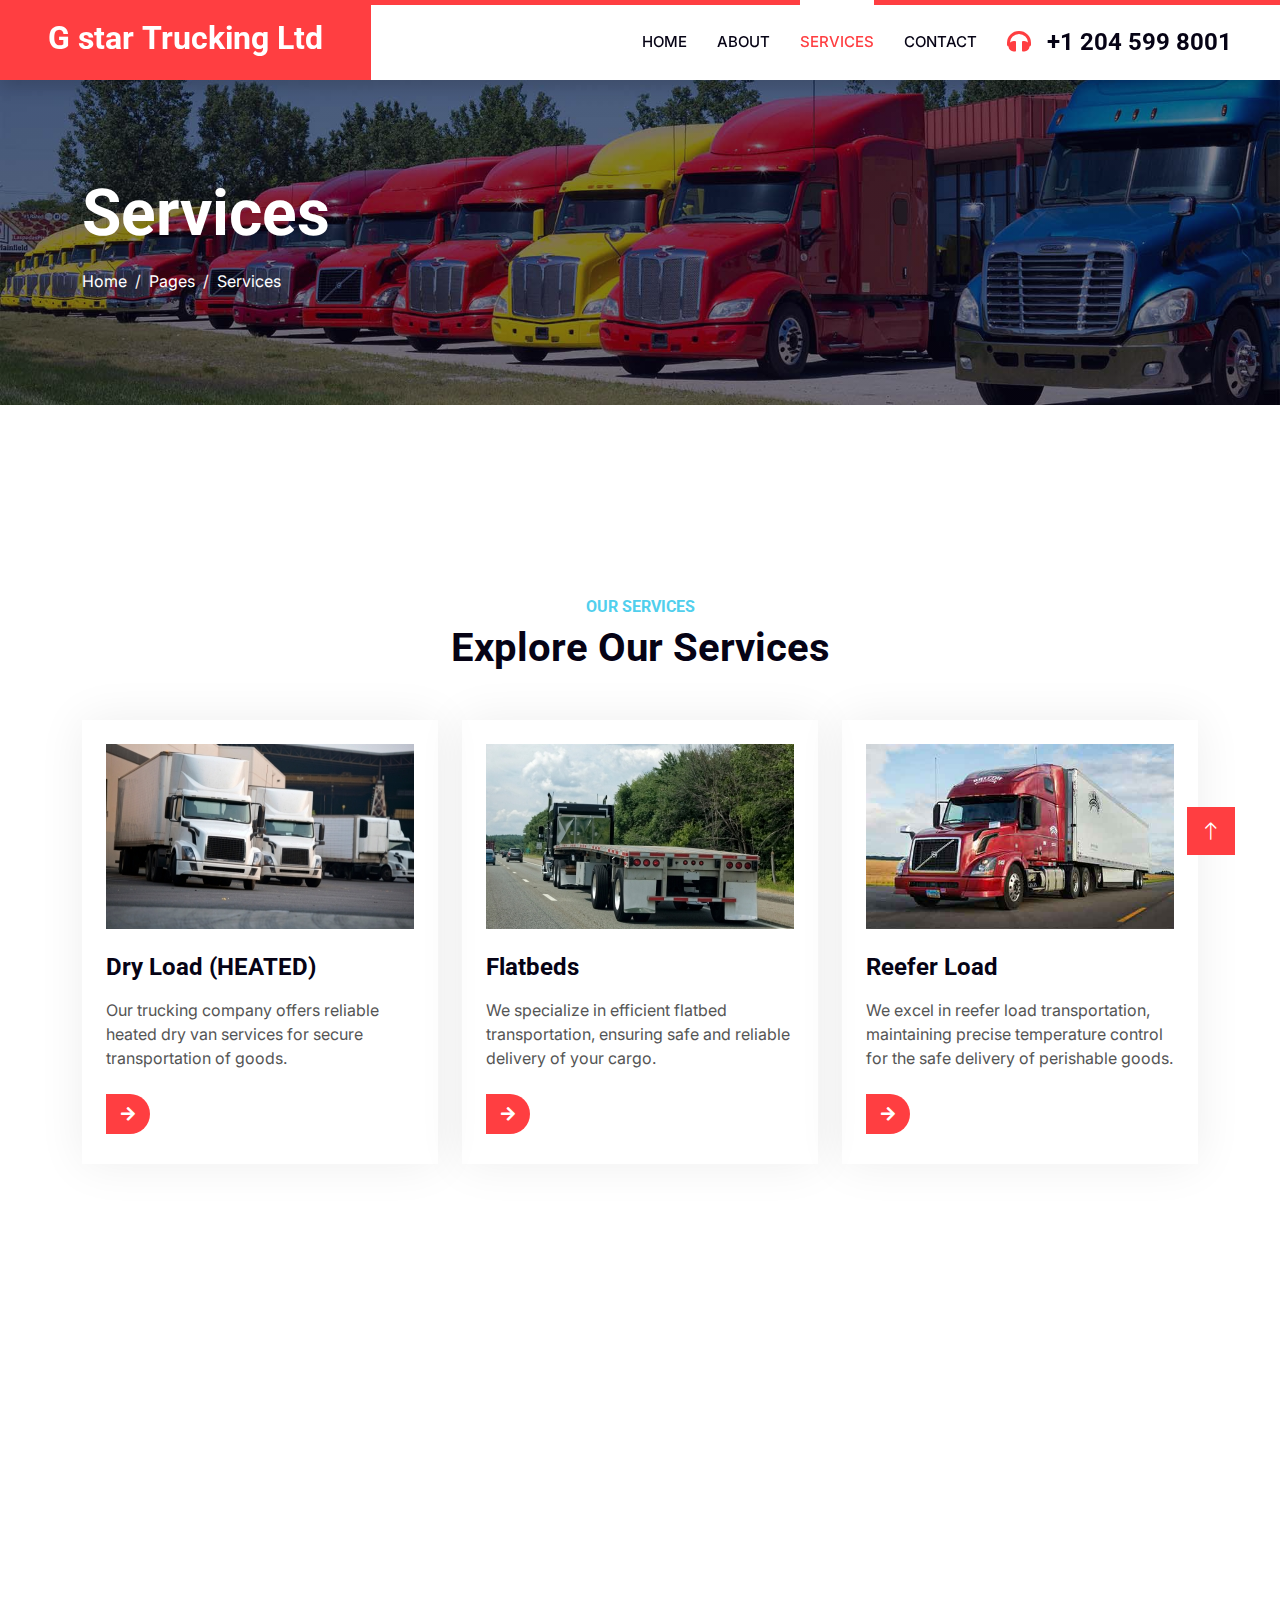
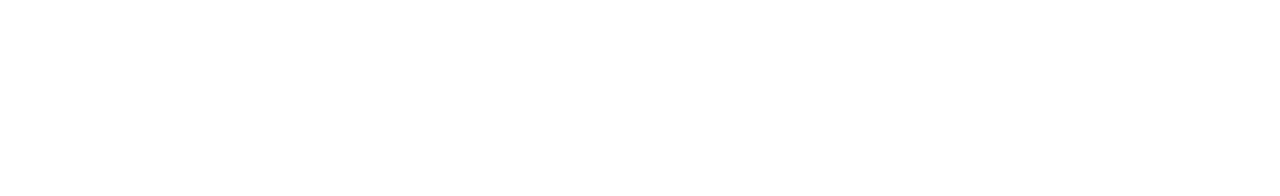
<file: service.html>
<!DOCTYPE html>
<html lang="en">

<head>
    <meta charset="utf-8">
    <title>G star Trucking Ltd - Shipping Company Website Template</title>
    <meta content="width=device-width, initial-scale=1.0" name="viewport">
    <meta content="" name="keywords">
    <meta content="" name="description">

    <!-- Favicon -->
    <link href="img/favicon.ico" rel="icon">

    <!-- Google Web Fonts -->
    <link rel="preconnect" href="https://fonts.googleapis.com">
    <link rel="preconnect" href="https://fonts.gstatic.com" crossorigin>
    <link href="https://fonts.googleapis.com/css2?family=Inter:wght@400;600&family=Roboto:wght@500;700&display=swap"
        rel="stylesheet">

    <!-- Icon Font Stylesheet -->
    <link href="https://cdnjs.cloudflare.com/ajax/libs/font-awesome/5.10.0/css/all.min.css" rel="stylesheet">
    <link href="https://cdn.jsdelivr.net/npm/bootstrap-icons@1.4.1/font/bootstrap-icons.css" rel="stylesheet">

    <!-- Libraries Stylesheet -->
    <link href="lib/animate/animate.min.css" rel="stylesheet">
    <link href="lib/owlcarousel/assets/owl.carousel.min.css" rel="stylesheet">

    <!-- Customized Bootstrap Stylesheet -->
    <link href="css/bootstrap.min.css" rel="stylesheet">

    <!-- Template Stylesheet -->
    <link href="css/style.css" rel="stylesheet">
</head>

<body>
    <!-- Spinner Start -->
    <div id="spinner"
        class="show bg-white position-fixed translate-middle w-100 vh-100 top-50 start-50 d-flex align-items-center justify-content-center">
        <div class="spinner-grow text-primary" style="width: 3rem; height: 3rem;" role="status">
            <span class="sr-only">Loading...</span>
        </div>
    </div>
    <!-- Spinner End -->


    <!-- Navbar Start -->
    <nav class="navbar navbar-expand-lg bg-white navbar-light shadow border-top border-5 border-primary sticky-top p-0">
        <a href="index.html" class="navbar-brand bg-primary d-flex align-items-center px-4 px-lg-5">
            <h2 class="mb-2 text-white">G star Trucking Ltd</h2>
        </a>
        <button type="button" class="navbar-toggler me-4" data-bs-toggle="collapse" data-bs-target="#navbarCollapse">
            <span class="navbar-toggler-icon"></span>
        </button>
        <div class="collapse navbar-collapse" id="navbarCollapse">
            <div class="navbar-nav ms-auto p-4 p-lg-0">
                <a href="index.html" class="nav-item nav-link">Home</a>
                <a href="about.html" class="nav-item nav-link">About</a>
                <a href="service.html" class="nav-item nav-link active">Services</a>

                <a href="contact.html" class="nav-item nav-link">Contact</a>
            </div>
            <h4 class="m-0 pe-lg-5 d-none d-lg-block"><i class="fa fa-headphones text-primary me-3"></i>+1 204 599 8001
            </h4>
        </div>
    </nav>
    <!-- Navbar End -->


    <!-- Page Header Start -->
    <div class="container-fluid page-header py-5" style="margin-bottom: 6rem;">
        <div class="container py-5">
            <h1 class="display-3 text-white mb-3 animated slideInDown">Services</h1>
            <nav aria-label="breadcrumb animated slideInDown">
                <ol class="breadcrumb">
                    <li class="breadcrumb-item"><a class="text-white" href="#">Home</a></li>
                    <li class="breadcrumb-item"><a class="text-white" href="#">Pages</a></li>
                    <li class="breadcrumb-item text-white active" aria-current="page">Services</li>
                </ol>
            </nav>
        </div>
    </div>
    <!-- Page Header End -->


    <!-- Service Start -->
    <div class="container-xxl py-5">
        <div class="container py-5">
            <div class="text-center wow fadeInUp" data-wow-delay="0.1s">
                <h6 class="text-secondary text-uppercase">Our Services</h6>
                <h1 class="mb-5">Explore Our Services</h1>
            </div>
            <div class="row g-4">
                <div class="col-md-6 col-lg-4 wow fadeInUp" data-wow-delay="0.3s">
                    <div class="service-item p-4">
                        <div class="overflow-hidden mb-4">
                            <img class="img-fluid" src="img/service-1.jpg" alt="">
                        </div>
                        <h4 class="mb-3">Dry Load (HEATED)</h4>
                        <p>Our trucking company offers reliable heated dry van services for secure transportation of
                            goods.</p>
                        <a class="btn-slide mt-2" href=""><i class="fa fa-arrow-right"></i><span>Read More</span></a>
                    </div>
                </div>
                <div class="col-md-6 col-lg-4 wow fadeInUp" data-wow-delay="0.5s">
                    <div class="service-item p-4">
                        <div class="overflow-hidden mb-4">
                            <img class="img-fluid" src="img/service-2.jpg" alt="">
                        </div>
                        <h4 class="mb-3">Flatbeds</h4>
                        <p>We specialize in efficient flatbed transportation, ensuring safe and reliable delivery of
                            your cargo.
                        </p>
                        <a class="btn-slide mt-2" href=""><i class="fa fa-arrow-right"></i><span>Read More</span></a>
                    </div>
                </div>
                <div class="col-md-6 col-lg-4 wow fadeInUp" data-wow-delay="0.7s">
                    <div class="service-item p-4">
                        <div class="overflow-hidden mb-4">
                            <img class="img-fluid" src="img/service-3.jpg" alt="">
                        </div>
                        <h4 class="mb-3">Reefer Load</h4>
                        <p>We excel in reefer load transportation, maintaining precise temperature control for the safe
                            delivery of perishable goods.
                        </p>
                        <a class="btn-slide mt-2" href=""><i class="fa fa-arrow-right"></i><span>Read More</span></a>
                    </div>
                </div>
                <!-- <div class="col-md-6 col-lg-4 wow fadeInUp" data-wow-delay="0.3s">
                    <div class="service-item p-4">
                        <div class="overflow-hidden mb-4">
                            <img class="img-fluid" src="img/service-4.jpg" alt="">
                        </div>
                        <h4 class="mb-3">Train Freight</h4>
                        <p>Stet stet justo dolor sed duo. Ut clita sea sit ipsum diam lorem diam.</p>
                        <a class="btn-slide mt-2" href=""><i class="fa fa-arrow-right"></i><span>Read More</span></a>
                    </div>
                </div>
                <div class="col-md-6 col-lg-4 wow fadeInUp" data-wow-delay="0.5s">
                    <div class="service-item p-4">
                        <div class="overflow-hidden mb-4">
                            <img class="img-fluid" src="img/service-5.jpg" alt="">
                        </div>
                        <h4 class="mb-3">Customs Clearance</h4>
                        <p>Stet stet justo dolor sed duo. Ut clita sea sit ipsum diam lorem diam.</p>
                        <a class="btn-slide mt-2" href=""><i class="fa fa-arrow-right"></i><span>Read More</span></a>
                    </div>
                </div>
                <div class="col-md-6 col-lg-4 wow fadeInUp" data-wow-delay="0.7s">
                    <div class="service-item p-4">
                        <div class="overflow-hidden mb-4">
                            <img class="img-fluid" src="img/service-6.jpg" alt="">
                        </div>
                        <h4 class="mb-3">Warehouse Solutions</h4>
                        <p>Stet stet justo dolor sed duo. Ut clita sea sit ipsum diam lorem diam.</p>
                        <a class="btn-slide mt-2" href=""><i class="fa fa-arrow-right"></i><span>Read More</span></a>
                    </div>
                </div> -->
            </div>
        </div>
    </div>
    <!-- Service End -->


    <!-- Testimonial Start -->
    <!-- <div class="container-xxl py-5 wow fadeInUp" data-wow-delay="0.1s">
        <div class="container py-5">
            <div class="text-center">
                <h6 class="text-secondary text-uppercase">Testimonial</h6>
                <h1 class="mb-0">Our Clients Say!</h1>
            </div>
            <div class="owl-carousel testimonial-carousel wow fadeInUp" data-wow-delay="0.1s">
                <div class="testimonial-item p-4 my-5">
                    <i class="fa fa-quote-right fa-3x text-light position-absolute top-0 end-0 mt-n3 me-4"></i>
                    <div class="d-flex align-items-end mb-4">
                        <img class="img-fluid flex-shrink-0" src="img/testimonial-1.jpg" style="width: 80px; height: 80px;">
                        <div class="ms-4">
                            <h5 class="mb-1">Client Name</h5>
                            <p class="m-0">Profession</p>
                        </div>
                    </div>
                    <p class="mb-0">Tempor erat elitr rebum at clita. Diam dolor diam ipsum sit diam amet diam et eos. Clita erat ipsum et lorem et sit.</p>
                </div>
                <div class="testimonial-item p-4 my-5">
                    <i class="fa fa-quote-right fa-3x text-light position-absolute top-0 end-0 mt-n3 me-4"></i>
                    <div class="d-flex align-items-end mb-4">
                        <img class="img-fluid flex-shrink-0" src="img/testimonial-2.jpg" style="width: 80px; height: 80px;">
                        <div class="ms-4">
                            <h5 class="mb-1">Client Name</h5>
                            <p class="m-0">Profession</p>
                        </div>
                    </div>
                    <p class="mb-0">Tempor erat elitr rebum at clita. Diam dolor diam ipsum sit diam amet diam et eos. Clita erat ipsum et lorem et sit.</p>
                </div>
                <div class="testimonial-item p-4 my-5">
                    <i class="fa fa-quote-right fa-3x text-light position-absolute top-0 end-0 mt-n3 me-4"></i>
                    <div class="d-flex align-items-end mb-4">
                        <img class="img-fluid flex-shrink-0" src="img/testimonial-3.jpg" style="width: 80px; height: 80px;">
                        <div class="ms-4">
                            <h5 class="mb-1">Client Name</h5>
                            <p class="m-0">Profession</p>
                        </div>
                    </div>
                    <p class="mb-0">Tempor erat elitr rebum at clita. Diam dolor diam ipsum sit diam amet diam et eos. Clita erat ipsum et lorem et sit.</p>
                </div>
                <div class="testimonial-item p-4 my-5">
                    <i class="fa fa-quote-right fa-3x text-light position-absolute top-0 end-0 mt-n3 me-4"></i>
                    <div class="d-flex align-items-end mb-4">
                        <img class="img-fluid flex-shrink-0" src="img/testimonial-4.jpg" style="width: 80px; height: 80px;">
                        <div class="ms-4">
                            <h5 class="mb-1">Client Name</h5>
                            <p class="m-0">Profession</p>
                        </div>
                    </div>
                    <p class="mb-0">Tempor erat elitr rebum at clita. Diam dolor diam ipsum sit diam amet diam et eos. Clita erat ipsum et lorem et sit.</p>
                </div>
            </div>
        </div>
    </div> -->
    <!-- Testimonial End -->


    <!-- Footer Start -->
     <div class="container-fluid bg-dark text-light footer pt-5 wow fadeIn" data-wow-delay="0.1s"
        style="margin-top: 6rem;">
        <div class="container py-5">
            <div class="row g-5">
                <div class="col-lg-3 col-md-6">
                    <h4 class="text-light mb-4">Address</h4>
                    <p class="mb-2"><i class="fa fa-map-marker-alt me-3"></i>13266 99a Ave, Surrey, BC</p>
                    <p class="mb-2"><i class="fa fa-phone-alt me-3"></i>+1 204 599 80010</p>
                    <p class="mb-2"><i class="fa fa-envelope me-3"></i>info@example.com</p>
                    <div class="d-flex pt-2">
                        <a class="btn btn-outline-light btn-social" href=""><i class="fab fa-twitter"></i></a>
                        <a class="btn btn-outline-light btn-social" href=""><i class="fab fa-facebook-f"></i></a>
                        <a class="btn btn-outline-light btn-social" href=""><i class="fab fa-youtube"></i></a>
                        <a class="btn btn-outline-light btn-social" href=""><i class="fab fa-linkedin-in"></i></a>
                    </div>
                </div>
                <div class="col-lg-3 col-md-6">
                    <h4 class="text-light mb-4">Services</h4>
                    <a class="btn btn-link" href="">Dry Load</a>
                    <a class="btn btn-link" href="">Flatbeds</a>
                    <a class="btn btn-link" href="">Reefer Load</a>
                </div>
                <div class="col-lg-3 col-md-6">
                    <h4 class="text-light mb-4">Quick Links</h4>
                    <a class="btn btn-link" href="">About Us</a>
                    <a class="btn btn-link" href="">Contact Us</a>
                    <a class="btn btn-link" href="">Our Services</a>
                    <a class="btn btn-link" href="">Terms & Condition</a>
                    <a class="btn btn-link" href="">Support</a>
                </div>
                <div class="col-lg-3 col-md-6">
                    <h4 class="text-light mb-4">Newsletter</h4>
                    <p>Stay updated with our latest Truckload insights and offers !
                    </p>
                    <div class="position-relative mx-auto" style="max-width: 400px;">
                        <input class="form-control border-0 w-100 py-3 ps-4 pe-5" type="text" placeholder="Your email">
                        <button type="button"
                            class="btn btn-primary py-2 position-absolute top-0 end-0 mt-2 me-2">SignUp</button>
                    </div>
                </div>
            </div>
        </div>
        <div class="container">
            <div class="copyright">
                <div class="row">
                    <div class="col-md-6 text-center text-md-start mb-3 mb-md-0">
                        &copy; <a class="border-bottom" href="#">G Star Trucking</a>, All Right Reserved.
                    </div>
                    <div class="col-md-6 text-center text-md-end">
                        </br>Distributed By <a class="border-bottom" href="http://digiidhub.com/" target="_blank">Digi
                            Id Hub</a>
                    </div>
                </div>
            </div>
        </div>
    </div>
    <!-- Footer End -->


    <!-- Back to Top -->
    <a href="#" class="btn btn-lg btn-primary btn-lg-square rounded-0 back-to-top"><i class="bi bi-arrow-up"></i></a>


    <!-- JavaScript Libraries -->
    <script src="https://code.jquery.com/jquery-3.4.1.min.js"></script>
    <script src="https://cdn.jsdelivr.net/npm/bootstrap@5.0.0/dist/js/bootstrap.bundle.min.js"></script>
    <script src="lib/wow/wow.min.js"></script>
    <script src="lib/easing/easing.min.js"></script>
    <script src="lib/waypoints/waypoints.min.js"></script>
    <script src="lib/counterup/counterup.min.js"></script>
    <script src="lib/owlcarousel/owl.carousel.min.js"></script>

    <!-- Template Javascript -->
    <script src="js/main.js"></script>
</body>

</html>
</file>
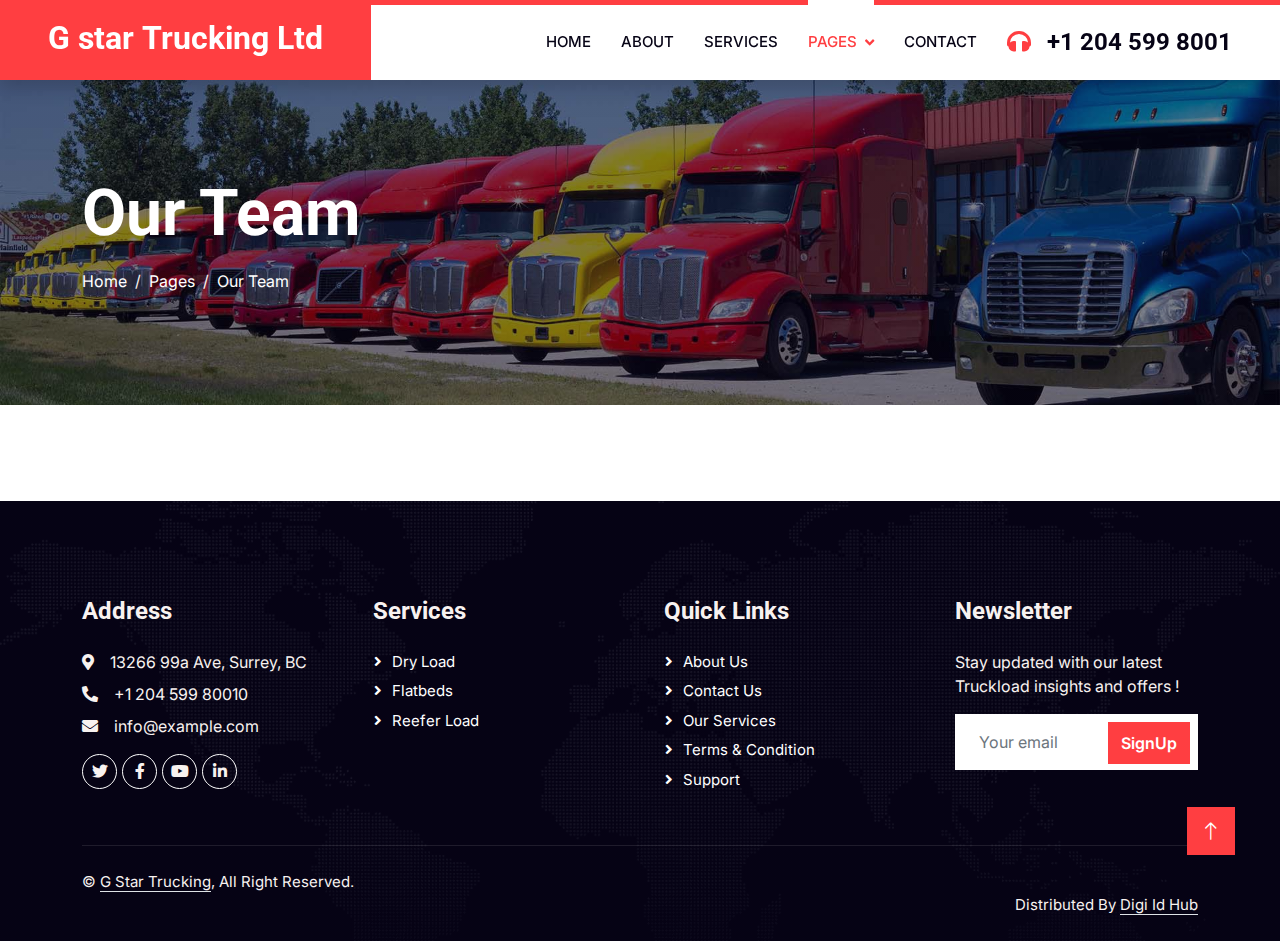
<file: team.html>
<!DOCTYPE html>
<html lang="en">

<head>
    <meta charset="utf-8">
    <title>G star Trucking Ltd - Shipping Company Website Template</title>
    <meta content="width=device-width, initial-scale=1.0" name="viewport">
    <meta content="" name="keywords">
    <meta content="" name="description">

    <!-- Favicon -->
    <link href="img/favicon.ico" rel="icon">

    <!-- Google Web Fonts -->
    <link rel="preconnect" href="https://fonts.googleapis.com">
    <link rel="preconnect" href="https://fonts.gstatic.com" crossorigin>
    <link href="https://fonts.googleapis.com/css2?family=Inter:wght@400;600&family=Roboto:wght@500;700&display=swap"
        rel="stylesheet">

    <!-- Icon Font Stylesheet -->
    <link href="https://cdnjs.cloudflare.com/ajax/libs/font-awesome/5.10.0/css/all.min.css" rel="stylesheet">
    <link href="https://cdn.jsdelivr.net/npm/bootstrap-icons@1.4.1/font/bootstrap-icons.css" rel="stylesheet">

    <!-- Libraries Stylesheet -->
    <link href="lib/animate/animate.min.css" rel="stylesheet">
    <link href="lib/owlcarousel/assets/owl.carousel.min.css" rel="stylesheet">

    <!-- Customized Bootstrap Stylesheet -->
    <link href="css/bootstrap.min.css" rel="stylesheet">

    <!-- Template Stylesheet -->
    <link href="css/style.css" rel="stylesheet">
</head>

<body>
    <!-- Spinner Start -->
    <div id="spinner"
        class="show bg-white position-fixed translate-middle w-100 vh-100 top-50 start-50 d-flex align-items-center justify-content-center">
        <div class="spinner-grow text-primary" style="width: 3rem; height: 3rem;" role="status">
            <span class="sr-only">Loading...</span>
        </div>
    </div>
    <!-- Spinner End -->


    <!-- Navbar Start -->
    <nav class="navbar navbar-expand-lg bg-white navbar-light shadow border-top border-5 border-primary sticky-top p-0">
        <a href="index.html" class="navbar-brand bg-primary d-flex align-items-center px-4 px-lg-5">
            <h2 class="mb-2 text-white">G star Trucking Ltd</h2>
        </a>
        <button type="button" class="navbar-toggler me-4" data-bs-toggle="collapse" data-bs-target="#navbarCollapse">
            <span class="navbar-toggler-icon"></span>
        </button>
        <div class="collapse navbar-collapse" id="navbarCollapse">
            <div class="navbar-nav ms-auto p-4 p-lg-0">
                <a href="index.html" class="nav-item nav-link">Home</a>
                <a href="about.html" class="nav-item nav-link">About</a>
                <a href="service.html" class="nav-item nav-link">Services</a>
                <div class="nav-item dropdown">
                    <a href="#" class="nav-link dropdown-toggle active" data-bs-toggle="dropdown">Pages</a>
                    <div class="dropdown-menu fade-up m-0">
                        <a href="price.html" class="dropdown-item">Pricing Plan</a>
                        <a href="feature.html" class="dropdown-item">Features</a>
                        <a href="quote.html" class="dropdown-item">Free Quote</a>
                        <a href="team.html" class="dropdown-item active">Our Team</a>
                        <a href="testimonial.html" class="dropdown-item">Testimonial</a>
                        <a href="404.html" class="dropdown-item">404 Page</a>
                    </div>
                </div>
                <a href="contact.html" class="nav-item nav-link">Contact</a>
            </div>
            <h4 class="m-0 pe-lg-5 d-none d-lg-block"><i class="fa fa-headphones text-primary me-3"></i>+1 204 599 8001
            </h4>
        </div>
    </nav>
    <!-- Navbar End -->


    <!-- Page Header Start -->
    <div class="container-fluid page-header py-5" style="margin-bottom: 6rem;">
        <div class="container py-5">
            <h1 class="display-3 text-white mb-3 animated slideInDown">Our Team</h1>
            <nav aria-label="breadcrumb animated slideInDown">
                <ol class="breadcrumb">
                    <li class="breadcrumb-item"><a class="text-white" href="#">Home</a></li>
                    <li class="breadcrumb-item"><a class="text-white" href="#">Pages</a></li>
                    <li class="breadcrumb-item text-white active" aria-current="page">Our Team</li>
                </ol>
            </nav>
        </div>
    </div>
    <!-- Page Header End -->


    <!-- Team Start -->
    <!-- <div class="container-xxl py-5">
        <div class="container py-5">
            <div class="text-center wow fadeInUp" data-wow-delay="0.1s">
                <h6 class="text-secondary text-uppercase">Our Team</h6>
                <h1 class="mb-5">Expert Team Members</h1>
            </div>
            <div class="row g-4">
                <div class="col-lg-3 col-md-6 wow fadeInUp" data-wow-delay="0.3s">
                    <div class="team-item p-4">
                        <div class="overflow-hidden mb-4">
                            <img class="img-fluid" src="img/team-1.jpg" alt="">
                        </div>
                        <h5 class="mb-0">Full Name</h5>
                        <p>Designation</p>
                        <div class="btn-slide mt-1">
                            <i class="fa fa-share"></i>
                            <span>
                                <a href=""><i class="fab fa-facebook-f"></i></a>
                                <a href=""><i class="fab fa-twitter"></i></a>
                                <a href=""><i class="fab fa-instagram"></i></a>
                            </span>
                        </div>
                    </div>
                </div>
                <div class="col-lg-3 col-md-6 wow fadeInUp" data-wow-delay="0.5s">
                    <div class="team-item p-4">
                        <div class="overflow-hidden mb-4">
                            <img class="img-fluid" src="img/team-2.jpg" alt="">
                        </div>
                        <h5 class="mb-0">Full Name</h5>
                        <p>Designation</p>
                        <div class="btn-slide mt-1">
                            <i class="fa fa-share"></i>
                            <span>
                                <a href=""><i class="fab fa-facebook-f"></i></a>
                                <a href=""><i class="fab fa-twitter"></i></a>
                                <a href=""><i class="fab fa-instagram"></i></a>
                            </span>
                        </div>
                    </div>
                </div>
                <div class="col-lg-3 col-md-6 wow fadeInUp" data-wow-delay="0.7s">
                    <div class="team-item p-4">
                        <div class="overflow-hidden mb-4">
                            <img class="img-fluid" src="img/team-3.jpg" alt="">
                        </div>
                        <h5 class="mb-0">Full Name</h5>
                        <p>Designation</p>
                        <div class="btn-slide mt-1">
                            <i class="fa fa-share"></i>
                            <span>
                                <a href=""><i class="fab fa-facebook-f"></i></a>
                                <a href=""><i class="fab fa-twitter"></i></a>
                                <a href=""><i class="fab fa-instagram"></i></a>
                            </span>
                        </div>
                    </div>
                </div>
                <div class="col-lg-3 col-md-6 wow fadeInUp" data-wow-delay="0.9s">
                    <div class="team-item p-4">
                        <div class="overflow-hidden mb-4">
                            <img class="img-fluid" src="img/team-4.jpg" alt="">
                        </div>
                        <h5 class="mb-0">Full Name</h5>
                        <p>Designation</p>
                        <div class="btn-slide mt-1">
                            <i class="fa fa-share"></i>
                            <span>
                                <a href=""><i class="fab fa-facebook-f"></i></a>
                                <a href=""><i class="fab fa-twitter"></i></a>
                                <a href=""><i class="fab fa-instagram"></i></a>
                            </span>
                        </div>
                    </div>
                </div>
                <div class="col-lg-3 col-md-6 wow fadeInUp" data-wow-delay="0.3s">
                    <div class="team-item p-4">
                        <div class="overflow-hidden mb-4">
                            <img class="img-fluid" src="img/team-2.jpg" alt="">
                        </div>
                        <h5 class="mb-0">Full Name</h5>
                        <p>Designation</p>
                        <div class="btn-slide mt-1">
                            <i class="fa fa-share"></i>
                            <span>
                                <a href=""><i class="fab fa-facebook-f"></i></a>
                                <a href=""><i class="fab fa-twitter"></i></a>
                                <a href=""><i class="fab fa-instagram"></i></a>
                            </span>
                        </div>
                    </div>
                </div>
                <div class="col-lg-3 col-md-6 wow fadeInUp" data-wow-delay="0.5s">
                    <div class="team-item p-4">
                        <div class="overflow-hidden mb-4">
                            <img class="img-fluid" src="img/team-3.jpg" alt="">
                        </div>
                        <h5 class="mb-0">Full Name</h5>
                        <p>Designation</p>
                        <div class="btn-slide mt-1">
                            <i class="fa fa-share"></i>
                            <span>
                                <a href=""><i class="fab fa-facebook-f"></i></a>
                                <a href=""><i class="fab fa-twitter"></i></a>
                                <a href=""><i class="fab fa-instagram"></i></a>
                            </span>
                        </div>
                    </div>
                </div>
                <div class="col-lg-3 col-md-6 wow fadeInUp" data-wow-delay="0.7s">
                    <div class="team-item p-4">
                        <div class="overflow-hidden mb-4">
                            <img class="img-fluid" src="img/team-4.jpg" alt="">
                        </div>
                        <h5 class="mb-0">Full Name</h5>
                        <p>Designation</p>
                        <div class="btn-slide mt-1">
                            <i class="fa fa-share"></i>
                            <span>
                                <a href=""><i class="fab fa-facebook-f"></i></a>
                                <a href=""><i class="fab fa-twitter"></i></a>
                                <a href=""><i class="fab fa-instagram"></i></a>
                            </span>
                        </div>
                    </div>
                </div>
                <div class="col-lg-3 col-md-6 wow fadeInUp" data-wow-delay="0.9s">
                    <div class="team-item p-4">
                        <div class="overflow-hidden mb-4">
                            <img class="img-fluid" src="img/team-1.jpg" alt="">
                        </div>
                        <h5 class="mb-0">Full Name</h5>
                        <p>Designation</p>
                        <div class="btn-slide mt-1">
                            <i class="fa fa-share"></i>
                            <span>
                                <a href=""><i class="fab fa-facebook-f"></i></a>
                                <a href=""><i class="fab fa-twitter"></i></a>
                                <a href=""><i class="fab fa-instagram"></i></a>
                            </span>
                        </div>
                    </div>
                </div>
            </div>
        </div>
    </div> -->
    <!-- Team End -->


    <!-- Footer Start -->
    <div class="container-fluid bg-dark text-light footer pt-5 wow fadeIn" data-wow-delay="0.1s"
        style="margin-top: 6rem;">
        <div class="container py-5">
            <div class="row g-5">
                <div class="col-lg-3 col-md-6">
                    <h4 class="text-light mb-4">Address</h4>
                    <p class="mb-2"><i class="fa fa-map-marker-alt me-3"></i>13266 99a Ave, Surrey, BC</p>
                    <p class="mb-2"><i class="fa fa-phone-alt me-3"></i>+1 204 599 80010</p>
                    <p class="mb-2"><i class="fa fa-envelope me-3"></i>info@example.com</p>
                    <div class="d-flex pt-2">
                        <a class="btn btn-outline-light btn-social" href=""><i class="fab fa-twitter"></i></a>
                        <a class="btn btn-outline-light btn-social" href=""><i class="fab fa-facebook-f"></i></a>
                        <a class="btn btn-outline-light btn-social" href=""><i class="fab fa-youtube"></i></a>
                        <a class="btn btn-outline-light btn-social" href=""><i class="fab fa-linkedin-in"></i></a>
                    </div>
                </div>
                <div class="col-lg-3 col-md-6">
                    <h4 class="text-light mb-4">Services</h4>
                    <a class="btn btn-link" href="">Dry Load</a>
                    <a class="btn btn-link" href="">Flatbeds</a>
                    <a class="btn btn-link" href="">Reefer Load</a>
                </div>
                <div class="col-lg-3 col-md-6">
                    <h4 class="text-light mb-4">Quick Links</h4>
                    <a class="btn btn-link" href="">About Us</a>
                    <a class="btn btn-link" href="">Contact Us</a>
                    <a class="btn btn-link" href="">Our Services</a>
                    <a class="btn btn-link" href="">Terms & Condition</a>
                    <a class="btn btn-link" href="">Support</a>
                </div>
                <div class="col-lg-3 col-md-6">
                    <h4 class="text-light mb-4">Newsletter</h4>
                    <p>Stay updated with our latest Truckload insights and offers !






                    </p>
                    <div class="position-relative mx-auto" style="max-width: 400px;">
                        <input class="form-control border-0 w-100 py-3 ps-4 pe-5" type="text" placeholder="Your email">
                        <button type="button"
                            class="btn btn-primary py-2 position-absolute top-0 end-0 mt-2 me-2">SignUp</button>
                    </div>
                </div>
            </div>
        </div>
        <div class="container">
            <div class="copyright">
                <div class="row">
                    <div class="col-md-6 text-center text-md-start mb-3 mb-md-0">
                        &copy; <a class="border-bottom" href="#">G Star Trucking</a>, All Right Reserved.
                    </div>
                    <div class="col-md-6 text-center text-md-end">
                        </br>Distributed By <a class="border-bottom" href="http://digiidhub.com/" target="_blank">Digi
                            Id Hub</a>
                    </div>
                </div>
            </div>
        </div>
    </div>
    <!-- Footer End -->


    <!-- Back to Top -->
    <a href="#" class="btn btn-lg btn-primary btn-lg-square rounded-0 back-to-top"><i class="bi bi-arrow-up"></i></a>


    <!-- JavaScript Libraries -->
    <script src="https://code.jquery.com/jquery-3.4.1.min.js"></script>
    <script src="https://cdn.jsdelivr.net/npm/bootstrap@5.0.0/dist/js/bootstrap.bundle.min.js"></script>
    <script src="lib/wow/wow.min.js"></script>
    <script src="lib/easing/easing.min.js"></script>
    <script src="lib/waypoints/waypoints.min.js"></script>
    <script src="lib/counterup/counterup.min.js"></script>
    <script src="lib/owlcarousel/owl.carousel.min.js"></script>

    <!-- Template Javascript -->
    <script src="js/main.js"></script>
</body>

</html>
</file>
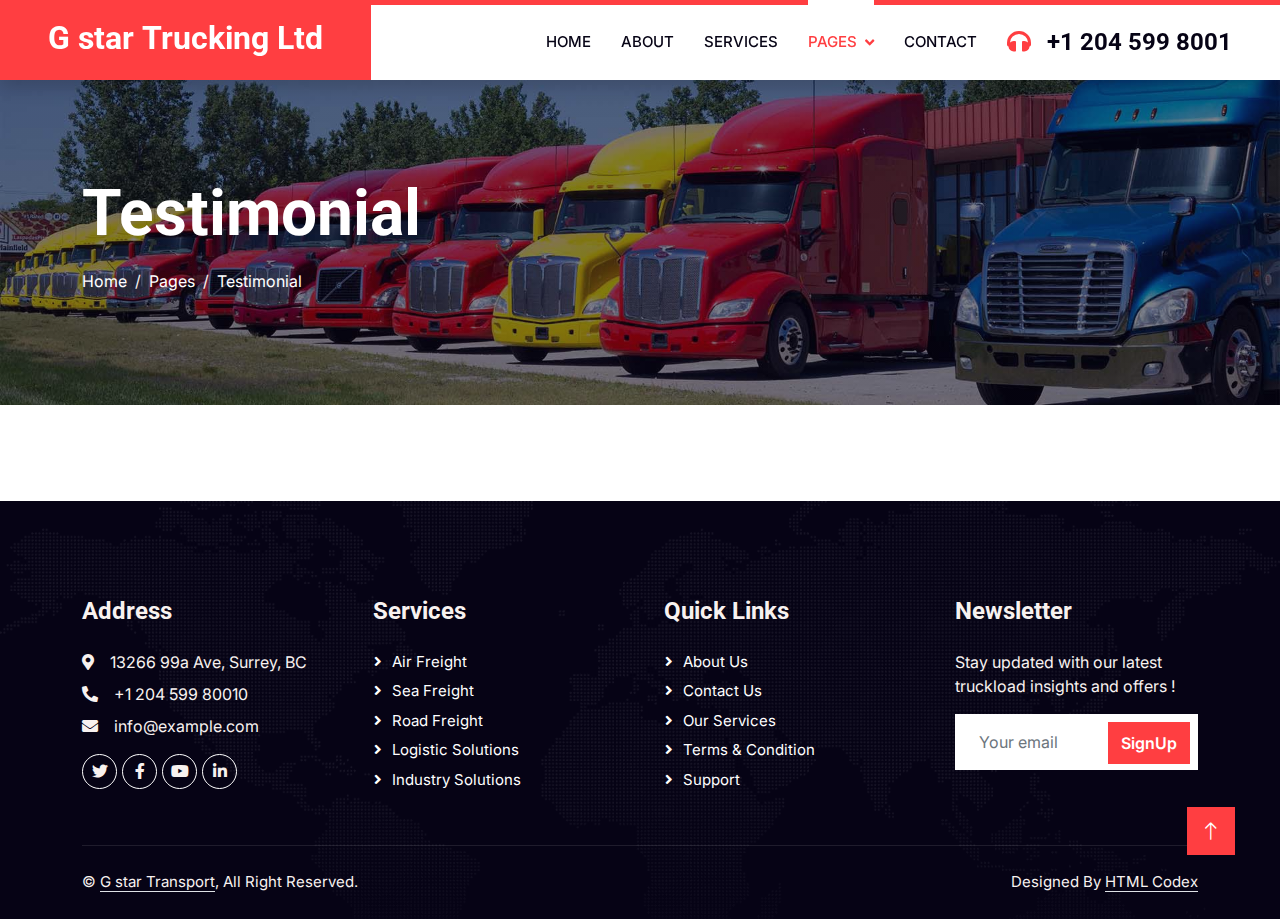
<file: testimonial.html>
<!DOCTYPE html>
<html lang="en">

<head>
    <meta charset="utf-8">
    <title>G star Trucking Ltd - Shipping Company Website Template</title>
    <meta content="width=device-width, initial-scale=1.0" name="viewport">
    <meta content="" name="keywords">
    <meta content="" name="description">

    <!-- Favicon -->
    <link href="img/favicon.ico" rel="icon">

    <!-- Google Web Fonts -->
    <link rel="preconnect" href="https://fonts.googleapis.com">
    <link rel="preconnect" href="https://fonts.gstatic.com" crossorigin>
    <link href="https://fonts.googleapis.com/css2?family=Inter:wght@400;600&family=Roboto:wght@500;700&display=swap" rel="stylesheet">

    <!-- Icon Font Stylesheet -->
    <link href="https://cdnjs.cloudflare.com/ajax/libs/font-awesome/5.10.0/css/all.min.css" rel="stylesheet">
    <link href="https://cdn.jsdelivr.net/npm/bootstrap-icons@1.4.1/font/bootstrap-icons.css" rel="stylesheet">

    <!-- Libraries Stylesheet -->
    <link href="lib/animate/animate.min.css" rel="stylesheet">
    <link href="lib/owlcarousel/assets/owl.carousel.min.css" rel="stylesheet">

    <!-- Customized Bootstrap Stylesheet -->
    <link href="css/bootstrap.min.css" rel="stylesheet">

    <!-- Template Stylesheet -->
    <link href="css/style.css" rel="stylesheet">
</head>

<body>
    <!-- Spinner Start -->
    <div id="spinner" class="show bg-white position-fixed translate-middle w-100 vh-100 top-50 start-50 d-flex align-items-center justify-content-center">
        <div class="spinner-grow text-primary" style="width: 3rem; height: 3rem;" role="status">
            <span class="sr-only">Loading...</span>
        </div>
    </div>
    <!-- Spinner End -->


    <!-- Navbar Start -->
    <nav class="navbar navbar-expand-lg bg-white navbar-light shadow border-top border-5 border-primary sticky-top p-0">
        <a href="index.html" class="navbar-brand bg-primary d-flex align-items-center px-4 px-lg-5">
            <h2 class="mb-2 text-white">G star Trucking Ltd</h2>
        </a>
        <button type="button" class="navbar-toggler me-4" data-bs-toggle="collapse" data-bs-target="#navbarCollapse">
            <span class="navbar-toggler-icon"></span>
        </button>
        <div class="collapse navbar-collapse" id="navbarCollapse">
            <div class="navbar-nav ms-auto p-4 p-lg-0">
                <a href="index.html" class="nav-item nav-link">Home</a>
                <a href="about.html" class="nav-item nav-link">About</a>
                <a href="service.html" class="nav-item nav-link">Services</a>
                <div class="nav-item dropdown">
                    <a href="#" class="nav-link dropdown-toggle active" data-bs-toggle="dropdown">Pages</a>
                    <div class="dropdown-menu fade-up m-0">
                        <a href="price.html" class="dropdown-item">Pricing Plan</a>
                        <a href="feature.html" class="dropdown-item">Features</a>
                        <a href="quote.html" class="dropdown-item">Free Quote</a>
                        <a href="team.html" class="dropdown-item">Our Team</a>
                        <a href="testimonial.html" class="dropdown-item active">Testimonial</a>
                        <a href="404.html" class="dropdown-item">404 Page</a>
                    </div>
                </div>
                <a href="contact.html" class="nav-item nav-link">Contact</a>
            </div>
            <h4 class="m-0 pe-lg-5 d-none d-lg-block"><i class="fa fa-headphones text-primary me-3"></i>+1 204 599 8001</h4>
        </div>
    </nav>
    <!-- Navbar End -->


    <!-- Page Header Start -->
    <div class="container-fluid page-header py-5" style="margin-bottom: 6rem;">
        <div class="container py-5">
            <h1 class="display-3 text-white mb-3 animated slideInDown">Testimonial</h1>
            <nav aria-label="breadcrumb animated slideInDown">
                <ol class="breadcrumb">
                    <li class="breadcrumb-item"><a class="text-white" href="#">Home</a></li>
                    <li class="breadcrumb-item"><a class="text-white" href="#">Pages</a></li>
                    <li class="breadcrumb-item text-white active" aria-current="page">Testimonial</li>
                </ol>
            </nav>
        </div>
    </div>
    <!-- Page Header End -->


    <!-- Testimonial Start -->
    <!-- <div class="container-xxl py-5 wow fadeInUp" data-wow-delay="0.1s">
        <div class="container py-5">
            <div class="text-center">
                <h6 class="text-secondary text-uppercase">Testimonial</h6>
                <h1 class="mb-0">Our Clients Say!</h1>
            </div>
            <div class="owl-carousel testimonial-carousel wow fadeInUp" data-wow-delay="0.1s">
                <div class="testimonial-item p-4 my-5">
                    <i class="fa fa-quote-right fa-3x text-light position-absolute top-0 end-0 mt-n3 me-4"></i>
                    <div class="d-flex align-items-end mb-4">
                        <img class="img-fluid flex-shrink-0" src="img/testimonial-1.jpg" style="width: 80px; height: 80px;">
                        <div class="ms-4">
                            <h5 class="mb-1">Client Name</h5>
                            <p class="m-0">Profession</p>
                        </div>
                    </div>
                    <p class="mb-0">Tempor erat elitr rebum at clita. Diam dolor diam ipsum sit diam amet diam et eos. Clita erat ipsum et lorem et sit.</p>
                </div>
                <div class="testimonial-item p-4 my-5">
                    <i class="fa fa-quote-right fa-3x text-light position-absolute top-0 end-0 mt-n3 me-4"></i>
                    <div class="d-flex align-items-end mb-4">
                        <img class="img-fluid flex-shrink-0" src="img/testimonial-2.jpg" style="width: 80px; height: 80px;">
                        <div class="ms-4">
                            <h5 class="mb-1">Client Name</h5>
                            <p class="m-0">Profession</p>
                        </div>
                    </div>
                    <p class="mb-0">Tempor erat elitr rebum at clita. Diam dolor diam ipsum sit diam amet diam et eos. Clita erat ipsum et lorem et sit.</p>
                </div>
                <div class="testimonial-item p-4 my-5">
                    <i class="fa fa-quote-right fa-3x text-light position-absolute top-0 end-0 mt-n3 me-4"></i>
                    <div class="d-flex align-items-end mb-4">
                        <img class="img-fluid flex-shrink-0" src="img/testimonial-3.jpg" style="width: 80px; height: 80px;">
                        <div class="ms-4">
                            <h5 class="mb-1">Client Name</h5>
                            <p class="m-0">Profession</p>
                        </div>
                    </div>
                    <p class="mb-0">Tempor erat elitr rebum at clita. Diam dolor diam ipsum sit diam amet diam et eos. Clita erat ipsum et lorem et sit.</p>
                </div>
                <div class="testimonial-item p-4 my-5">
                    <i class="fa fa-quote-right fa-3x text-light position-absolute top-0 end-0 mt-n3 me-4"></i>
                    <div class="d-flex align-items-end mb-4">
                        <img class="img-fluid flex-shrink-0" src="img/testimonial-4.jpg" style="width: 80px; height: 80px;">
                        <div class="ms-4">
                            <h5 class="mb-1">Client Name</h5>
                            <p class="m-0">Profession</p>
                        </div>
                    </div>
                    <p class="mb-0">Tempor erat elitr rebum at clita. Diam dolor diam ipsum sit diam amet diam et eos. Clita erat ipsum et lorem et sit.</p>
                </div>
            </div>
        </div>
    </div> -->
    <!-- Testimonial End -->
        

    <!-- Footer Start -->
    <div class="container-fluid bg-dark text-light footer pt-5 wow fadeIn" data-wow-delay="0.1s" style="margin-top: 6rem;">
        <div class="container py-5">
            <div class="row g-5">
                <div class="col-lg-3 col-md-6">
                    <h4 class="text-light mb-4">Address</h4>
                    <p class="mb-2"><i class="fa fa-map-marker-alt me-3"></i>13266 99a Ave, Surrey, BC</p>
                    <p class="mb-2"><i class="fa fa-phone-alt me-3"></i>+1 204 599 80010</p>
                    <p class="mb-2"><i class="fa fa-envelope me-3"></i>info@example.com</p>
                    <div class="d-flex pt-2">
                        <a class="btn btn-outline-light btn-social" href=""><i class="fab fa-twitter"></i></a>
                        <a class="btn btn-outline-light btn-social" href=""><i class="fab fa-facebook-f"></i></a>
                        <a class="btn btn-outline-light btn-social" href=""><i class="fab fa-youtube"></i></a>
                        <a class="btn btn-outline-light btn-social" href=""><i class="fab fa-linkedin-in"></i></a>
                    </div>
                </div>
                <div class="col-lg-3 col-md-6">
                    <h4 class="text-light mb-4">Services</h4>
                    <a class="btn btn-link" href="">Air Freight</a>
                    <a class="btn btn-link" href="">Sea Freight</a>
                    <a class="btn btn-link" href="">Road Freight</a>
                    <a class="btn btn-link" href="">Logistic Solutions</a>
                    <a class="btn btn-link" href="">Industry solutions</a>
                </div>
                <div class="col-lg-3 col-md-6">
                    <h4 class="text-light mb-4">Quick Links</h4>
                    <a class="btn btn-link" href="">About Us</a>
                    <a class="btn btn-link" href="">Contact Us</a>
                    <a class="btn btn-link" href="">Our Services</a>
                    <a class="btn btn-link" href="">Terms & Condition</a>
                    <a class="btn btn-link" href="">Support</a>
                </div>
                <div class="col-lg-3 col-md-6">
                    <h4 class="text-light mb-4">Newsletter</h4>
                    <p>Stay updated with our latest truckload insights and offers !






</p>
                    <div class="position-relative mx-auto" style="max-width: 400px;">
                        <input class="form-control border-0 w-100 py-3 ps-4 pe-5" type="text" placeholder="Your email">
                        <button type="button" class="btn btn-primary py-2 position-absolute top-0 end-0 mt-2 me-2">SignUp</button>
                    </div>
                </div>
            </div>
        </div>
        <div class="container">
            <div class="copyright">
                <div class="row">
                    <div class="col-md-6 text-center text-md-start mb-3 mb-md-0">
                        &copy; <a class="border-bottom" href="#">G star Transport</a>, All Right Reserved.
                    </div>
                    <div class="col-md-6 text-center text-md-end">
                        <!--/*** This template is free as long as you keep the footer author’s credit link/attribution link/backlink. If you'd like to use the template without the footer author’s credit link/attribution link/backlink, you can purchase the Credit Removal License from "https://htmlcodex.com/credit-removal". Thank you for your support. ***/-->
                        Designed By <a class="border-bottom" href="https://htmlcodex.com">HTML Codex</a>
                    </div>
                </div>
            </div>
        </div>
    </div>
    <!-- Footer End -->


    <!-- Back to Top -->
    <a href="#" class="btn btn-lg btn-primary btn-lg-square rounded-0 back-to-top"><i class="bi bi-arrow-up"></i></a>


    <!-- JavaScript Libraries -->
    <script src="https://code.jquery.com/jquery-3.4.1.min.js"></script>
    <script src="https://cdn.jsdelivr.net/npm/bootstrap@5.0.0/dist/js/bootstrap.bundle.min.js"></script>
    <script src="lib/wow/wow.min.js"></script>
    <script src="lib/easing/easing.min.js"></script>
    <script src="lib/waypoints/waypoints.min.js"></script>
    <script src="lib/counterup/counterup.min.js"></script>
    <script src="lib/owlcarousel/owl.carousel.min.js"></script>

    <!-- Template Javascript -->
    <script src="js/main.js"></script>
</body>

</html>
</file>
<file: css/style.css>
/********** Template CSS **********/
:root {
    --primary: #FF3E41;
    --secondary: #51CFED;
    --light: #F8F2F0;
    --dark: #060315;
}

.fw-medium {
    font-weight: 600 !important;
}

.back-to-top {
    position: fixed;
    display: none;
    right: 45px;
    bottom: 45px;
    z-index: 99;
}


/*** Spinner ***/
#spinner {
    opacity: 0;
    visibility: hidden;
    transition: opacity .5s ease-out, visibility 0s linear .5s;
    z-index: 99999;
}

#spinner.show {
    transition: opacity .5s ease-out, visibility 0s linear 0s;
    visibility: visible;
    opacity: 1;
}


/*** Button ***/
.btn {
    font-weight: 600;
    transition: .5s;
}

.btn.btn-primary,
.btn.btn-secondary {
    color: #FFFFFF;
}

.btn-square {
    width: 38px;
    height: 38px;
}

.btn-sm-square {
    width: 32px;
    height: 32px;
}

.btn-lg-square {
    width: 48px;
    height: 48px;
}

.btn-square,
.btn-sm-square,
.btn-lg-square {
    padding: 0;
    display: flex;
    align-items: center;
    justify-content: center;
    font-weight: normal;
}

/*** Navbar ***/
.navbar .dropdown-toggle::after {
    border: none;
    content: "\f107";
    font-family: "Font Awesome 5 Free";
    font-weight: 900;
    vertical-align: middle;
    margin-left: 8px;
}

.navbar-light .navbar-nav .nav-link {
    position: relative;
    margin-right: 30px;
    padding: 25px 0;
    color: #FFFFFF;
    font-size: 15px;
    text-transform: uppercase;
    outline: none;
}

.navbar-light .navbar-nav .nav-link:hover,
.navbar-light .navbar-nav .nav-link.active {
    color: var(--primary);
}

@media (max-width: 991.98px) {
    .navbar-light .navbar-nav .nav-link  {
        margin-right: 0;
        padding: 10px 0;
    }

    .navbar-light .navbar-nav {
        border-top: 1px solid #EEEEEE;
    }
}

.navbar-light .navbar-brand,
.navbar-light a.btn {
    height: 75px;
}

.navbar-light .navbar-nav .nav-link {
    color: var(--dark);
    font-weight: 500;
}

.navbar-light.sticky-top {
    top: -100px;
    transition: .5s;
}

@media (min-width: 992px) {
    .navbar-light .navbar-nav .nav-link::before {
        position: absolute;
        content: "";
        width: 0;
        height: 5px;
        top: -6px;
        left: 50%;
        background: #FFFFFF;
        transition: .5s;
    }

    .navbar-light .navbar-nav .nav-link:hover::before,
    .navbar-light .navbar-nav .nav-link.active::before {
        width: 100%;
        left: 0;
    }

    .navbar-light .navbar-nav .nav-link.nav-contact::before {
        display: none;
    }

    .navbar .nav-item .dropdown-menu {
        display: block;
        border: none;
        margin-top: 0;
        top: 150%;
        opacity: 0;
        visibility: hidden;
        transition: .5s;
    }

    .navbar .nav-item:hover .dropdown-menu {
        top: 100%;
        visibility: visible;
        transition: .5s;
        opacity: 1;
    }
}


/*** Header ***/
@media (max-width: 768px) {
    .header-carousel .owl-carousel-item {
        position: relative;
        min-height: 500px;
    }
    
    .header-carousel .owl-carousel-item img {
        position: absolute;
        width: 100%;
        height: 100%;
        object-fit: cover;
    }

    .header-carousel .owl-carousel-item h5,
    .header-carousel .owl-carousel-item p {
        font-size: 14px !important;
        font-weight: 400 !important;
    }

    .header-carousel .owl-carousel-item h1 {
        font-size: 30px;
        font-weight: 600;
    }
}

.header-carousel .owl-nav {
    position: absolute;
    top: 50%;
    right: 8%;
    transform: translateY(-50%);
    display: flex;
    flex-direction: column;
}

.header-carousel .owl-nav .owl-prev,
.header-carousel .owl-nav .owl-next {
    margin: 7px 0;
    width: 45px;
    height: 45px;
    display: flex;
    align-items: center;
    justify-content: center;
    color: #FFFFFF;
    background: transparent;
    border: 1px solid #FFFFFF;
    border-radius: 45px;
    font-size: 22px;
    transition: .5s;
}

.header-carousel .owl-nav .owl-prev:hover,
.header-carousel .owl-nav .owl-next:hover {
    background: var(--primary);
    border-color: var(--primary);
}

.page-header {
    background: linear-gradient(rgba(6, 3, 21, .5), rgba(6, 3, 21, .5)), url(../img/carousel-2.jpg) center center no-repeat;
    background-size: cover;
}

.breadcrumb-item + .breadcrumb-item::before {
    color: var(--light);
}


/*** About ***/
@media (min-width: 992px) {
    .container.about {
        max-width: 100% !important;
    }

    .about-text  {
        padding-right: calc(((100% - 960px) / 2) + .75rem);
    }
}

@media (min-width: 1200px) {
    .about-text  {
        padding-right: calc(((100% - 1140px) / 2) + .75rem);
    }
}

@media (min-width: 1400px) {
    .about-text  {
        padding-right: calc(((100% - 1320px) / 2) + .75rem);
    }
}


/*** Feature ***/
@media (min-width: 992px) {
    .container.feature {
        max-width: 100% !important;
    }

    .feature-text  {
        padding-left: calc(((100% - 960px) / 2) + .75rem);
    }
}

@media (min-width: 1200px) {
    .feature-text  {
        padding-left: calc(((100% - 1140px) / 2) + .75rem);
    }
}

@media (min-width: 1400px) {
    .feature-text  {
        padding-left: calc(((100% - 1320px) / 2) + .75rem);
    }
}


/*** Service, Price & Team ***/
.service-item,
.price-item,
.team-item {
    box-shadow: 0 0 45px rgba(0, 0, 0, .07);
}

.service-item img,
.team-item img {
    transition: .5s;
}

.service-item:hover img,
.team-item:hover img {
    transform: scale(1.1);
}

.service-item a.btn-slide,
.price-item a.btn-slide,
.team-item div.btn-slide {
    position: relative;
    display: inline-block;
    overflow: hidden;
    font-size: 0;
}

.service-item a.btn-slide i,
.service-item a.btn-slide span,
.price-item a.btn-slide i,
.price-item a.btn-slide span,
.team-item div.btn-slide i,
.team-item div.btn-slide span {
    position: relative;
    height: 40px;
    padding: 0 15px;
    display: inline-flex;
    align-items: center;
    font-size: 16px;
    color: #FFFFFF;
    background: var(--primary);
    border-radius: 0 35px 35px 0;
    transition: .5s;
    z-index: 2;
}

.team-item div.btn-slide span a i {
    padding: 0 10px;
}

.team-item div.btn-slide span a:hover i {
    background: var(--secondary);
}

.service-item a.btn-slide span,
.price-item a.btn-slide span,
.team-item div.btn-slide span {
    padding-left: 0;
    left: -100%;
    z-index: 1;
}

.service-item:hover a.btn-slide i,
.price-item:hover a.btn-slide i,
.team-item:hover div.btn-slide i {
    border-radius: 0;
}

.service-item:hover a.btn-slide span,
.price-item:hover a.btn-slide span,
.team-item:hover div.btn-slide span {
    left: 0;
}

.service-item a.btn-slide:hover i,
.service-item a.btn-slide:hover span,
.price-item a.btn-slide:hover i,
.price-item a.btn-slide:hover span {
    background: var(--secondary);
}


/*** Testimonial ***/
.testimonial-carousel .owl-item .testimonial-item {
    position: relative;
    transition: .5s;
}

.testimonial-carousel .owl-item.center .testimonial-item {
    box-shadow: 0 0 45px rgba(0, 0, 0, .08);
    animation: pulse 1s ease-out .5s;
}

.testimonial-carousel .owl-dots {
    display: flex;
    align-items: center;
    justify-content: center;
}

.testimonial-carousel .owl-dot {
    position: relative;
    display: inline-block;
    margin: 0 5px;
    width: 15px;
    height: 15px;
    background: var(--primary);
    border: 5px solid var(--light);
    border-radius: 15px;
    transition: .5s;
}

.testimonial-carousel .owl-dot.active {
    background: var(--light);
    border-color: var(--primary);
}


/*** Contact ***/
@media (min-width: 992px) {
    .container.contact-page {
        max-width: 100% !important;
    }

    .contact-page .contact-form  {
        padding-left: calc(((100% - 960px) / 2) + .75rem);
    }
}

@media (min-width: 1200px) {
    .contact-page .contact-form  {
        padding-left: calc(((100% - 1140px) / 2) + .75rem);
    }
}

@media (min-width: 1400px) {
    .contact-page .contact-form  {
        padding-left: calc(((100% - 1320px) / 2) + .75rem);
    }
}


/*** Footer ***/
.footer {
    background: linear-gradient(rgba(6, 3, 21, .5), rgba(6, 3, 21, .5)), url(../img/map.png) center center no-repeat;
    background-size: cover;
}

.footer .btn.btn-social {
    margin-right: 5px;
    width: 35px;
    height: 35px;
    display: flex;
    align-items: center;
    justify-content: center;
    color: var(--light);
    border: 1px solid #FFFFFF;
    border-radius: 35px;
    transition: .3s;
}

.footer .btn.btn-social:hover {
    color: var(--primary);
}

.footer .btn.btn-link {
    display: block;
    margin-bottom: 5px;
    padding: 0;
    text-align: left;
    color: #FFFFFF;
    font-size: 15px;
    font-weight: normal;
    text-transform: capitalize;
    transition: .3s;
}

.footer .btn.btn-link::before {
    position: relative;
    content: "\f105";
    font-family: "Font Awesome 5 Free";
    font-weight: 900;
    margin-right: 10px;
}

.footer .btn.btn-link:hover {
    letter-spacing: 1px;
    box-shadow: none;
}

.footer .copyright {
    padding: 25px 0;
    font-size: 15px;
    border-top: 1px solid rgba(256, 256, 256, .1);
}

.footer .copyright a {
    color: var(--light);
}
</file>
